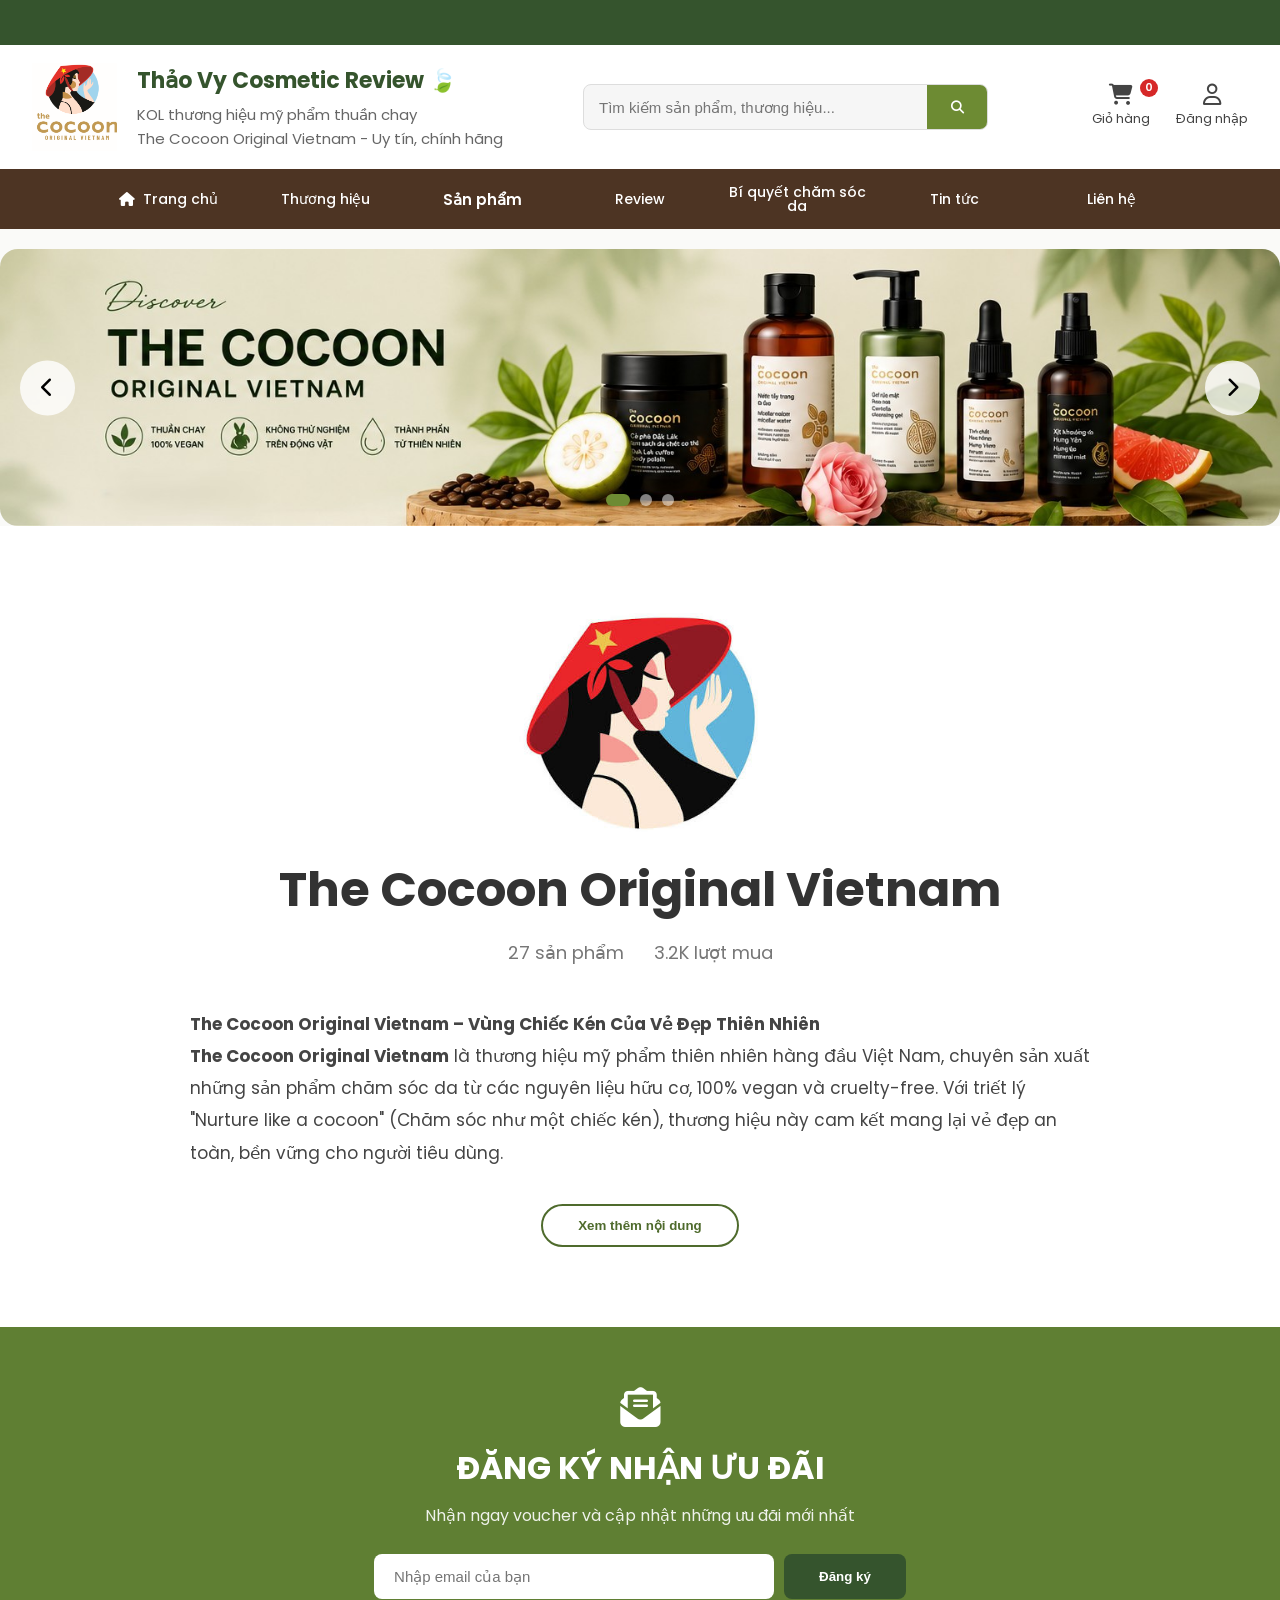
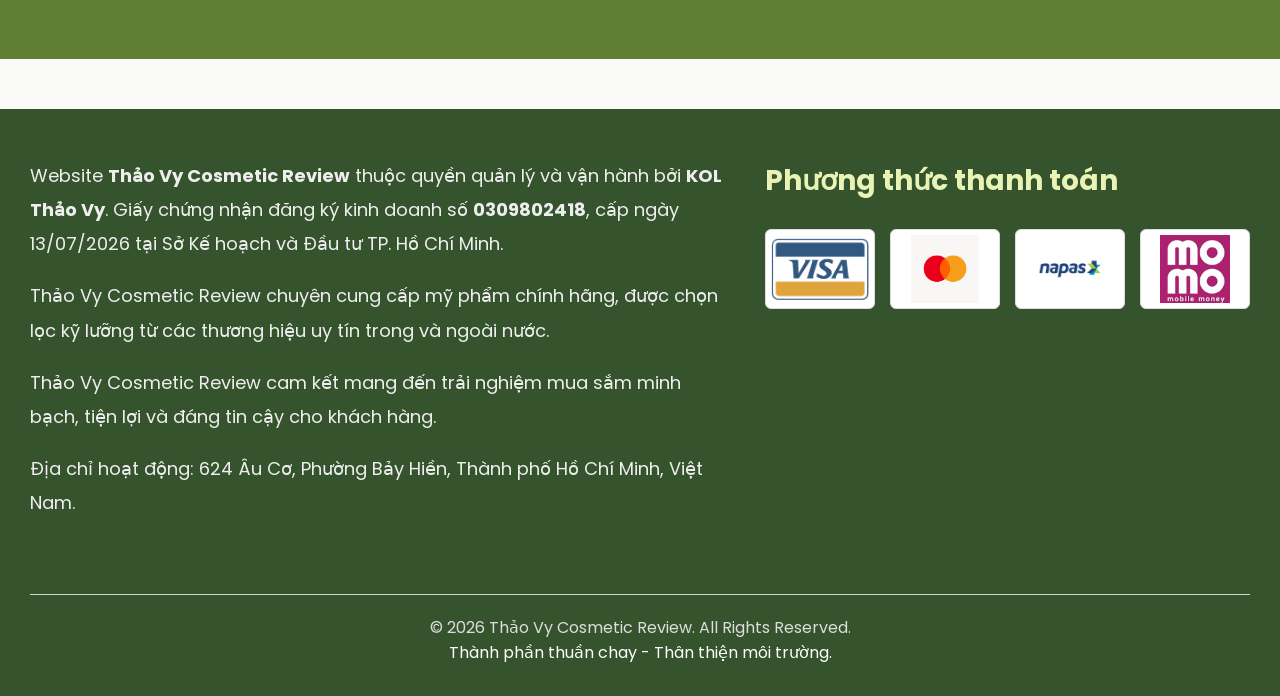
<file: index.html>
<!DOCTYPE html>
<html lang="vi">

<head>
    <meta charset="UTF-8">
    <meta name="viewport" content="width=device-width, initial-scale=1.0">
    <title>The Cocoon Original Vietnam - Mỹ phẩm thuần chay</title>
    <link rel="stylesheet" href="css/style.css">
    <link rel="preconnect" href="https://fonts.googleapis.com">
    <link rel="preconnect" href="https://fonts.gstatic.com" crossorigin>
    <link href="https://fonts.googleapis.com/css2?family=Poppins:wght@300;400;500;600;700&display=swap" rel="stylesheet">
    <link rel="stylesheet" href="https://cdnjs.cloudflare.com/ajax/libs/font-awesome/6.7.2/css/all.min.css">
</head>

<body>

<section class="feature-bar">
    <div class="top-bar">
    <div class="top-track">
      📞 +84 815 983 349 &nbsp;&nbsp;&nbsp;
      📩 maithithaovy632@gmail.com &nbsp;&nbsp;&nbsp;
      🌿 Mỹ phẩm thuần chay Việt Nam &nbsp;&nbsp;&nbsp;
      ✨ Giá tốt nhất thị trường &nbsp;&nbsp;&nbsp;
      🌿 COCOON CHÍNH HÃNG – MỸ PHẨM THIÊN NHIÊN MADE IN VIETNAM
      🍵 THÀNH PHẦN BÍ ĐAO, CAFÉ, HƯƠNG HỒNG – LỰA CHỌN TỰ NHIÊN
      ♻️ THÂN THIỆN VỚI MÔI TRƯỜNG
      🚚 MIỄN PHÍ GIAO HÀNG CHO ĐƠN HÀNG 299K TRỞ LÊN
    </div>
</div>
</section>


<div id="loader">

    <img src="images/logo.png" alt="The Cocoon">

    <h2>THE COCOON</h2>

</div>

<header class="header-new">
    <div class="container">
        <div class="header-wrapper">
            <div class="logo-section">
                <img src="images/logo.png" alt="The Cocoon" class="logo-img">
                <div class="logo-text">
					 <h1><a href="index.html" style="text-decoration:none;color:inherit;">Thảo Vy Cosmetic Review 🍃</a></h1>
						<p>KOL thương hiệu mỹ phẩm thuần chay 
						<br>The Cocoon Original Vietnam - Uy tín, chính hãng</p>
                </div>
            </div>

            <div class="search-box">
				<input type="text" id="globalSearchInput" placeholder="Tìm kiếm sản phẩm, thương hiệu...">
				<button type="button" id="globalSearchBtn"><i class="fa-solid fa-magnifying-glass"></i></button>
			</div>

            <div class="header-actions">
                <a href="cart.html" class="action-btn">
                    <i class="fa-solid fa-cart-shopping"></i>
                    <span>Giỏ hàng</span>
                    <span class="badge">0</span>
                </a>
                <a href="javascript:void(0)" class="action-btn" id="userAccountBtn" onclick="checkLogin()">
					<i class="fa-regular fa-user"></i>
					<span id="userAccountText">Đăng nhập</span>
				</a>
            </div>
        </div>
    </div>
</header>

<nav class="navbar-new">
    <div class="container">
        <ul class="nav-items">
            <li><a href="index.html" class="active"><i class="fa-solid fa-home"></i> Trang chủ</a></li>
            <li><a href="about.html">Thương hiệu</a></li>
            <li><a href="products.html">Sản phẩm</a></li>
            <li><a href="review.html">Review</a></li>
            <li><a href="tips.html">Bí quyết<br> chăm sóc da</a></li>
            <li><a href="news.html">Tin tức</a></li>
            <li><a href="contact.html">Liên hệ</a></li>
        </ul>
    </div>
</nav>


<section class="hero">

    <div class="slider">

        <div class="slide active">
            <img src="images/banner1.jpg" alt="Banner 1">
        </div>

        <div class="slide">
            <img src="images/banner2.jpg" alt="Banner 2">
        </div>

        <div class="slide">
            <img src="images/banner3.jpg" alt="Banner 3">
        </div>

        <button class="prev">
            <i class="fa-solid fa-chevron-left"></i>
        </button>

        <button class="next">
            <i class="fa-solid fa-chevron-right"></i>
        </button>

        <div class="dots">
            <span class="dot active"></span>
            <span class="dot"></span>
            <span class="dot"></span>
        </div>

    </div>

</section>

<section class="about-cocoon">
    <div class="about-container">

        <img src="images/logo-cocoon.png" alt="Logo Cocoon" class="logo-cocoon">

        <h2>The Cocoon Original Vietnam</h2>

        <div class="about-meta">
            <span>27 sản phẩm</span>
            <span>3.2K lượt mua</span>
        </div>

        <div class="about-content">

	
      <p><b>The Cocoon Original Vietnam – Vùng Chiếc Kén Của Vẻ Đẹp Thiên Nhiên</b></p>
      <p>
        <b>The Cocoon Original Vietnam</b> là thương hiệu mỹ phẩm thiên nhiên hàng đầu Việt Nam, 
        chuyên sản xuất những sản phẩm chăm sóc da từ các nguyên liệu hữu cơ, 100% vegan và cruelty-free. 
        Với triết lý "Nurture like a cocoon" (Chăm sóc như một chiếc kén), thương hiệu này cam kết mang 
        lại vẻ đẹp an toàn, bền vững cho người tiêu dùng.
      </p>
		<div class="cocoon-text collapsed" id="cocoonText">
      <h3>Lịch sử phát triển</h3>
      <ul>
		<li><b>2013:</b> Thương hiệu ra đời sáng lập tại Việt Nam.</li>
		<li><b>2014-2016:</b> Phát triển dòng sản phẩm từ nguyên liệu Việt Nam.</li>
        <li><b>2017:</b> Cocoon Original ra mắt lần đầu tiên tại Việt Nam với sứ mệnh tạo ra các sản phẩm mỹ phẩm từ thiên nhiên.</li>
        <li><b>2019:</b> Nhận chứng chỉ The Vegan Society và Leaping Bunny, khẳng định cam kết về vegan và cruelty-free.</li>
        <li><b>2021:</b> Mở rộng dòng sản phẩm với các công thức mới dựa trên phản hồi từ khách hàng Việt Nam.</li>
        <li><b>2023:</b> Giới thiệu chương trình tái chế bao bì (Bottle Exchange Program) để giảm thiểu rác thải nhựa.</li>
        <li><b>2024:</b> Cocoon có mặt tại các chuỗi bán lẻ lớn tại Việt Nam và mở rộng sang các nước Đông Nam Á.</li>
      </ul>

      <h3>Sứ mệnh và Cam kết</h3>
      <p>
        Cocoon mang sứ mệnh nâng cao chất lượng cuộc sống thông qua các sản phẩm chăm sóc da bền vững. 
        Chúng tôi cam kết:
      </p>
      <ul>
        <li>Sử dụng 100% thành phần vegan, không có sản phẩm động vật hay byproducts.</li>
        <li>Không thử nghiệm trên động vật (cruelty-free), được chứng thực bởi Leaping Bunny.</li>
        <li>Giảm tác động môi trường thông qua packaging tái chế và chương trình khuyến khích tái sử dụng.</li>
        <li>Cung cấp sản phẩm chất lượng cao với giá cả hợp lý cho người tiêu dùng Việt Nam.</li>
      </ul>

      <h3>Điểm nổi bật của thương hiệu</h3>
      <p>
        • <b>Nguyên liệu tự nhiên từ Việt Nam:</b> Cocoon ưu tiên sử dụng các nguyên liệu hữu cơ được trồng tại Việt Nam như bí đao Tây Ninh, cà phê Đắk Lắk, hoa hồng Đà Lạt.<br>
        • <b>100% Vegan:</b> Không sử dụng bất kỳ sản phẩm động vật nào, phù hợp với các chế độ ăn uống vegan và vegetarian.<br>
        • <b>Cruelty-Free Certified:</b> Được chứng nhận bởi Leaping Bunny, một trong những tổ chức cruelty-free uy tín nhất thế giới.<br>
        • <b>Thân thiện môi trường:</b> Packaging sử dụng vật liệu tái chế, có chương trình đổi chai cũ để giảm rác thải.<br>
        • <b>An toàn cho da nhạy cảm:</b> Tất cả sản phẩm được kiểm tra an toàn dermatological, phù hợp cho mọi loại da.
      </p>

      <h3>Sản phẩm tiêu biểu</h3>
      <ul>
        <li><b>Winter Melon Micellar Water (Nước tẩy trang Bí Đao):</b> Làm sạch nhẹ nhàng, thích hợp cho da mụn và da nhạy cảm, không làm khô da.</li>
        <li><b>Hydra Gel Cream (Kem dưỡng Hydra):</b> Cấp ẩm sâu với texture gel nhẹ, mặt không bóng dầu, thích hợp cho khí hậu nóng ẩm Việt Nam.</li>
        <li><b>Coffee Exfoliator (Tẩy tế bào chết Café):</b> Loại bỏ tế bào chết một cách tự nhiên với hạt cà phê, làm mịn da, không gây kích ứng.</li>
        <li><b>Rose Toner (Nước hoa hồng):</b> Giàu chất chống oxy hóa, cân bằng độ pH da, chuẩn bị da cho các bước dưỡng tiếp theo.</li>
        <li><b>Turmeric Brightening Mask (Mặt nạ Nghệ làm sáng):</b> Giúp làm sáng da, giảm thâm mụn, có tác dụng chống viêm tự nhiên.</li>
        <li><b>Honey Oat Body Lotion (Sữa dưỡng thể Mật ong & Yến Mạch):</b> Dưỡng ẩm sâu cho toàn thân, không nhờn, hương thơm tự nhiên.</li>
      </ul>

      <h3>Tại sao chọn Cocoon?</h3>
      <p>
        <b>Hiệu quả thực tế:</b> Người dùng báo cáo những cải thiện rõ rệt sau 2-4 tuần sử dụng, 
        đặc biệt là với da mụn và da nhạy cảm.<br><br>
        <b>Giá cả cạnh tranh:</b> So với các thương hiệu vegan ngoại nhập, Cocoon cung cấp chất lượng tương đương 
        nhưng với giá thành phù hợp hơn cho thị trường Việt Nam.<br><br>
        <b>Cam kết bền vững:</b> Mỗi lần mua Cocoon, bạn không chỉ chăm sóc làn da của mình mà còn đóng góp 
        vào bảo vệ môi trường và quyền động vật.<br><br>
        <b>Hỗ trợ khách hàng tuyên bố:</b> Cocoon có đội tư vấn chuyên nghiệp, sẵn sàng hỗ trợ khách hàng 
        chọn sản phẩm phù hợp với loại da của họ.
      </p>

      <h3>Mua Cocoon Original Vietnam chính hãng tại Thảo Vy Cosmetic Review</h3>
      <p>
        <b>Thảo Vy Cosmetic Review</b> là đối tác phân phối chính thức của Cocoon Original Vietnam tại Việt Nam. 
        Chúng tôi cam kết cung cấp toàn bộ sản phẩm Cocoon 100% chính hãng, với giá cạnh tranh nhất trên thị trường. 
        Mỗi đơn hàng đều được kiểm tra kỹ lưỡng trước khi gửi đi, đảm bảo sản phẩm đến tay bạn trong tình trạng tốt nhất.
      </p>
      <ul>
        <li>✅ Sản phẩm chính hãng 100%, không hàng giả hay hàng nhái.</li>
        <li>✅ Giá cạnh tranh nhất, thường xuyên có khuyến mãi và ưu đãi cho khách hàng thân thiết.</li>
        <li>✅ Miễn phí vận chuyển cho đơn hàng 299K trở lên tại TP. Hồ Chí Minh.</li>
        <li>✅ Hỗ trợ tư vấn sản phẩm 24/7 qua Zalo, Messenger, Instagram.</li>
        <li>✅ Chính sách đổi trả linh hoạt, không cần lý do trong vòng 7 ngày.</li>
        <li>✅ Tham gia chương trình "Cocoon Loyal" để tích điểm và nhận quà tặng hấp dẫn.</li>
      </ul>
    </div>

 

   <div class="text-center">
    <button id="toggleBtn" class="btn-readmore">
        Xem thêm nội dung
    </button>
	</div>
	</div>
	</div>
  </section>


<section class="newsletter-section">
    <div class="container">
        <div class="newsletter-box">
            <i class="fa-solid fa-envelope-open-text"></i>
            <h2>ĐĂNG KÝ NHẬN ƯU ĐÃI</h2>
            <p>Nhận ngay voucher và cập nhật những ưu đãi mới nhất</p>

            <form class="newsletter-form">
                <input type="email" placeholder="Nhập email của bạn" required>
                <button type="submit">Đăng ký</button>
            </form>
        </div>
    </div>
</section>


<footer class="footer">

    <div class="footer-top">

        <div class="footer-info">

            <p>
                Website <b>Thảo Vy Cosmetic Review</b> thuộc quyền quản lý và vận hành bởi
                <b>KOL Thảo Vy</b>. Giấy chứng nhận đăng ký kinh doanh số
                <b>0309802418</b>, cấp ngày 13/07/2026 tại Sở Kế hoạch và Đầu tư TP. Hồ Chí Minh.
            </p>

            <p>
                Thảo Vy Cosmetic Review chuyên cung cấp mỹ phẩm chính hãng,
                được chọn lọc kỹ lưỡng từ các thương hiệu uy tín trong và ngoài nước.
            </p>
			
			 <p>
                Thảo Vy Cosmetic Review cam kết mang đến trải nghiệm mua sắm
                minh bạch, tiện lợi và đáng tin cậy cho khách hàng.
            </p>

            <p>
                Địa chỉ hoạt động:
                624 Âu Cơ, Phường Bảy Hiền, Thành phố Hồ Chí Minh, Việt Nam.
            </p>

        </div>

        <div class="footer-payment">

            <h3>Phương thức thanh toán</h3>

            <div class="payment-methods">
				<img src="images/visa.png" alt="Visa">
				<img src="images/mastercard.png" alt="MasterCard">
				<img src="images/napas.png" alt="Napas">
				<img src="images/momo.png" alt="MoMo">
			</div>

        </div>

    </div>

    <hr>

    <p class="copyright">
        © 2026 Thảo Vy Cosmetic Review. All Rights Reserved.
    </p>
	<p>Thành phần thuần chay - Thân thiện môi trường.
	
	</p>
	

</footer>

<a href="#" class="back-top">
    <i class="fa-solid fa-arrow-up"></i>
</a>

<script src="js/script.js"></script>

<div id="toast"></div>


</body>

</html>
</file>
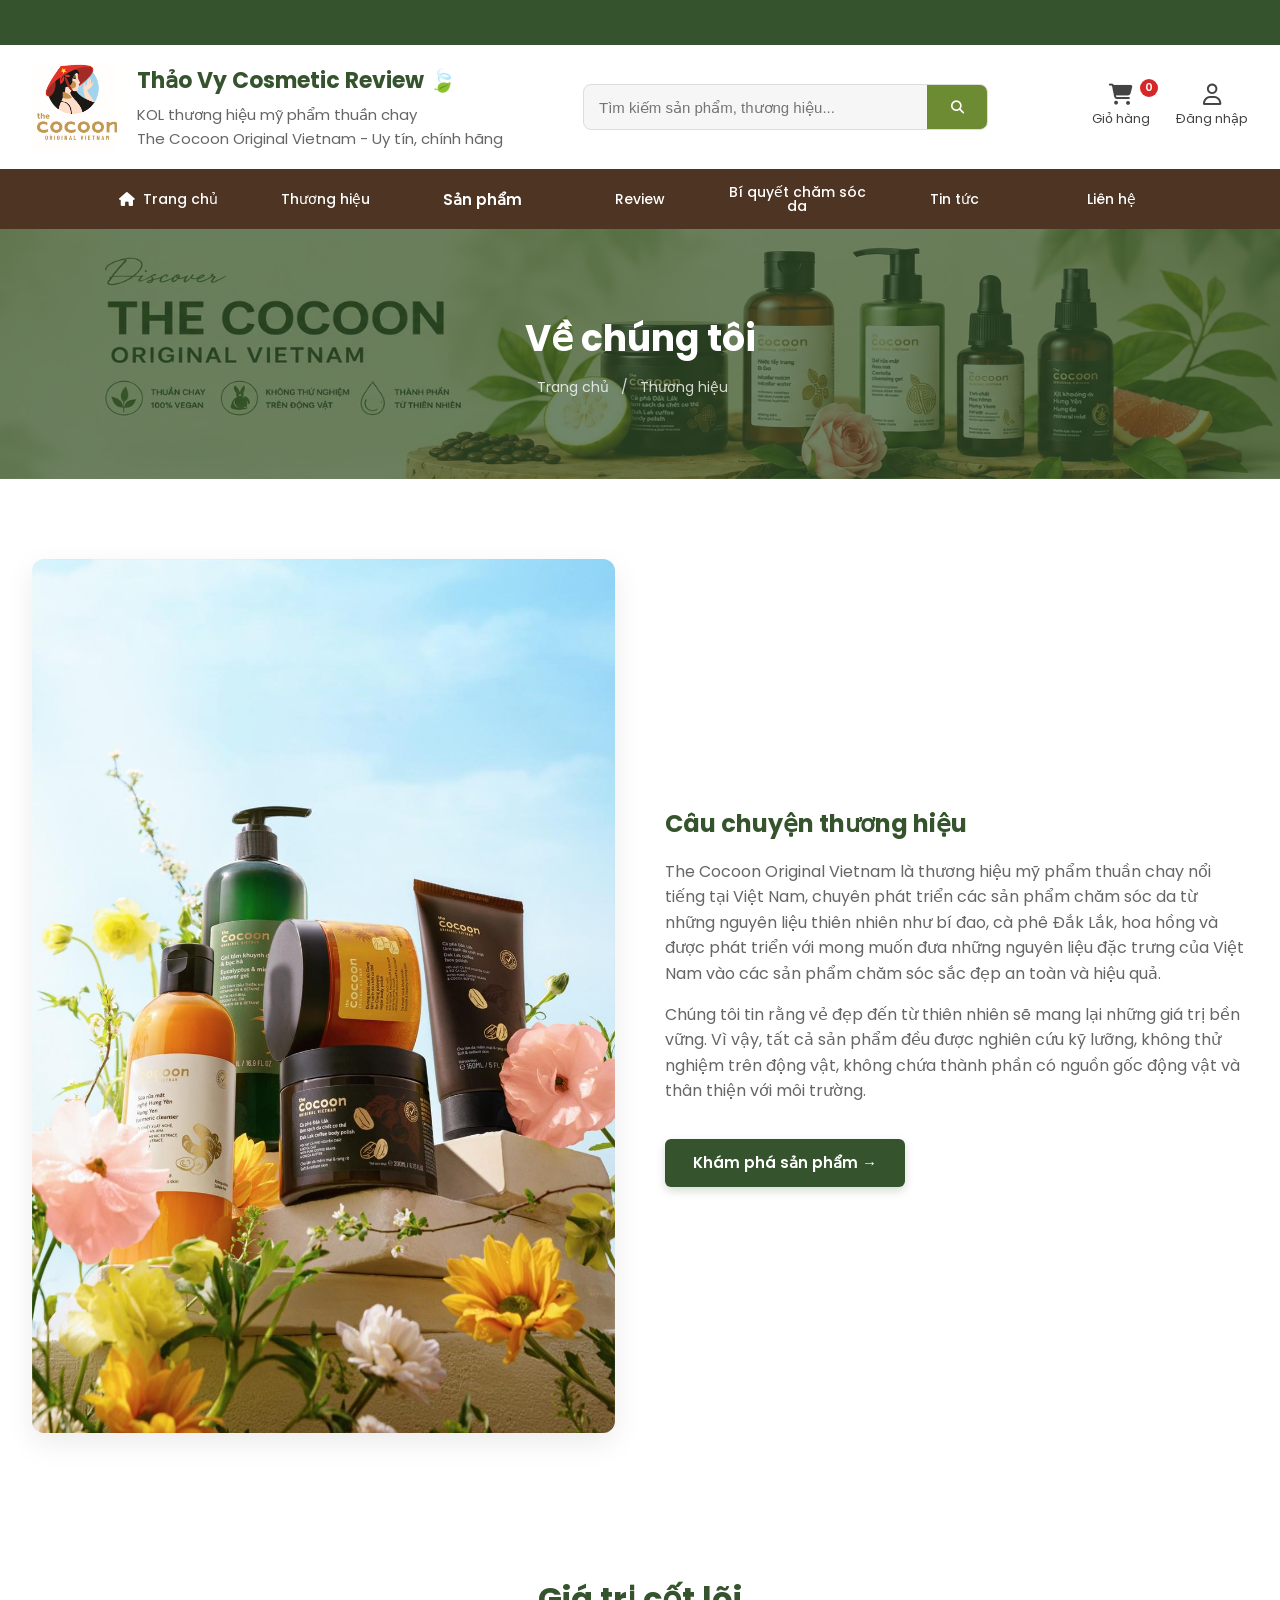
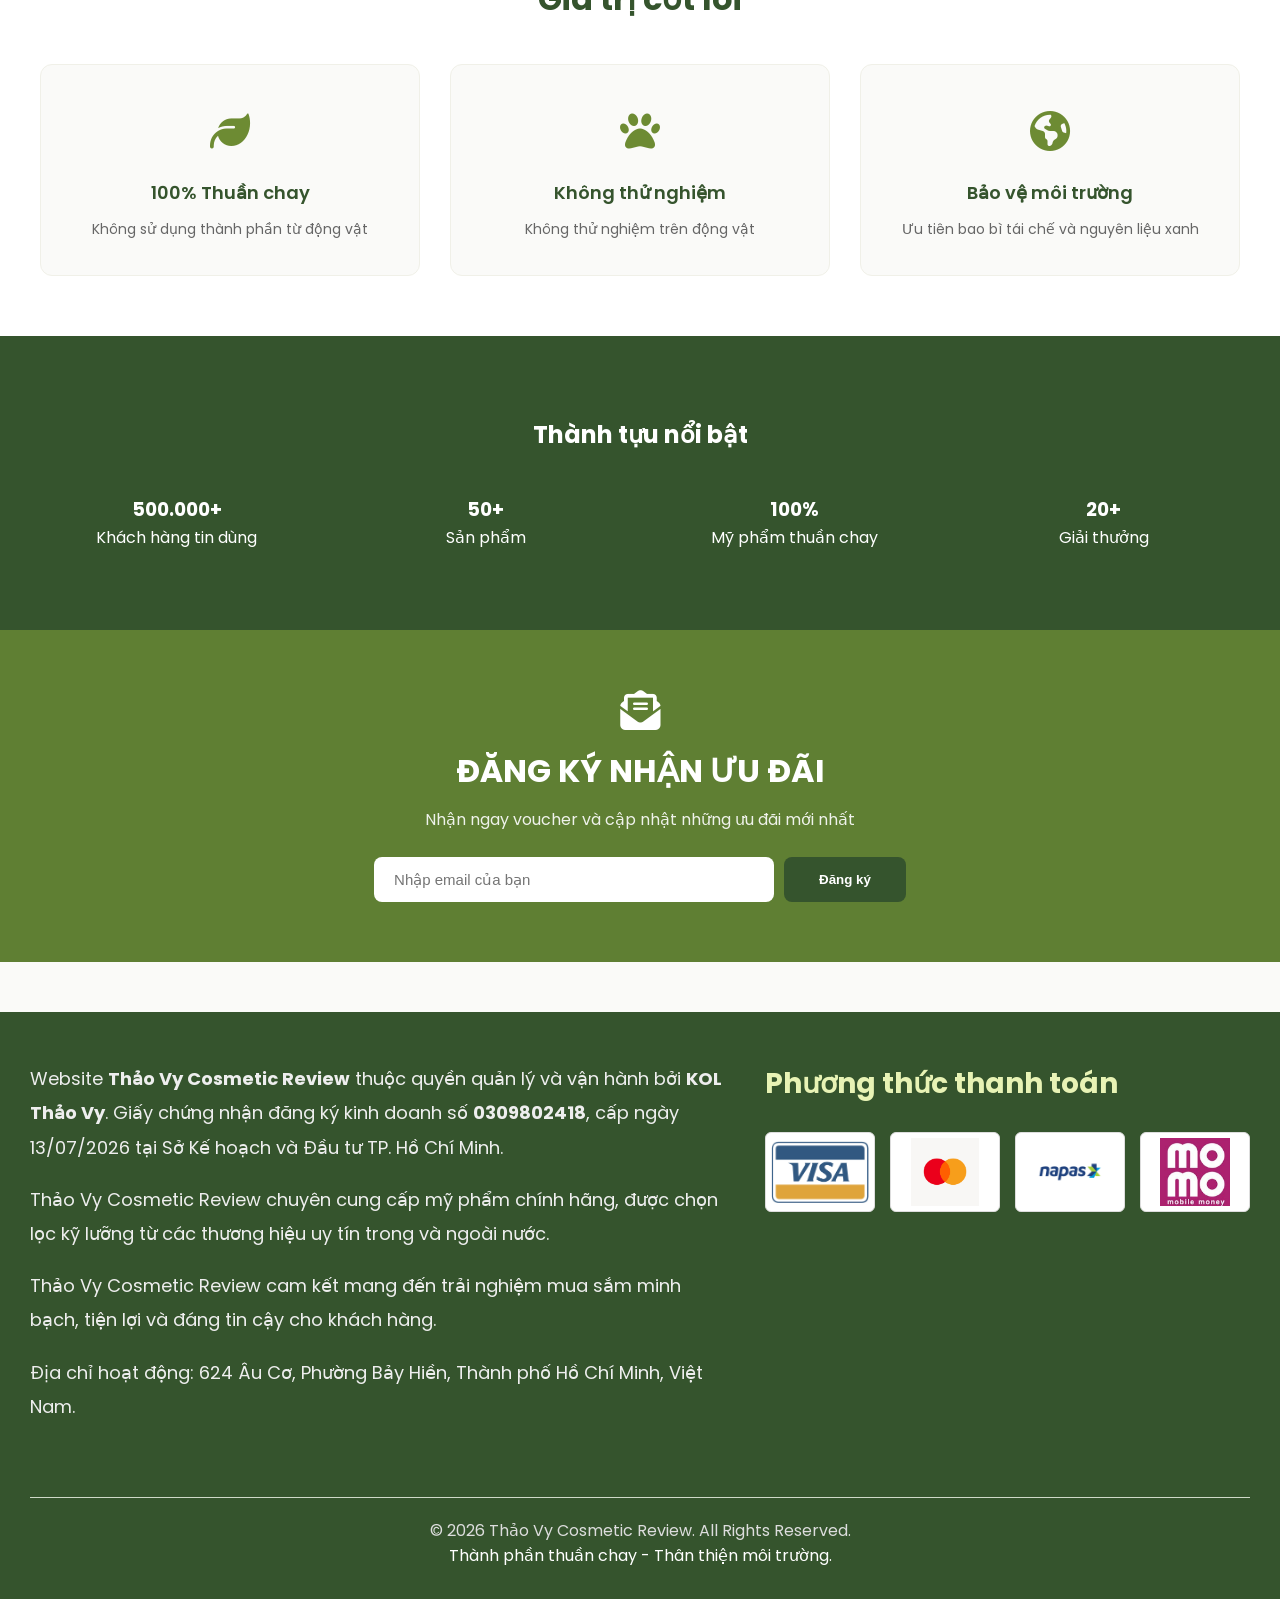
<file: about.html>
<!DOCTYPE html>
<html lang="vi">

<head>
    <meta charset="UTF-8">
    <meta name="viewport" content="width=device-width, initial-scale=1.0">
    <title>Thương hiệu | The Cocoon Original Vietnam</title>
    <link rel="stylesheet" href="css/style.css">
    <link rel="preconnect" href="https://fonts.googleapis.com">
    <link rel="preconnect" href="https://fonts.gstatic.com" crossorigin>
    <link href="https://fonts.googleapis.com/css2?family=Poppins:wght@300;400;500;600;700&display=swap" rel="stylesheet">
    <link rel="stylesheet" href="https://cdnjs.cloudflare.com/ajax/libs/font-awesome/6.7.2/css/all.min.css">
</head>

<body>

<section class="feature-bar">
    <div class="top-bar">
    <div class="top-track">
      📞 +84 815 983 349 &nbsp;&nbsp;&nbsp;
      📩 maithithaovy632@gmail.com &nbsp;&nbsp;&nbsp;
      🌿 Mỹ phẩm thuần chay Việt Nam &nbsp;&nbsp;&nbsp;
      ✨ Giá tốt nhất thị trường &nbsp;&nbsp;&nbsp;
      🌿 COCOON CHÍNH HÃNG – MỸ PHẨM THIÊN NHIÊN MADE IN VIETNAM
      🍵 THÀNH PHẦN BÍ ĐAO, CAFÉ, HƯƠNG HỒNG – LỰA CHỌN TỰ NHIÊN
      ♻️ THÂN THIỆN VỚI MÔI TRƯỜNG
      🚚 MIỄN PHÍ GIAO HÀNG CHO ĐƠN HÀNG 299K TRỞ LÊN
    </div>
</div>
</section>

<header class="header-new">
    <div class="container">
        <div class="header-wrapper">
            <div class="logo-section">
                <img src="images/logo.png" alt="The Cocoon" class="logo-img">
                <div class="logo-text">
					 <h1><a href="index.html" style="text-decoration:none;color:inherit;">Thảo Vy Cosmetic Review 🍃</a></h1>
						<p>KOL thương hiệu mỹ phẩm thuần chay 
						<br>The Cocoon Original Vietnam - Uy tín, chính hãng</p>
                </div>
            </div>

            <div class="search-box">
				<input type="text" id="globalSearchInput" placeholder="Tìm kiếm sản phẩm, thương hiệu...">
				<button type="button" id="globalSearchBtn"><i class="fa-solid fa-magnifying-glass"></i></button>
			</div>

            <div class="header-actions">
                <a href="cart.html" class="action-btn">
                    <i class="fa-solid fa-cart-shopping"></i>
                    <span>Giỏ hàng</span>
                    <span class="badge">0</span>
                </a>
                <a href="javascript:void(0)" class="action-btn" id="userAccountBtn" onclick="checkLogin()">
					<i class="fa-regular fa-user"></i>
					<span id="userAccountText">Đăng nhập</span>
				</a>
            </div>
        </div>
    </div>
</header>

<nav class="navbar-new">
    <div class="container">
        <ul class="nav-items">
            <li><a href="index.html"><i class="fa-solid fa-home"></i> Trang chủ</a></li>
            <li><a href="about.html" class="active">Thương hiệu</a></li>
            <li><a href="products.html">Sản phẩm</a></li>
            <li><a href="review.html">Review</a></li>
            <li><a href="tips.html">Bí quyết<br> chăm sóc da</a></li>
            <li><a href="news.html">Tin tức</a></li>
            <li><a href="contact.html">Liên hệ</a></li>
        </ul>
    </div>
</nav>

<section class="banner-page">
    <img src="images/banner1.jpg" alt="About Banner">
    <div class="banner-overlay">
        <h1>Về chúng tôi</h1>
        
        <p class="breadcrumb">
            <a href="index.html">Trang chủ</a>
            <span>/</span>
			<a href="about.html">Thương hiệu</a>
            <span></span>
        </p>
    </div>
</section>

<section style="background: #ffffff; padding: 80px 0;">
    <div class="container" style="display: flex; align-items: center; gap: 50px; flex-wrap: wrap;">
        <!-- Ảnh giới thiệu -->
        <div style="flex: 1; min-width: 350px;">
            <img src="images/about-home.jpg" alt="The Cocoon" style="width: 100%; border-radius: 12px; box-shadow: 0 10px 30px rgba(0,0,0,0.08);">
        </div>

        <!-- Nội dung -->
        <div style="flex: 1; min-width: 350px;">
            <div class="story-content">
                <h2>Câu chuyện thương hiệu</h2>
                <p>The Cocoon Original Vietnam là thương hiệu mỹ phẩm thuần chay nổi tiếng tại Việt Nam, chuyên phát triển các sản phẩm chăm sóc da từ những nguyên liệu thiên nhiên như bí đao, cà phê Đắk Lắk, hoa hồng và được phát triển với mong muốn đưa những nguyên liệu đặc trưng của Việt Nam vào các sản phẩm chăm sóc sắc đẹp an toàn và hiệu quả.</p>
                <p>Chúng tôi tin rằng vẻ đẹp đến từ thiên nhiên sẽ mang lại những giá trị bền vững. Vì vậy, tất cả sản phẩm đều được nghiên cứu kỹ lưỡng, không thử nghiệm trên động vật, không chứa thành phần có nguồn gốc động vật và thân thiện với môi trường.</p>
                <a href="products.html" style="display:inline-block; margin-top:20px; padding:12px 25px; background:#35542d; color:#fff; border-radius:6px; text-decoration:none; font-weight:600;">Khám phá sản phẩm →</a>
            </div>
        </div>
    </div>
</section>

<section class="commitment-new-section">
    <div class="container">
        <div class="section-title">
            <h2 style="text-align: center; font-size: 32px; margin-bottom: 40px; font-weight: 700; color: #35542d;">Giá trị cốt lõi</h2>
        </div>

        <div class="commitment-new-grid">
            <div class="commitment-new-card">
                <div class="commitment-icon"><i class="fa-solid fa-leaf"></i></div>
                <h3>100% Thuần chay</h3>
                <p>Không sử dụng thành phần từ động vật</p>
            </div>

            <div class="commitment-new-card">
                <div class="commitment-icon"><i class="fa-solid fa-paw"></i></div>
                <h3>Không thử nghiệm</h3>
                <p>Không thử nghiệm trên động vật</p>
            </div>

            <div class="commitment-new-card">
                <div class="commitment-icon"><i class="fa-solid fa-earth-americas"></i></div>
                <h3>Bảo vệ môi trường</h3>
                <p>Ưu tiên bao bì tái chế và nguyên liệu xanh</p>
            </div>
        </div>
    </div>
</section>


<section class="achievements-section">
    <div class="container">
        <h2>Thành tựu nổi bật</h2>

        <div class="achievements-grid">
            <div class="achievement-box">
                <h3>500.000+</h3>
                <p>Khách hàng tin dùng</p>
            </div>

            <div class="achievement-box">
                <h3>50+</h3>
                <p>Sản phẩm</p>
            </div>

            <div class="achievement-box">
                <h3>100%</h3>
                <p>Mỹ phẩm thuần chay</p>
            </div>

            <div class="achievement-box">
                <h3>20+</h3>
                <p>Giải thưởng</p>
            </div>
        </div>
    </div>
</section>

<section class="newsletter-section">
    <div class="container">
        <div class="newsletter-box">
            <i class="fa-solid fa-envelope-open-text"></i>
            <h2>ĐĂNG KÝ NHẬN ƯU ĐÃI</h2>
            <p>Nhận ngay voucher và cập nhật những ưu đãi mới nhất</p>

            <form class="newsletter-form">
                <input type="email" placeholder="Nhập email của bạn" required>
                <button type="submit">Đăng ký</button>
            </form>
        </div>
    </div>
</section>


<footer class="footer">

    <div class="footer-top">

        <div class="footer-info">

            <p>
                Website <b>Thảo Vy Cosmetic Review</b> thuộc quyền quản lý và vận hành bởi
                <b>KOL Thảo Vy</b>. Giấy chứng nhận đăng ký kinh doanh số
                <b>0309802418</b>, cấp ngày 13/07/2026 tại Sở Kế hoạch và Đầu tư TP. Hồ Chí Minh.
            </p>

            <p>
                Thảo Vy Cosmetic Review chuyên cung cấp mỹ phẩm chính hãng,
                được chọn lọc kỹ lưỡng từ các thương hiệu uy tín trong và ngoài nước.
            </p>
			
			 <p>
                Thảo Vy Cosmetic Review cam kết mang đến trải nghiệm mua sắm
                minh bạch, tiện lợi và đáng tin cậy cho khách hàng.
            </p>

            <p>
                Địa chỉ hoạt động:
                624 Âu Cơ, Phường Bảy Hiền, Thành phố Hồ Chí Minh, Việt Nam.
            </p>

        </div>

        <div class="footer-payment">

            <h3>Phương thức thanh toán</h3>

            <div class="payment-methods">
				<img src="images/visa.png" alt="Visa">
				<img src="images/mastercard.png" alt="MasterCard">
				<img src="images/napas.png" alt="Napas">
				<img src="images/momo.png" alt="MoMo">
			</div>

        </div>

    </div>

    <hr>

    <p class="copyright">
        © 2026 Thảo Vy Cosmetic Review. All Rights Reserved.
    </p>
	
	<p>Thành phần thuần chay - Thân thiện môi trường.
	
	</p>

</footer>


<a href="#" class="back-top">
    <i class="fa-solid fa-arrow-up"></i>
</a>

<script src="js/script.js"></script>

<div id="toast"></div>

</body>

</html>
</file>
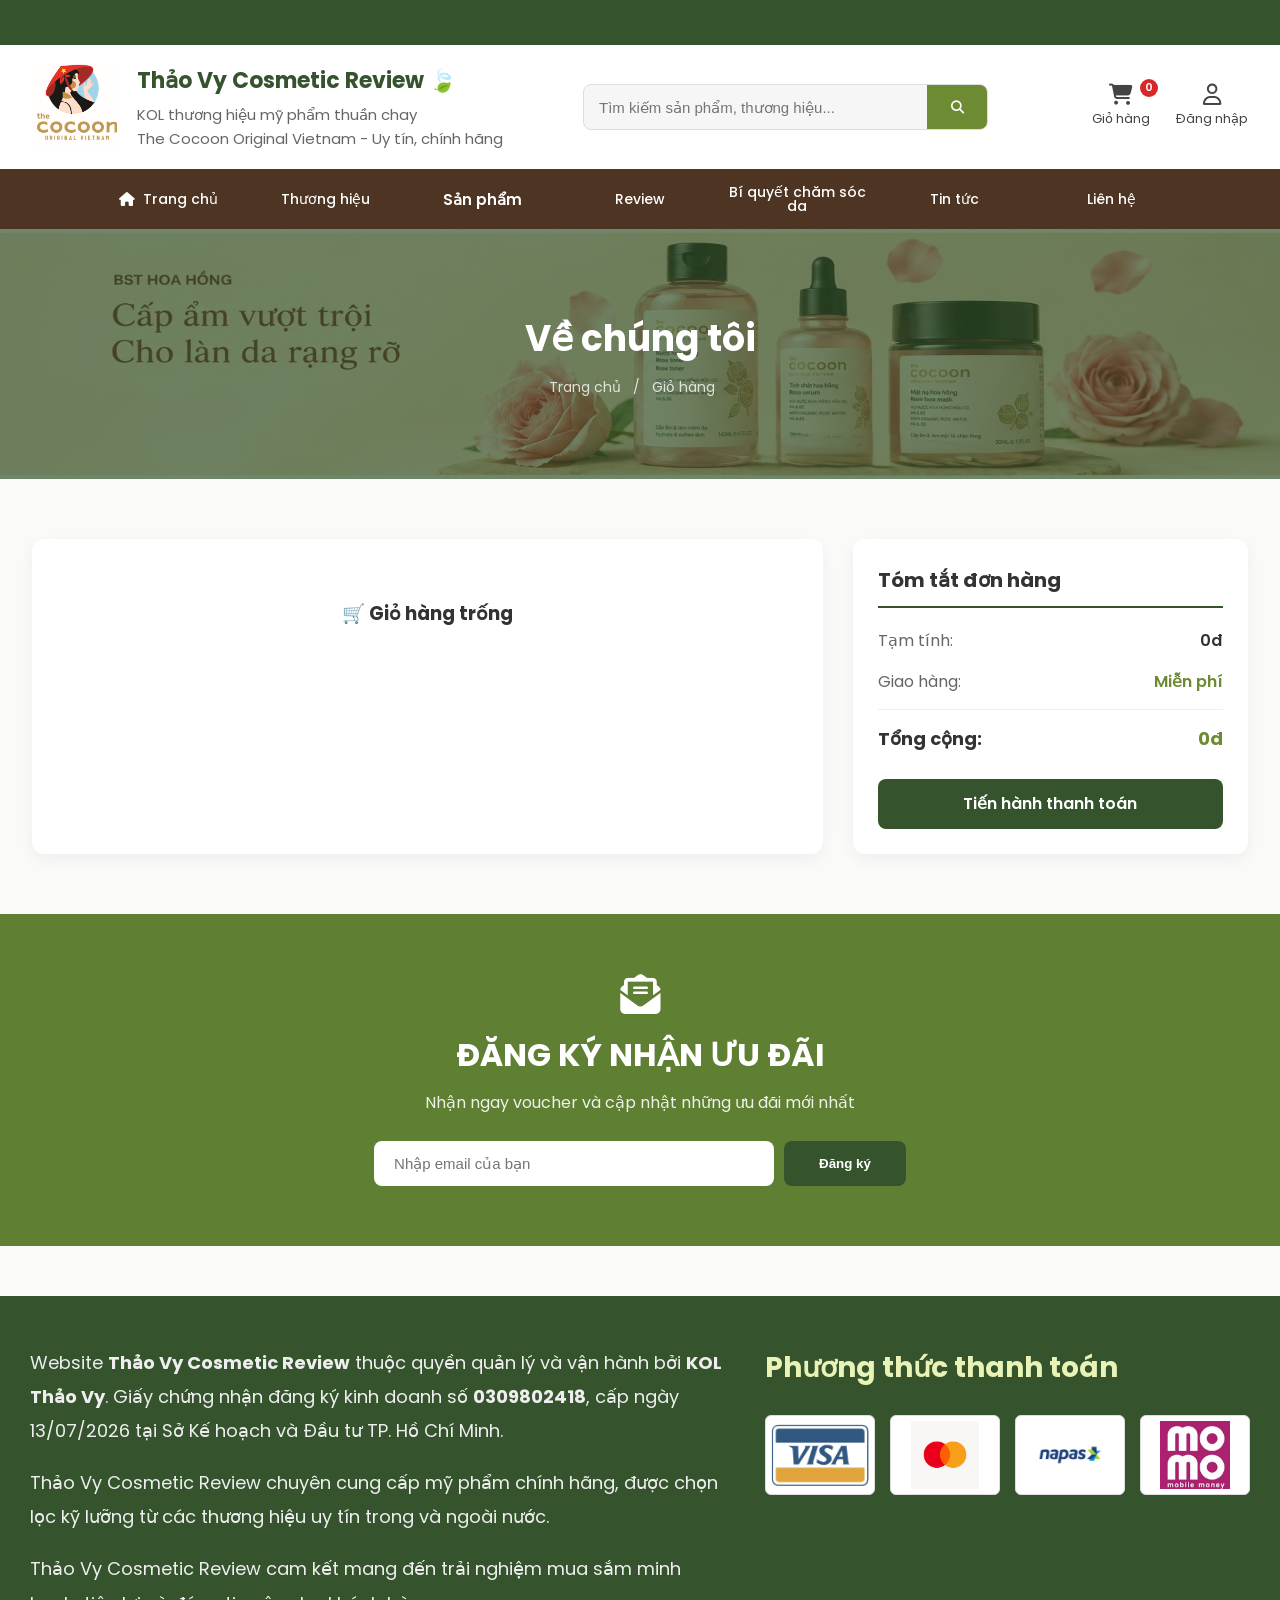
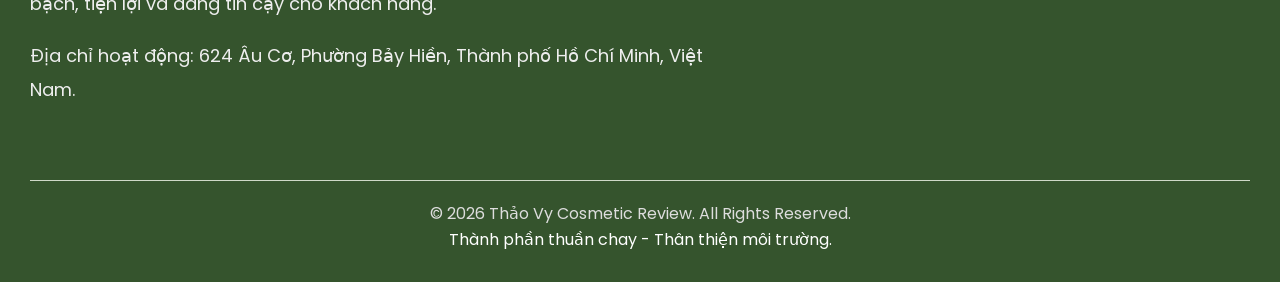
<file: cart.html>
<!DOCTYPE html>
<html lang="vi">

<head>
    <meta charset="UTF-8">
    <meta name="viewport" content="width=device-width, initial-scale=1.0">
    <title>Giỏ hàng | The Cocoon Original Vietnam</title>
    <link rel="stylesheet" href="css/style.css">
    <link rel="preconnect" href="https://fonts.googleapis.com">
    <link rel="preconnect" href="https://fonts.gstatic.com" crossorigin>
    <link href="https://fonts.googleapis.com/css2?family=Poppins:wght@300;400;500;600;700&display=swap" rel="stylesheet">
    <link rel="stylesheet" href="https://cdnjs.cloudflare.com/ajax/libs/font-awesome/6.7.2/css/all.min.css">
</head>

<body>


<section class="feature-bar">
    <div class="top-bar">
    <div class="top-track">
      📞 +84 815 983 349 &nbsp;&nbsp;&nbsp;
      📩 maithithaovy632@gmail.com &nbsp;&nbsp;&nbsp;
      🌿 Mỹ phẩm thuần chay Việt Nam &nbsp;&nbsp;&nbsp;
      ✨ Giá tốt nhất thị trường &nbsp;&nbsp;&nbsp;
      🌿 COCOON CHÍNH HÃNG – MỸ PHẨM THIÊN NHIÊN MADE IN VIETNAM
      🍵 THÀNH PHẦN BÍ ĐAO, CAFÉ, HƯƠNG HỒNG – LỰA CHỌN TỰ NHIÊN
      ♻️ THÂN THIỆN VỚI MÔI TRƯỜNG
      🚚 MIỄN PHÍ GIAO HÀNG CHO ĐƠN HÀNG 299K TRỞ LÊN
    </div>
</div>
</section>

<header class="header-new">
    <div class="container">
        <div class="header-wrapper">
            <div class="logo-section">
                <img src="images/logo.png" alt="The Cocoon" class="logo-img">
                <div class="logo-text">
					 <h1><a href="index.html" style="text-decoration:none;color:inherit;">Thảo Vy Cosmetic Review 🍃</a></h1>
						<p>KOL thương hiệu mỹ phẩm thuần chay 
						<br>The Cocoon Original Vietnam - Uy tín, chính hãng</p>
                </div>
            </div>

            <div class="search-box">
				<input type="text" id="globalSearchInput" placeholder="Tìm kiếm sản phẩm, thương hiệu...">
				<button type="button" id="globalSearchBtn"><i class="fa-solid fa-magnifying-glass"></i></button>
			</div>

            <div class="header-actions">
                <a href="cart.html" class="action-btn">
                    <i class="fa-solid fa-cart-shopping"></i>
                    <span>Giỏ hàng</span>
                    <span class="badge">0</span>
                </a>
                <a href="javascript:void(0)" class="action-btn" id="userAccountBtn" onclick="checkLogin()">
					<i class="fa-regular fa-user"></i>
					<span id="userAccountText">Đăng nhập</span>
				</a>
            </div>
        </div>
    </div>
</header>

<nav class="navbar-new">
    <div class="container">
        <ul class="nav-items">
            <li><a href="index.html"><i class="fa-solid fa-home"></i> Trang chủ</a></li>
            <li><a href="about.html">Thương hiệu</a></li>
            <li><a href="products.html">Sản phẩm</a></li>
            <li><a href="review.html">Review</a></li>
            <li><a href="tips.html">Bí quyết<br> chăm sóc da</a></li>
            <li><a href="news.html">Tin tức</a></li>
            <li><a href="contact.html">Liên hệ</a></li>
        </ul>
    </div>
</nav>


<section class="banner-page">
    <img src="images/banner2.jpg" alt="Cart Banner">
        <div class="banner-overlay">
        <h1>Về chúng tôi</h1>

        <p class="breadcrumb">
            <a href="index.html">Trang chủ</a>
            <span>/</span>
			<a href="cart.html">Giỏ hàng</a>
            <span></span>
        </p>
    </div>
</section>


<section class="cart-section" style="padding: 60px 0;">
    <div class="container">
        <div class="cart-grid" style="display: grid; grid-template-columns: 2fr 1fr; gap: 30px;">
            
            <div class="cart-table-wrapper" style="background: #fff; padding: 20px; border-radius: 12px; box-shadow: 0 5px 15px rgba(0,0,0,0.05);">
                <div id="cart-container">
                   
                    <div class="cart-item" id="sample-cart-item" style="display: flex; align-items: center; justify-content: space-between; padding: 15px 0; border-bottom: 1px solid #eee;">
                        <div style="display: flex; align-items: center; gap: 15px;">
                         
                            <img src="https://image.cocoonvietnam.com/uploads/ca-phe-dak-lak-lam-sach-da-chet-mat-150ml-front-1_1715421060938.png" alt="Sản phẩm" style="width: 80px; height: 80px; object-fit: contain; border-radius: 8px; background-color: #fafaf8;">
                            <div>
                                <h3 style="font-size: 16px; font-weight: 600; margin-bottom: 5px;">Cà phê Đắk Lắk làm sạch da chết mặt 150ml</h3>
                                <p style="color: #5f7f33; font-weight: 600;">152.000đ</p>
                            </div>
                        </div>
                        <div style="display: flex; align-items: center; gap: 20px;">
                           
                            <div style="display: flex; align-items: center; border: 1px solid #ddd; border-radius: 5px; overflow: hidden;">
                                <button type="button" class="btn-minus" style="padding: 5px 10px; background: #eee; border: none; cursor: pointer; font-weight: bold;">-</button>
                               
                                <span class="qty-val" id="sample-qty" style="width: 35px; text-align: center; font-weight: 600; display: inline-block;">1</span>
                                <button type="button" class="btn-plus-qty" style="padding: 5px 10px; background: #eee; border: none; cursor: pointer; font-weight: bold;">+</button>
                            </div>
                          
                            <button type="button" class="btn-delete-item" id="delete-sample-btn" style="background: none; border: none; color: #ff4d4d; cursor: pointer; font-size: 18px;">
                                <i class="fa-solid fa-trash-can"></i>
                            </button>
                        </div>
                    </div>
                </div>
            </div>

            <div class="cart-summary" style="background: #fff; padding: 25px; border-radius: 12px; box-shadow: 0 5px 15px rgba(0,0,0,0.05); height: fit-content;">
                <h2 style="font-size: 20px; font-weight: 700; margin-bottom: 20px; padding-bottom: 10px; border-bottom: 2px solid #35542d; color: #333;">Tóm tắt đơn hàng</h2>
                <div style="display: flex; justify-content: space-between; margin-bottom: 15px; color: #666;">
                    <span>Tạm tính:</span>
                    <span id="cart-subtotal" style="font-weight: 600; color: #333;">152.000đ</span>
                </div>
                <div style="display: flex; justify-content: space-between; margin-bottom: 15px; color: #666;">
                    <span>Giao hàng:</span>
                    <span style="color: #6d8b33; font-weight: 600;">Miễn phí</span>
                </div>
                <hr style="border: none; border-top: 1px solid #eee; margin: 15px 0;">
                <div style="display: flex; justify-content: space-between; margin-bottom: 25px; font-size: 18px; font-weight: 700; color: #333;">
                    <span>Tổng cộng:</span>
                    <span id="cart-total" style="color: #6d8b33;">152.000đ</span>
                </div>
                <a href="checkout.html" class="checkout-btn" style="display: block; text-align: center; background: #35542d; color: #fff; padding: 12px; border-radius: 8px; text-decoration: none; font-weight: 600; transition: 0.3s;">Tiến hành thanh toán</a>
            </div>

        </div>
    </div>
</section>

<section class="newsletter-section">
    <div class="container">
        <div class="newsletter-box">
            <i class="fa-solid fa-envelope-open-text"></i>
            <h2>ĐĂNG KÝ NHẬN ƯU ĐÃI</h2>
            <p>Nhận ngay voucher và cập nhật những ưu đãi mới nhất</p>

            <form class="newsletter-form">
                <input type="email" placeholder="Nhập email của bạn" required>
                <button type="submit">Đăng ký</button>
            </form>
        </div>
    </div>
</section>


<footer class="footer">

    <div class="footer-top">

        <div class="footer-info">

            <p>
                Website <b>Thảo Vy Cosmetic Review</b> thuộc quyền quản lý và vận hành bởi
                <b>KOL Thảo Vy</b>. Giấy chứng nhận đăng ký kinh doanh số
                <b>0309802418</b>, cấp ngày 13/07/2026 tại Sở Kế hoạch và Đầu tư TP. Hồ Chí Minh.
            </p>

            <p>
                Thảo Vy Cosmetic Review chuyên cung cấp mỹ phẩm chính hãng,
                được chọn lọc kỹ lưỡng từ các thương hiệu uy tín trong và ngoài nước.
            </p>
			
			 <p>
                Thảo Vy Cosmetic Review cam kết mang đến trải nghiệm mua sắm
                minh bạch, tiện lợi và đáng tin cậy cho khách hàng.
            </p>

            <p>
                Địa chỉ hoạt động:
                624 Âu Cơ, Phường Bảy Hiền, Thành phố Hồ Chí Minh, Việt Nam.
            </p>

        </div>

        <div class="footer-payment">

            <h3>Phương thức thanh toán</h3>

            <div class="payment-methods">
				<img src="images/visa.png" alt="Visa">
				<img src="images/mastercard.png" alt="MasterCard">
				<img src="images/napas.png" alt="Napas">
				<img src="images/momo.png" alt="MoMo">
			</div>

        </div>

    </div>

    <hr>

    <p class="copyright">
        © 2026 Thảo Vy Cosmetic Review. All Rights Reserved.
    </p>
	
	<p>Thành phần thuần chay - Thân thiện môi trường.
	
	</p>

</footer>

<a href="#" class="back-top">
    <i class="fa-solid fa-arrow-up"></i>
</a>

<script src="js/script.js"></script>
<div id="toast"></div>


</body>
</html>
</file>
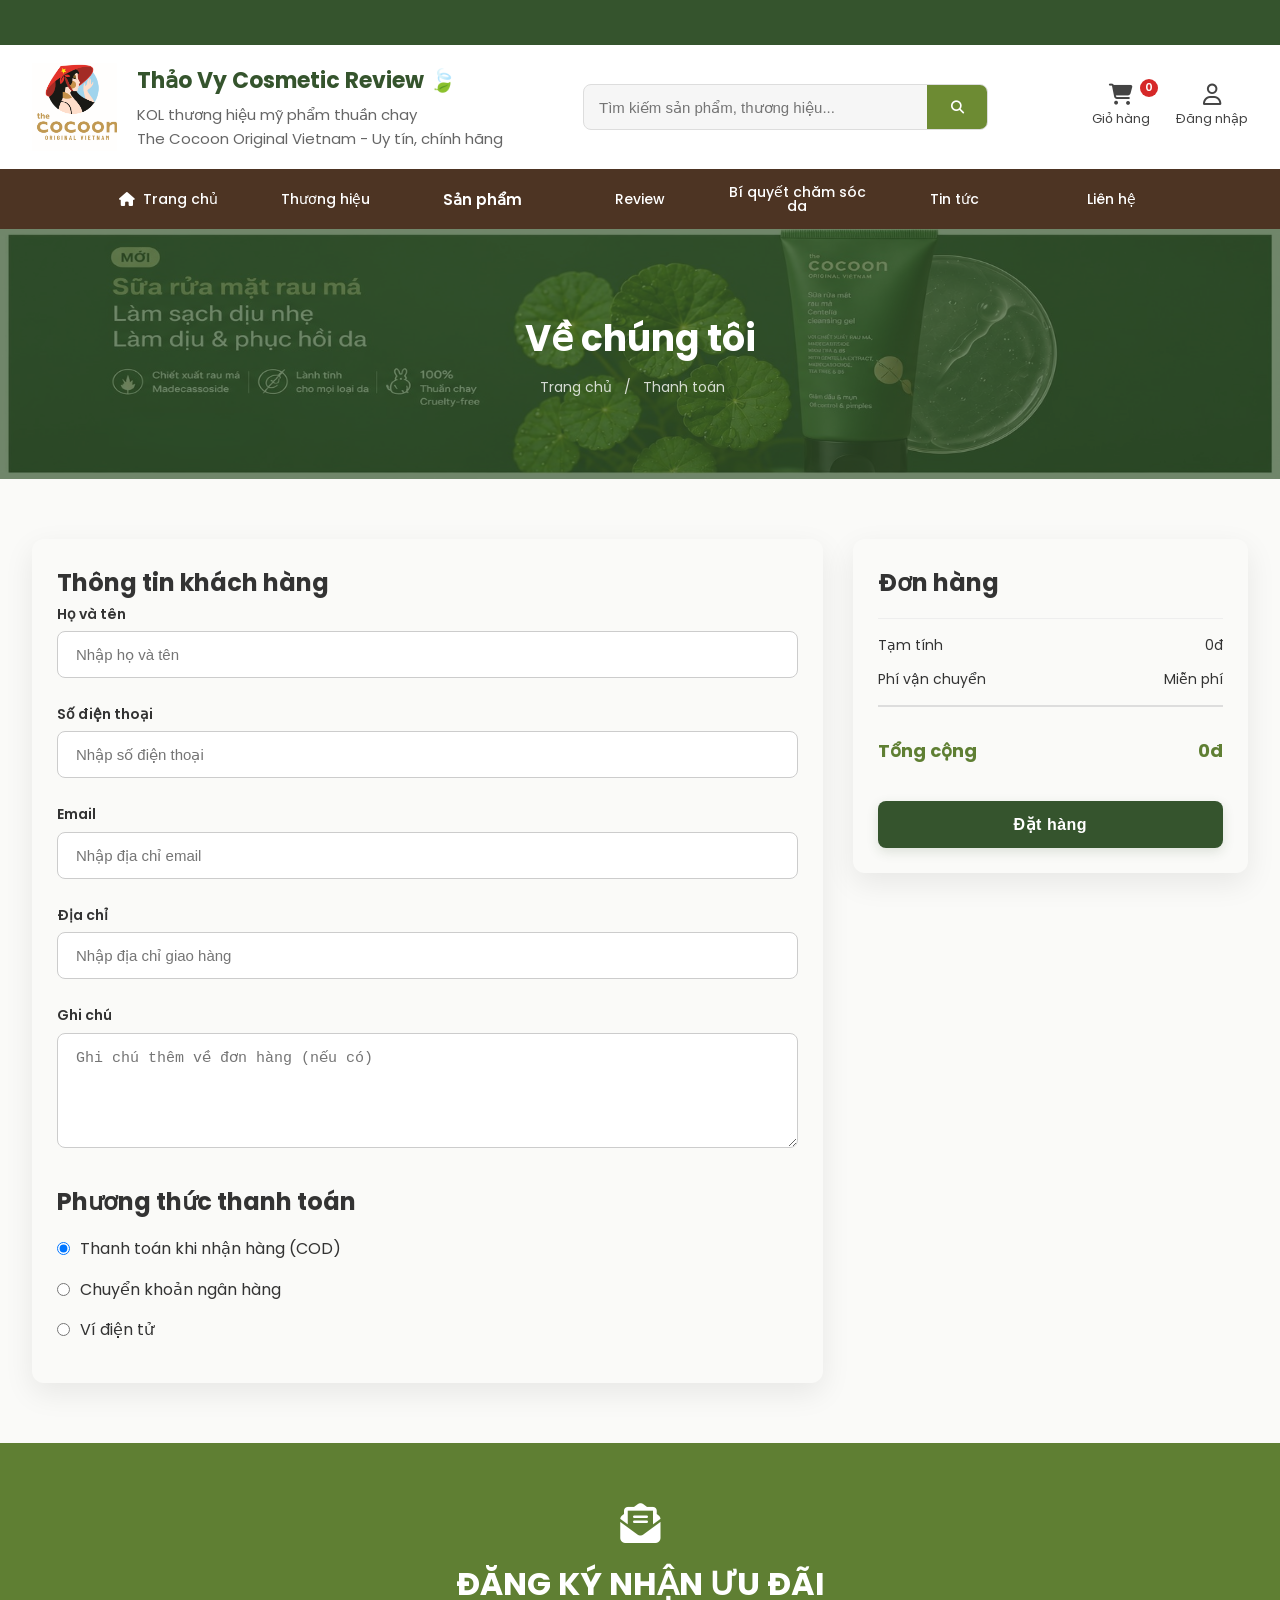
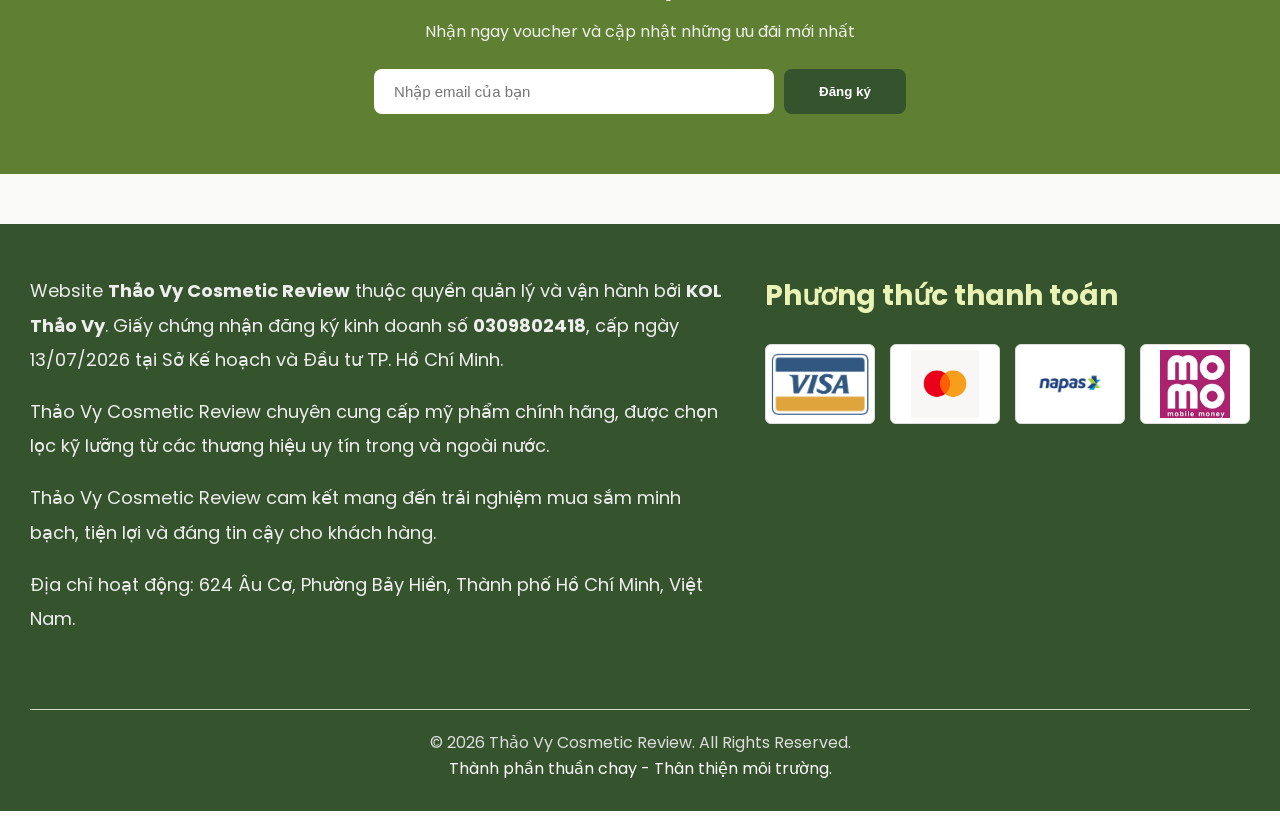
<file: checkout.html>
<!DOCTYPE html>
<html lang="vi">

<head>
    <meta charset="UTF-8">
    <meta name="viewport" content="width=device-width, initial-scale=1.0">
    <title>Thanh toán | The Cocoon Original Vietnam</title>
    <link rel="stylesheet" href="css/style.css">
    <link rel="preconnect" href="https://fonts.googleapis.com">
    <link rel="preconnect" href="https://fonts.gstatic.com" crossorigin>
    <link href="https://fonts.googleapis.com/css2?family=Poppins:wght@300;400;500;600;700&display=swap" rel="stylesheet">
    <link rel="stylesheet" href="https://cdnjs.cloudflare.com/ajax/libs/font-awesome/6.7.2/css/all.min.css">
</head>

<body>


<section class="feature-bar">
    <div class="top-bar">
    <div class="top-track">
      📞 +84 815 983 349 &nbsp;&nbsp;&nbsp;
      📩 maithithaovy632@gmail.com &nbsp;&nbsp;&nbsp;    
      🌿 Mỹ phẩm thuần chay Việt Nam &nbsp;&nbsp;&nbsp;
      ✨ Giá tốt nhất thị trường &nbsp;&nbsp;&nbsp;
      🌿 COCOON CHÍNH HÃNG – MỸ PHẨM THIÊN NHIÊN MADE IN VIETNAM
      🍵 THÀNH PHẦN BÍ ĐAO, CAFÉ, HƯƠNG HỒNG – LỰA CHỌN TỰ NHIÊN
      ♻️ THÂN THIỆN VỚI MÔI TRƯỜNG
      🚚 MIỄN PHÍ GIAO HÀNG CHO ĐƠN HÀNG 299K TRỞ LÊN
    </div>
</div>
</section>

<header class="header-new">
    <div class="container">
        <div class="header-wrapper">
            <div class="logo-section">
                <img src="images/logo.png" alt="The Cocoon" class="logo-img">
                <div class="logo-text">
					 <h1><a href="index.html" style="text-decoration:none;color:inherit;">Thảo Vy Cosmetic Review 🍃</a></h1>
						<p>KOL thương hiệu mỹ phẩm thuần chay 
						<br>The Cocoon Original Vietnam - Uy tín, chính hãng</p>
                </div>
            </div>

            <div class="search-box">
				<input type="text" id="globalSearchInput" placeholder="Tìm kiếm sản phẩm, thương hiệu...">
				<button type="button" id="globalSearchBtn"><i class="fa-solid fa-magnifying-glass"></i></button>
			</div>

            <div class="header-actions">
    
                <a href="cart.html" class="action-btn">
                    <i class="fa-solid fa-cart-shopping"></i>
                    <span>Giỏ hàng</span>
                    <span class="badge">0</span>
                </a>
                <a href="javascript:void(0)" class="action-btn" id="userAccountBtn" onclick="checkLogin()">
					<i class="fa-regular fa-user"></i>
					<span id="userAccountText">Đăng nhập</span>
				</a>
            </div>
        </div>
    </div>
</header>

<nav class="navbar-new">
    <div class="container">
        <ul class="nav-items">
            <li><a href="index.html"><i class="fa-solid fa-home"></i> Trang chủ</a></li>
            <li><a href="about.html">Thương hiệu</a></li>
            <li><a href="products.html">Sản phẩm</a></li>
            <li><a href="review.html">Review</a></li>
            <li><a href="tips.html">Bí quyết<br> chăm sóc da</a></li>
            <li><a href="news.html">Tin tức</a></li>
            <li><a href="contact.html">Liên hệ</a></li>
        </ul>
    </div>
</nav>


<section class="banner-page">
    <img src="images/banner3.jpg" alt="Checkout Banner">
    <div class="banner-overlay">
        <h1>Về chúng tôi</h1>
        <p class="breadcrumb">
            <a href="index.html">Trang chủ</a>
            <span>/</span>
			<a href="checkout.html">Thanh toán</a>
            <span></span>
        </p>
    </div>
</section>


<section class="checkout-section">
    <div class="container">
        <div class="checkout-grid">
        
<div class="checkout-form">
    <h2>Thông tin khách hàng</h2>

    <form id="orderForm" action="success.html">
        
     
        <div class="form-group">
            <label for="fullname">Họ và tên</label>
            <input type="text" id="fullname" placeholder="Nhập họ và tên" required>
        </div>

        <div class="form-group">
            <label for="phone">Số điện thoại</label>
            <input type="tel" id="phone" placeholder="Nhập số điện thoại" required>
        </div>

        <div class="form-group">
            <label for="email">Email</label>
            <input type="email" id="email" placeholder="Nhập địa chỉ email">
        </div>

       
        <div class="form-group">
            <label for="address">Địa chỉ</label>
            <input type="text" id="address" placeholder="Nhập địa chỉ giao hàng" required>
        </div>

        <div class="form-group">
            <label for="note">Ghi chú</label>
            <textarea id="note" rows="5" placeholder="Ghi chú thêm về đơn hàng (nếu có)"></textarea>
        </div>

        <h2 style="margin-top: 30px;">Phương thức thanh toán</h2>

        <label style="display: flex; align-items: center; gap: 10px; margin: 15px 0; cursor: pointer;">
            <input type="radio" name="payment" checked>
            Thanh toán khi nhận hàng (COD)
        </label>

        <label style="display: flex; align-items: center; gap: 10px; margin: 15px 0; cursor: pointer;">
            <input type="radio" name="payment">
            Chuyển khoản ngân hàng
        </label>

        <label style="display: flex; align-items: center; gap: 10px; margin: 15px 0; cursor: pointer;">
            <input type="radio" name="payment">
            Ví điện tử
        </label>
    </form>
</div>

          
            <div class="order-summary">

			<h2>Đơn hàng</h2>

			<div id="checkout-items"></div>

			<hr style="margin:15px 0;border:none;border-top:1px solid #eee;">

			<div class="order-item">
				<span>Tạm tính</span>
				<span id="checkout-subtotal">0đ</span>
			</div>

			<div class="order-item">
				<span>Phí vận chuyển</span>
				<span>Miễn phí</span>
			</div>

			<hr style="margin:15px 0;border:none;border-top:2px solid #ddd;">

			<div class="order-item"
				style="font-size:18px;font-weight:700;color:#5f7f33;padding:15px 0;">

				<span>Tổng cộng</span>

				<span id="checkout-total">0đ</span>

			</div>

			<button
				type="submit"
				form="orderForm"
				class="checkout-btn"
				style="width:100%;border:none;cursor:pointer;">

				Đặt hàng

			</button>

		</div>
        </div>
    </div>
</section>

<section class="newsletter-section">
    <div class="container">
        <div class="newsletter-box">
            <i class="fa-solid fa-envelope-open-text"></i>
            <h2>ĐĂNG KÝ NHẬN ƯU ĐÃI</h2>
            <p>Nhận ngay voucher và cập nhật những ưu đãi mới nhất</p>

            <form class="newsletter-form">
                <input type="email" placeholder="Nhập email của bạn" required>
                <button type="submit">Đăng ký</button>
            </form>
        </div>
    </div>
</section>


<footer class="footer">

    <div class="footer-top">

        <div class="footer-info">

            <p>
                Website <b>Thảo Vy Cosmetic Review</b> thuộc quyền quản lý và vận hành bởi
                <b>KOL Thảo Vy</b>. Giấy chứng nhận đăng ký kinh doanh số
                <b>0309802418</b>, cấp ngày 13/07/2026 tại Sở Kế hoạch và Đầu tư TP. Hồ Chí Minh.
            </p>

            <p>
                Thảo Vy Cosmetic Review chuyên cung cấp mỹ phẩm chính hãng,
                được chọn lọc kỹ lưỡng từ các thương hiệu uy tín trong và ngoài nước.
            </p>
			
			 <p>
                Thảo Vy Cosmetic Review cam kết mang đến trải nghiệm mua sắm
                minh bạch, tiện lợi và đáng tin cậy cho khách hàng.
            </p>

            <p>
                Địa chỉ hoạt động:
                624 Âu Cơ, Phường Bảy Hiền, Thành phố Hồ Chí Minh, Việt Nam.
            </p>

        </div>

        <div class="footer-payment">

            <h3>Phương thức thanh toán</h3>

            <div class="payment-methods">
				<img src="images/visa.png" alt="Visa">
				<img src="images/mastercard.png" alt="MasterCard">
				<img src="images/napas.png" alt="Napas">
				<img src="images/momo.png" alt="MoMo">
			</div>

        </div>

    </div>

    <hr>

    <p class="copyright">
        © 2026 Thảo Vy Cosmetic Review. All Rights Reserved.
    </p>
	
	<p>Thành phần thuần chay - Thân thiện môi trường.
	
	</p>

</footer>

<a href="#" class="back-top">
    <i class="fa-solid fa-arrow-up"></i>
</a>

<script src="js/script.js"></script>

<div id="toast"></div>

</body>

</html>
</file>
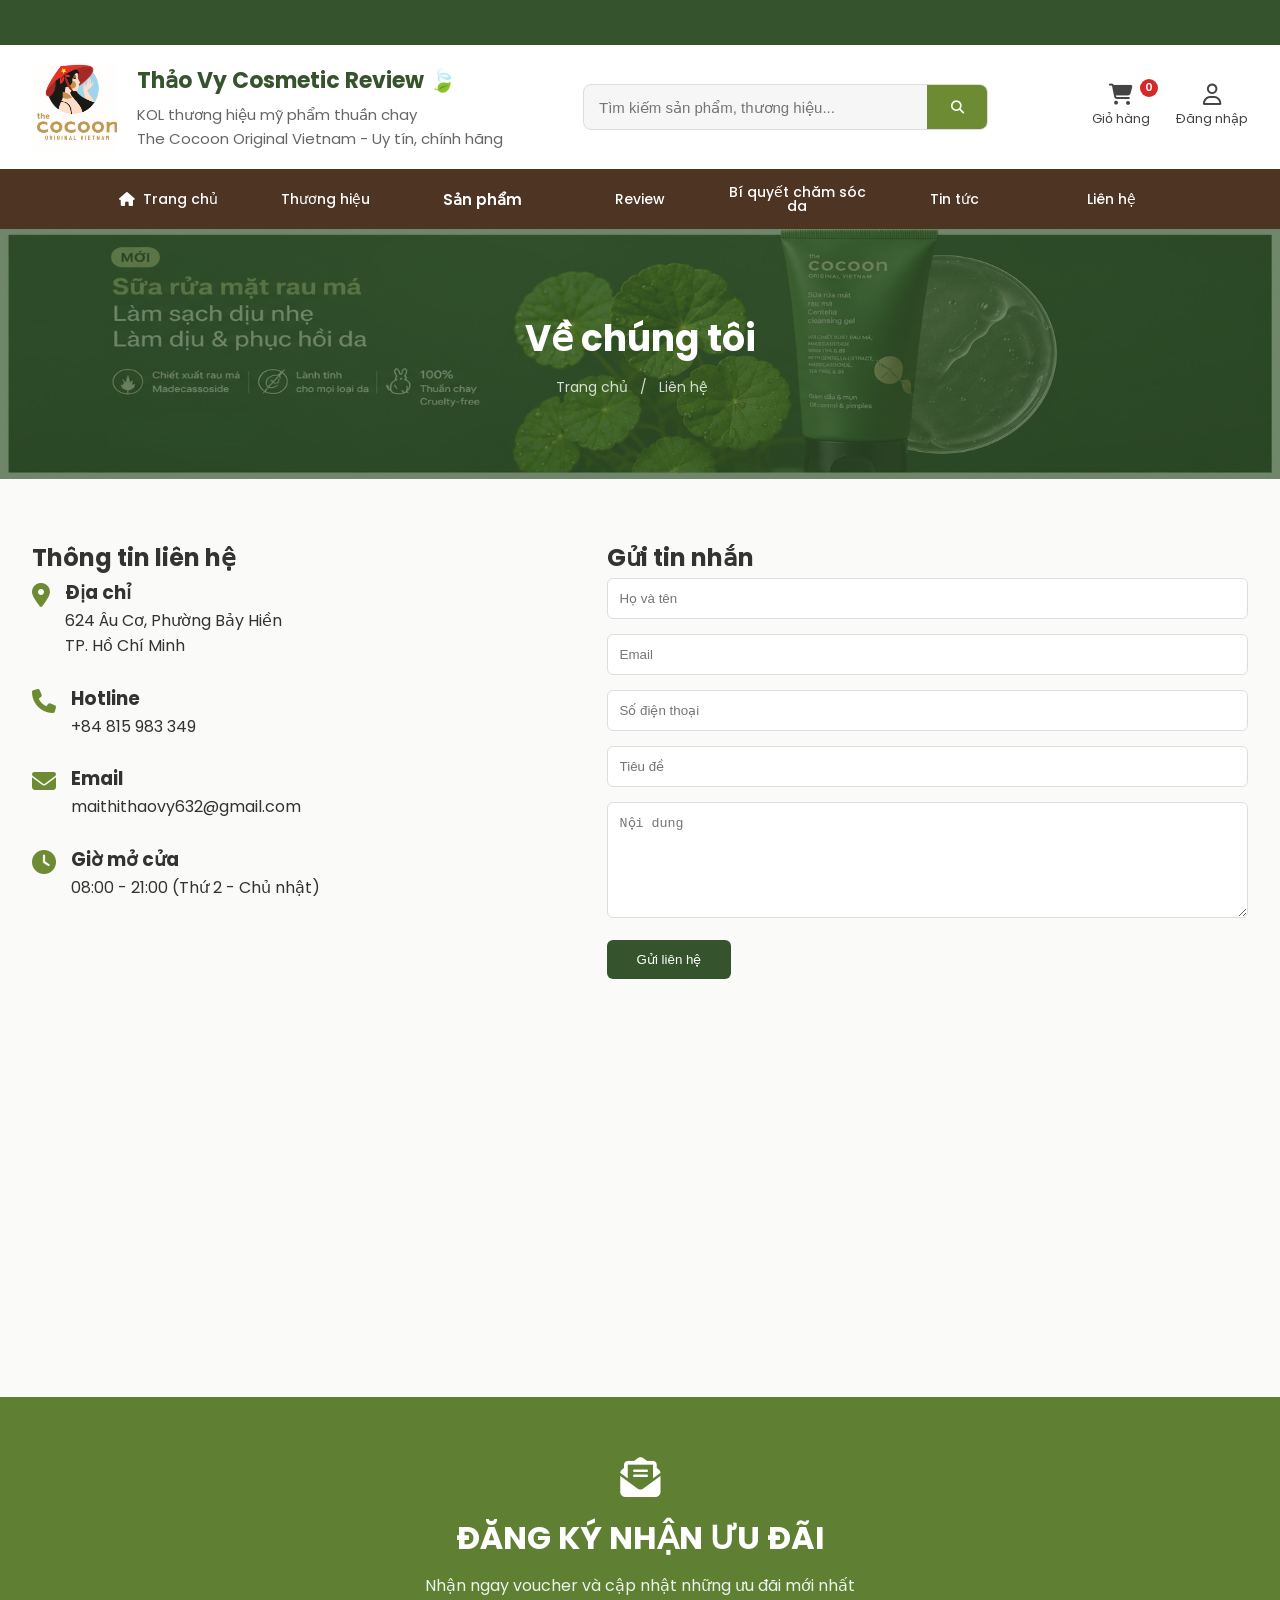
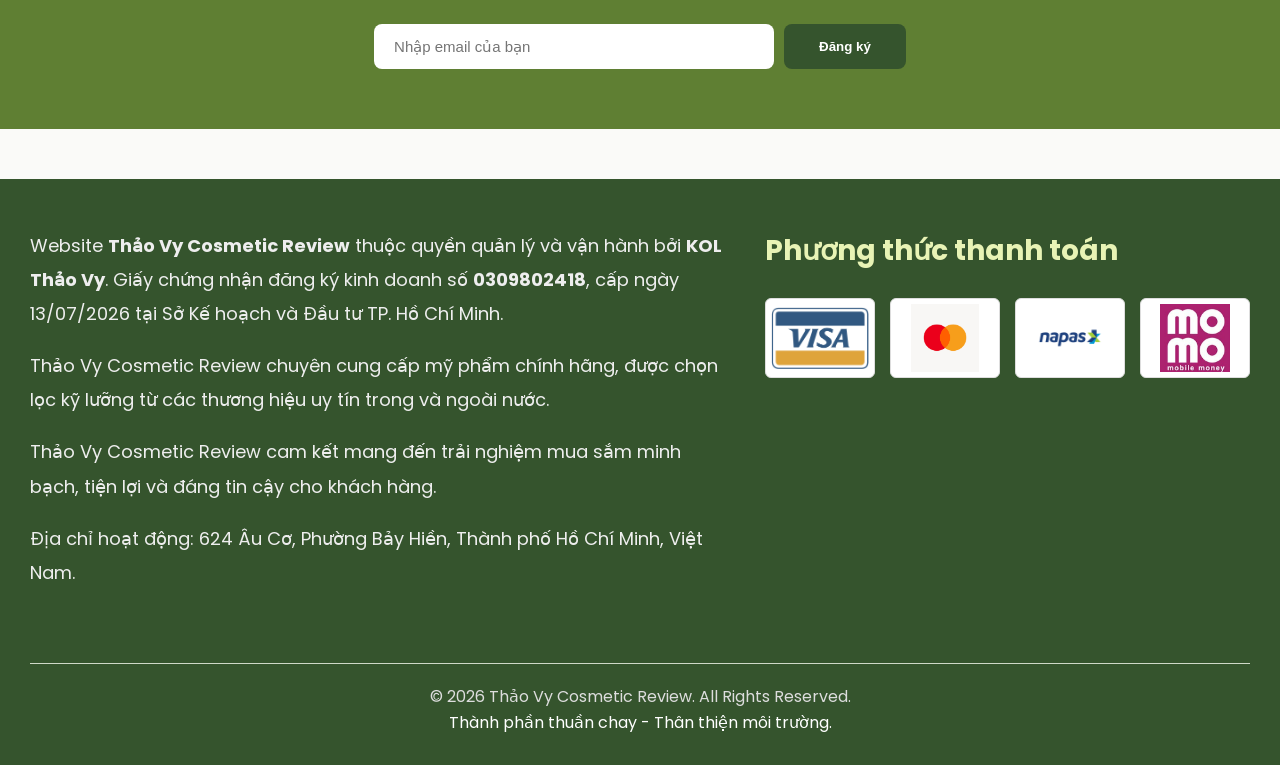
<file: contact.html>
<!DOCTYPE html>
<html lang="vi">

<head>
    <meta charset="UTF-8">
    <meta name="viewport" content="width=device-width, initial-scale=1.0">
    <title>Liên hệ | The Cocoon Original Vietnam</title>
    <link rel="stylesheet" href="css/style.css">
    <link rel="preconnect" href="https://fonts.googleapis.com">
    <link rel="preconnect" href="https://fonts.gstatic.com" crossorigin>
    <link href="https://fonts.googleapis.com/css2?family=Poppins:wght@300;400;500;600;700&display=swap" rel="stylesheet">
    <link rel="stylesheet" href="https://cdnjs.cloudflare.com/ajax/libs/font-awesome/6.7.2/css/all.min.css">
</head>

<body>

<section class="feature-bar">
    <div class="top-bar">
    <div class="top-track">
      📞 +84 815 983 349 &nbsp;&nbsp;&nbsp;
      📩 maithithaovy632@gmail.com &nbsp;&nbsp;&nbsp;
      🌿 Mỹ phẩm thuần chay Việt Nam &nbsp;&nbsp;&nbsp;
      ✨ Giá tốt nhất thị trường &nbsp;&nbsp;&nbsp;
      🌿 COCOON CHÍNH HÃNG – MỸ PHẨM THIÊN NHIÊN MADE IN VIETNAM
      🍵 THÀNH PHẦN BÍ ĐAO, CAFÉ, HƯƠNG HỒNG – LỰA CHỌN TỰ NHIÊN
      ♻️ THÂN THIỆN VỚI MÔI TRƯỜNG
      🚚 MIỄN PHÍ GIAO HÀNG CHO ĐƠN HÀNG 299K TRỞ LÊN
    </div>
</div>
</section>

<header class="header-new">
    <div class="container">
        <div class="header-wrapper">
            <div class="logo-section">
                <img src="images/logo.png" alt="The Cocoon" class="logo-img">
                <div class="logo-text">
					 <h1><a href="index.html" style="text-decoration:none;color:inherit;">Thảo Vy Cosmetic Review 🍃</a></h1>
						<p>KOL thương hiệu mỹ phẩm thuần chay 
						<br>The Cocoon Original Vietnam - Uy tín, chính hãng</p>
                </div>
            </div>

            <div class="search-box">
				<input type="text" id="globalSearchInput" placeholder="Tìm kiếm sản phẩm, thương hiệu...">
				<button type="button" id="globalSearchBtn"><i class="fa-solid fa-magnifying-glass"></i></button>
			</div>

            <div class="header-actions">
                <a href="cart.html" class="action-btn">
                    <i class="fa-solid fa-cart-shopping"></i>
                    <span>Giỏ hàng</span>
                    <span class="badge">0</span>
                </a>
                <a href="javascript:void(0)" class="action-btn" id="userAccountBtn" onclick="checkLogin()">
					<i class="fa-regular fa-user"></i>
					<span id="userAccountText">Đăng nhập</span>
				</a>
            </div>
        </div>
    </div>
</header>

<nav class="navbar-new">
    <div class="container">
        <ul class="nav-items">
            <li><a href="index.html"><i class="fa-solid fa-home"></i> Trang chủ</a></li>
            <li><a href="about.html">Thương hiệu</a></li>
            <li><a href="products.html">Sản phẩm</a></li>
            <li><a href="review.html">Review</a></li>
			<li><a href="tips.html">Bí quyết<br> chăm sóc da</a></li>
            <li><a href="news.html">Tin tức</a></li>
            <li><a href="contact.html">Liên hệ</a></li>
        </ul>
    </div>
</nav>

<section class="banner-page">
    <img src="images/banner3.jpg" alt="Contact Banner">
     <div class="banner-overlay">
        <h1>Về chúng tôi</h1>
        <p class="breadcrumb">
            <a href="index.html">Trang chủ</a>
            <span>/</span>
			<a href="contact.html">Liên hệ</a>
            <span></span>
        </p>
    </div>
</section>

<section class="contact-section">
    <div class="container">
        <div class="contact-grid">
            <div class="contact-info">
                <h2>Thông tin liên hệ</h2>

                <div class="info-box">
                    <i class="fa-solid fa-location-dot"></i>
                    <div>
                        <h3>Địa chỉ</h3>
                        <p>624 Âu Cơ, Phường Bảy Hiền<br>TP. Hồ Chí Minh</p>
                    </div>
                </div>

                <div class="info-box">
                    <i class="fa-solid fa-phone"></i>
                    <div>
                        <h3>Hotline</h3>
                        <p>+84 815 983 349</p>
                    </div>
                </div>

                <div class="info-box">
                    <i class="fa-solid fa-envelope"></i>
                    <div>
                        <h3>Email</h3>
                        <p>maithithaovy632@gmail.com</p>
                    </div>
                </div>

                <div class="info-box">
                    <i class="fa-solid fa-clock"></i>
                    <div>
                        <h3>Giờ mở cửa</h3>
                        <p>08:00 - 21:00 (Thứ 2 - Chủ nhật)</p>
                    </div>
                </div>
            </div>

            <div class="contact-form">
                <h2>Gửi tin nhắn</h2>

                <form id="contactForm">
					<input type="text" id="contactName" placeholder="Họ và tên" required>
					<input type="email" id="contactEmail" placeholder="Email" required>
					<input type="tel" id="contactPhone" placeholder="Số điện thoại">
					<input type="text" id="contactSubject" placeholder="Tiêu đề">
					<textarea rows="6" id="contactMessage" placeholder="Nội dung" required></textarea>
					<button type="submit">Gửi liên hệ</button>
				</form>
            </div>
        </div>
    </div>
</section>

<section class="map-section">
    <div class="container">
        <iframe src="https://www.google.com/maps/embed?pb=!1m18!1m12!1m3!1d3919.2234567890!2d106.74649!3d10.80154!2m3!1f0!2f0!3f0!3m2!1i1024!2i768!4f13.1!3m3!1m2!1s0x31752db23f21e9d7%3A0x1234567890!2s624%20Au%20Co!5e0!3m2!1svi!2s" allowfullscreen="" loading="lazy" referrerpolicy="no-referrer-when-downgrade"></iframe>
    </div>
</section>


<section class="newsletter-section">
    <div class="container">
        <div class="newsletter-box">
            <i class="fa-solid fa-envelope-open-text"></i>
            <h2>ĐĂNG KÝ NHẬN ƯU ĐÃI</h2>
            <p>Nhận ngay voucher và cập nhật những ưu đãi mới nhất</p>

            <form class="newsletter-form">
                <input type="email" placeholder="Nhập email của bạn" required>
                <button type="submit">Đăng ký</button>
            </form>
        </div>
    </div>
</section>

<footer class="footer">

    <div class="footer-top">

        <div class="footer-info">

            <p>
                Website <b>Thảo Vy Cosmetic Review</b> thuộc quyền quản lý và vận hành bởi
                <b>KOL Thảo Vy</b>. Giấy chứng nhận đăng ký kinh doanh số
                <b>0309802418</b>, cấp ngày 13/07/2026 tại Sở Kế hoạch và Đầu tư TP. Hồ Chí Minh.
            </p>

            <p>
                Thảo Vy Cosmetic Review chuyên cung cấp mỹ phẩm chính hãng,
                được chọn lọc kỹ lưỡng từ các thương hiệu uy tín trong và ngoài nước.
            </p>
			
			 <p>
                Thảo Vy Cosmetic Review cam kết mang đến trải nghiệm mua sắm
                minh bạch, tiện lợi và đáng tin cậy cho khách hàng.
            </p>

            <p>
                Địa chỉ hoạt động:
                624 Âu Cơ, Phường Bảy Hiền, Thành phố Hồ Chí Minh, Việt Nam.
            </p>

        </div>

        <div class="footer-payment">

            <h3>Phương thức thanh toán</h3>

            <div class="payment-methods">
				<img src="images/visa.png" alt="Visa">
				<img src="images/mastercard.png" alt="MasterCard">
				<img src="images/napas.png" alt="Napas">
				<img src="images/momo.png" alt="MoMo">
			</div>

        </div>

    </div>

    <hr>

    <p class="copyright">
        © 2026 Thảo Vy Cosmetic Review. All Rights Reserved.
    </p>
	
	<p>Thành phần thuần chay - Thân thiện môi trường.
	
	</p>

</footer>

<a href="#" class="back-top">
    <i class="fa-solid fa-arrow-up"></i>
</a>

<script src="js/script.js"></script>

<div id="toast"></div>

</body>

</html>
</file>
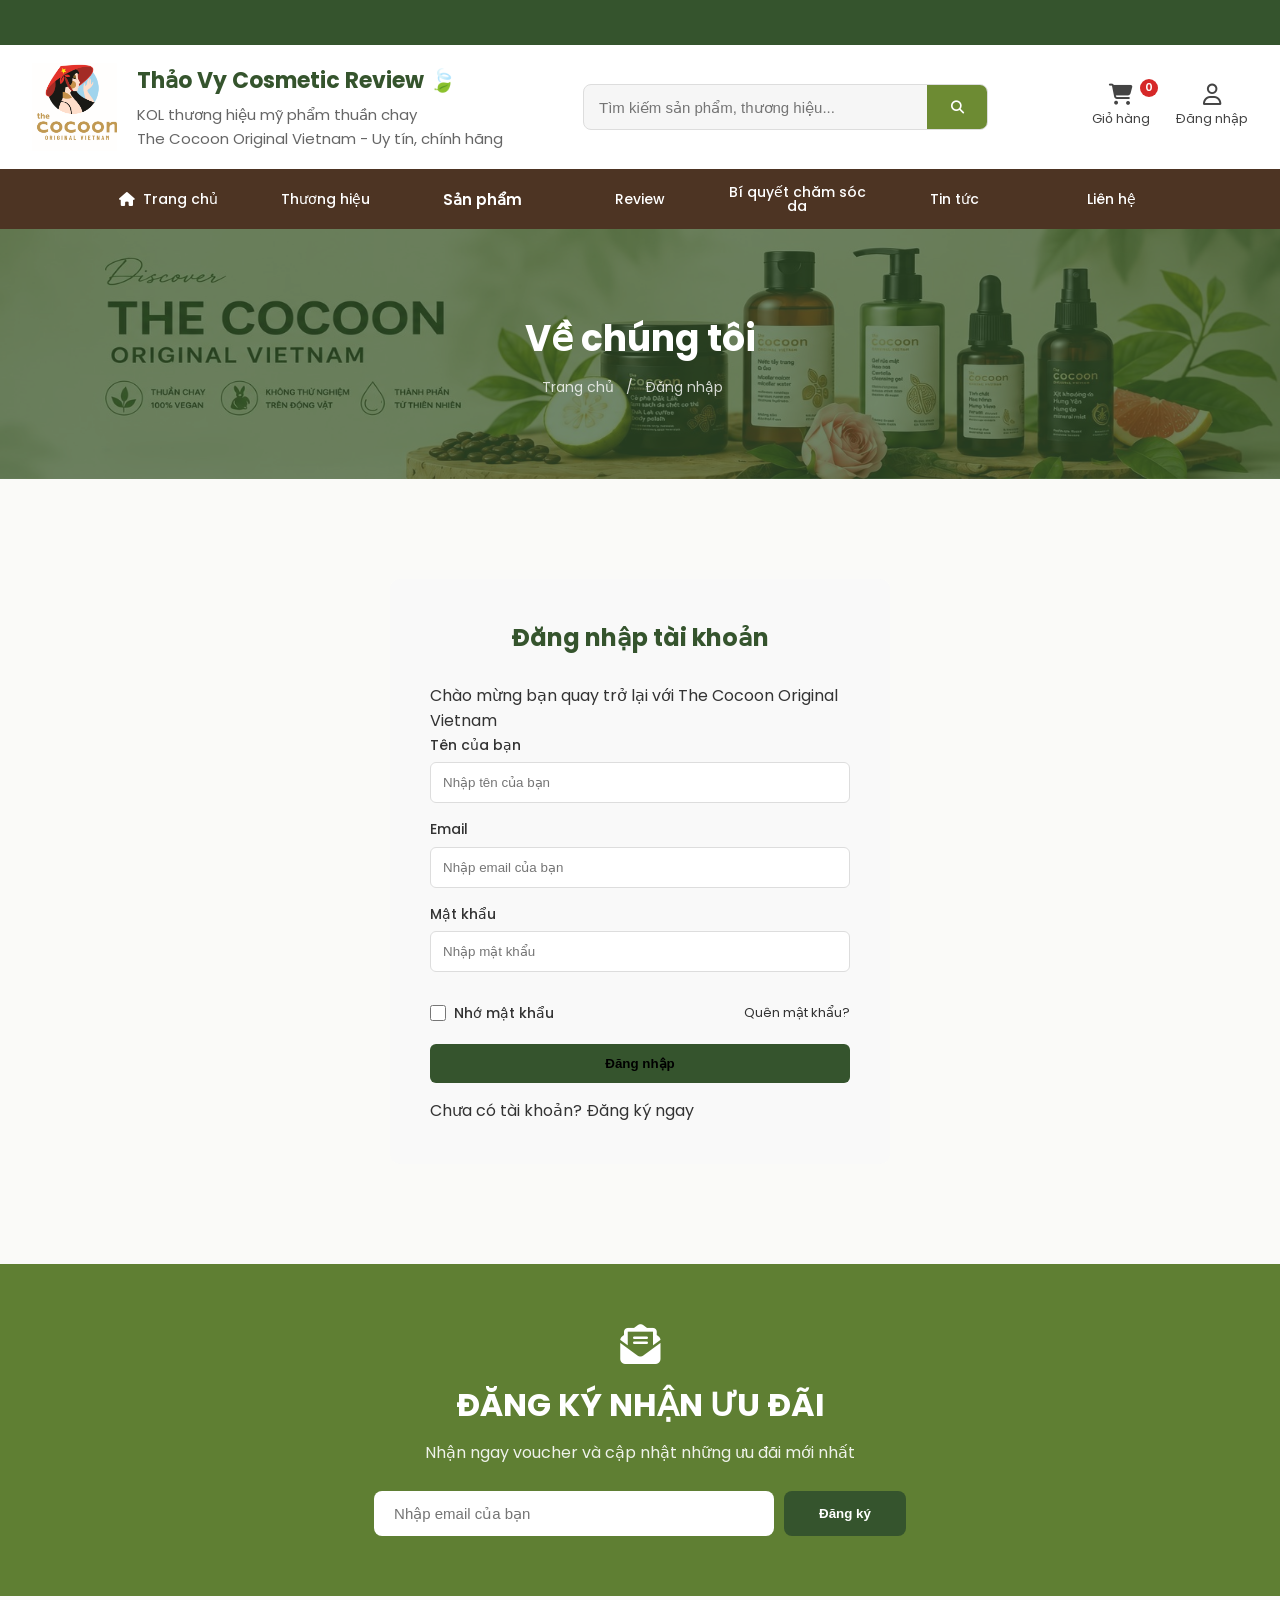
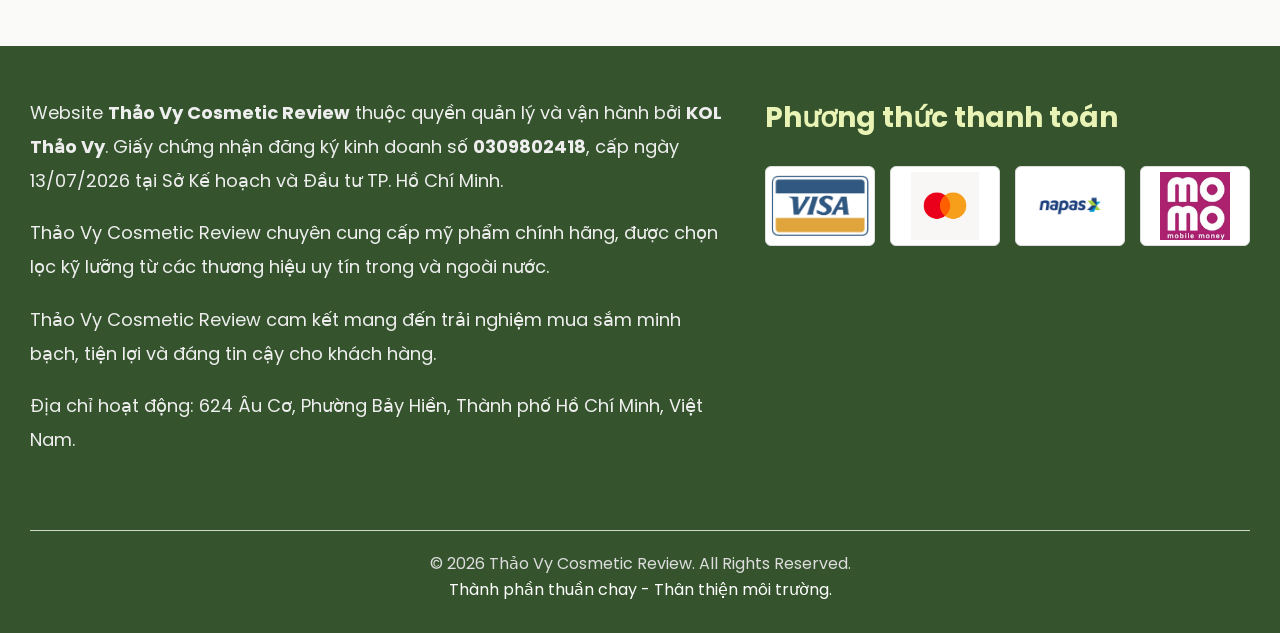
<file: login.html>
<!DOCTYPE html>
<html lang="vi">

<head>
    <meta charset="UTF-8">
    <meta name="viewport" content="width=device-width, initial-scale=1.0">
    <title>Đăng nhập | The Cocoon Original Vietnam</title>
    <link rel="stylesheet" href="css/style.css">
    <link rel="preconnect" href="https://fonts.googleapis.com">
    <link rel="preconnect" href="https://fonts.gstatic.com" crossorigin>
    <link href="https://fonts.googleapis.com/css2?family=Poppins:wght@300;400;500;600;700&display=swap" rel="stylesheet">
    <link rel="stylesheet" href="https://cdnjs.cloudflare.com/ajax/libs/font-awesome/6.7.2/css/all.min.css">
</head>

<body>

<section class="feature-bar">
    <div class="top-bar">
    <div class="top-track">
      📞 +84 815 983 349 &nbsp;&nbsp;&nbsp;
      📩 maithithaovy632@gmail.com &nbsp;&nbsp;&nbsp;
      🌿 Mỹ phẩm thuần chay Việt Nam &nbsp;&nbsp;&nbsp;
      ✨ Giá tốt nhất thị trường &nbsp;&nbsp;&nbsp;
      🌿 COCOON CHÍNH HÃNG – MỸ PHẨM THIÊN NHIÊN MADE IN VIETNAM
      🍵 THÀNH PHẦN BÍ ĐAO, CAFÉ, HƯƠNG HỒNG – LỰA CHỌN TỰ NHIÊN
      ♻️ THÂN THIỆN VỚI MÔI TRƯỜNG
      🚚 MIỄN PHÍ GIAO HÀNG CHO ĐƠN HÀNG 299K TRỞ LÊN
    </div>
</div>
</section>
<header class="header-new">
    <div class="container">
        <div class="header-wrapper">
            <div class="logo-section">
                <img src="images/logo.png" alt="The Cocoon" class="logo-img">
                <div class="logo-text">
					 <h1><a href="index.html" style="text-decoration:none;color:inherit;">Thảo Vy Cosmetic Review 🍃</a></h1>
						<p>KOL thương hiệu mỹ phẩm thuần chay 
						<br>The Cocoon Original Vietnam - Uy tín, chính hãng</p>
                </div>
            </div>

            <div class="search-box">
				<input type="text" id="globalSearchInput" placeholder="Tìm kiếm sản phẩm, thương hiệu...">
				<button type="button" id="globalSearchBtn"><i class="fa-solid fa-magnifying-glass"></i></button>
			</div>

            <div class="header-actions">
                <a href="cart.html" class="action-btn">
                    <i class="fa-solid fa-cart-shopping"></i>
                    <span>Giỏ hàng</span>
                    <span class="badge">0</span>
                </a>
                <a href="javascript:void(0)" class="action-btn" id="userAccountBtn" onclick="checkLogin()">
					<i class="fa-regular fa-user"></i>
					<span id="userAccountText">Đăng nhập</span>
				</a>
            </div>
        </div>
    </div>
</header>

<nav class="navbar-new">
    <div class="container">
        <ul class="nav-items">
            <li><a href="index.html"><i class="fa-solid fa-home"></i> Trang chủ</a></li>
            <li><a href="about.html">Thương hiệu</a></li>
            <li><a href="products.html">Sản phẩm</a></li>
            <li><a href="review.html">Review</a></li>
            <li><a href="tips.html">Bí quyết<br> chăm sóc da</a></li>
            <li><a href="news.html">Tin tức</a></li>
            <li><a href="contact.html">Liên hệ</a></li>
        </ul>
    </div>
</nav>

<section class="banner-page">
    <img src="images/banner1.jpg" alt="Login Banner">
     <div class="banner-overlay">
        <h1>Về chúng tôi</h1>

        <p class="breadcrumb">
            <a href="index.html">Trang chủ</a>
            <span>/</span>
			<a href="login.html">Đăng nhập</a>
            <span></span>
        </p>
    </div>
</section>

<section class="auth-section">
    <div class="container">
        <div class="auth-box">
            <h2>Đăng nhập tài khoản</h2>
            <p>Chào mừng bạn quay trở lại với The Cocoon Original Vietnam</p>

           <form class="auth-form" id="loginForm">
			<label>Tên của bạn</label> <!-- Thêm trường Tên -->
			<input type="text" id="nameInput" placeholder="Nhập tên của bạn" required>

			<label>Email</label>
			<input type="email" id="emailInput" placeholder="Nhập email của bạn" required>

			<label>Mật khẩu</label>
			<input type="password" id="passwordInput" placeholder="Nhập mật khẩu" required>

			<div class="remember-forgot">
				<label><input type="checkbox"> Nhớ mật khẩu</label>
				<a href="#">Quên mật khẩu?</a>
			</div>

			<button type="submit" class="auth-btn">Đăng nhập</button>
		</form>
            <div id="loginMessage" style="margin-top: 15px; text-align: center; font-weight: 500;"></div>

            <div class="auth-footer">
                <p>Chưa có tài khoản? <a href="register.html">Đăng ký ngay</a></p>
            </div>

        </div>
    </div>
</section>


<section class="newsletter-section">
    <div class="container">
        <div class="newsletter-box">
            <i class="fa-solid fa-envelope-open-text"></i>
            <h2>ĐĂNG KÝ NHẬN ƯU ĐÃI</h2>
            <p>Nhận ngay voucher và cập nhật những ưu đãi mới nhất</p>

            <form class="newsletter-form">
                <input type="email" placeholder="Nhập email của bạn" required>
                <button type="submit">Đăng ký</button>
            </form>
        </div>
    </div>
</section>

<footer class="footer">

    <div class="footer-top">

        <div class="footer-info">

            <p>
                Website <b>Thảo Vy Cosmetic Review</b> thuộc quyền quản lý và vận hành bởi
                <b>KOL Thảo Vy</b>. Giấy chứng nhận đăng ký kinh doanh số
                <b>0309802418</b>, cấp ngày 13/07/2026 tại Sở Kế hoạch và Đầu tư TP. Hồ Chí Minh.
            </p>

            <p>
                Thảo Vy Cosmetic Review chuyên cung cấp mỹ phẩm chính hãng,
                được chọn lọc kỹ lưỡng từ các thương hiệu uy tín trong và ngoài nước.
            </p>
			
			 <p>
                Thảo Vy Cosmetic Review cam kết mang đến trải nghiệm mua sắm
                minh bạch, tiện lợi và đáng tin cậy cho khách hàng.
            </p>

            <p>
                Địa chỉ hoạt động:
                624 Âu Cơ, Phường Bảy Hiền, Thành phố Hồ Chí Minh, Việt Nam.
            </p>

        </div>

        <div class="footer-payment">

            <h3>Phương thức thanh toán</h3>

            <div class="payment-methods">
				<img src="images/visa.png" alt="Visa">
				<img src="images/mastercard.png" alt="MasterCard">
				<img src="images/napas.png" alt="Napas">
				<img src="images/momo.png" alt="MoMo">
			</div>

        </div>

    </div>

    <hr>

    <p class="copyright">
        © 2026 Thảo Vy Cosmetic Review. All Rights Reserved.
    </p>
	
	<p>Thành phần thuần chay - Thân thiện môi trường.
	
	</p>

</footer>


<a href="#" class="back-top">
    <i class="fa-solid fa-arrow-up"></i>
</a>

<script src="js/script.js"></script>

<div id="toast"></div>

</body>

</html>
</file>
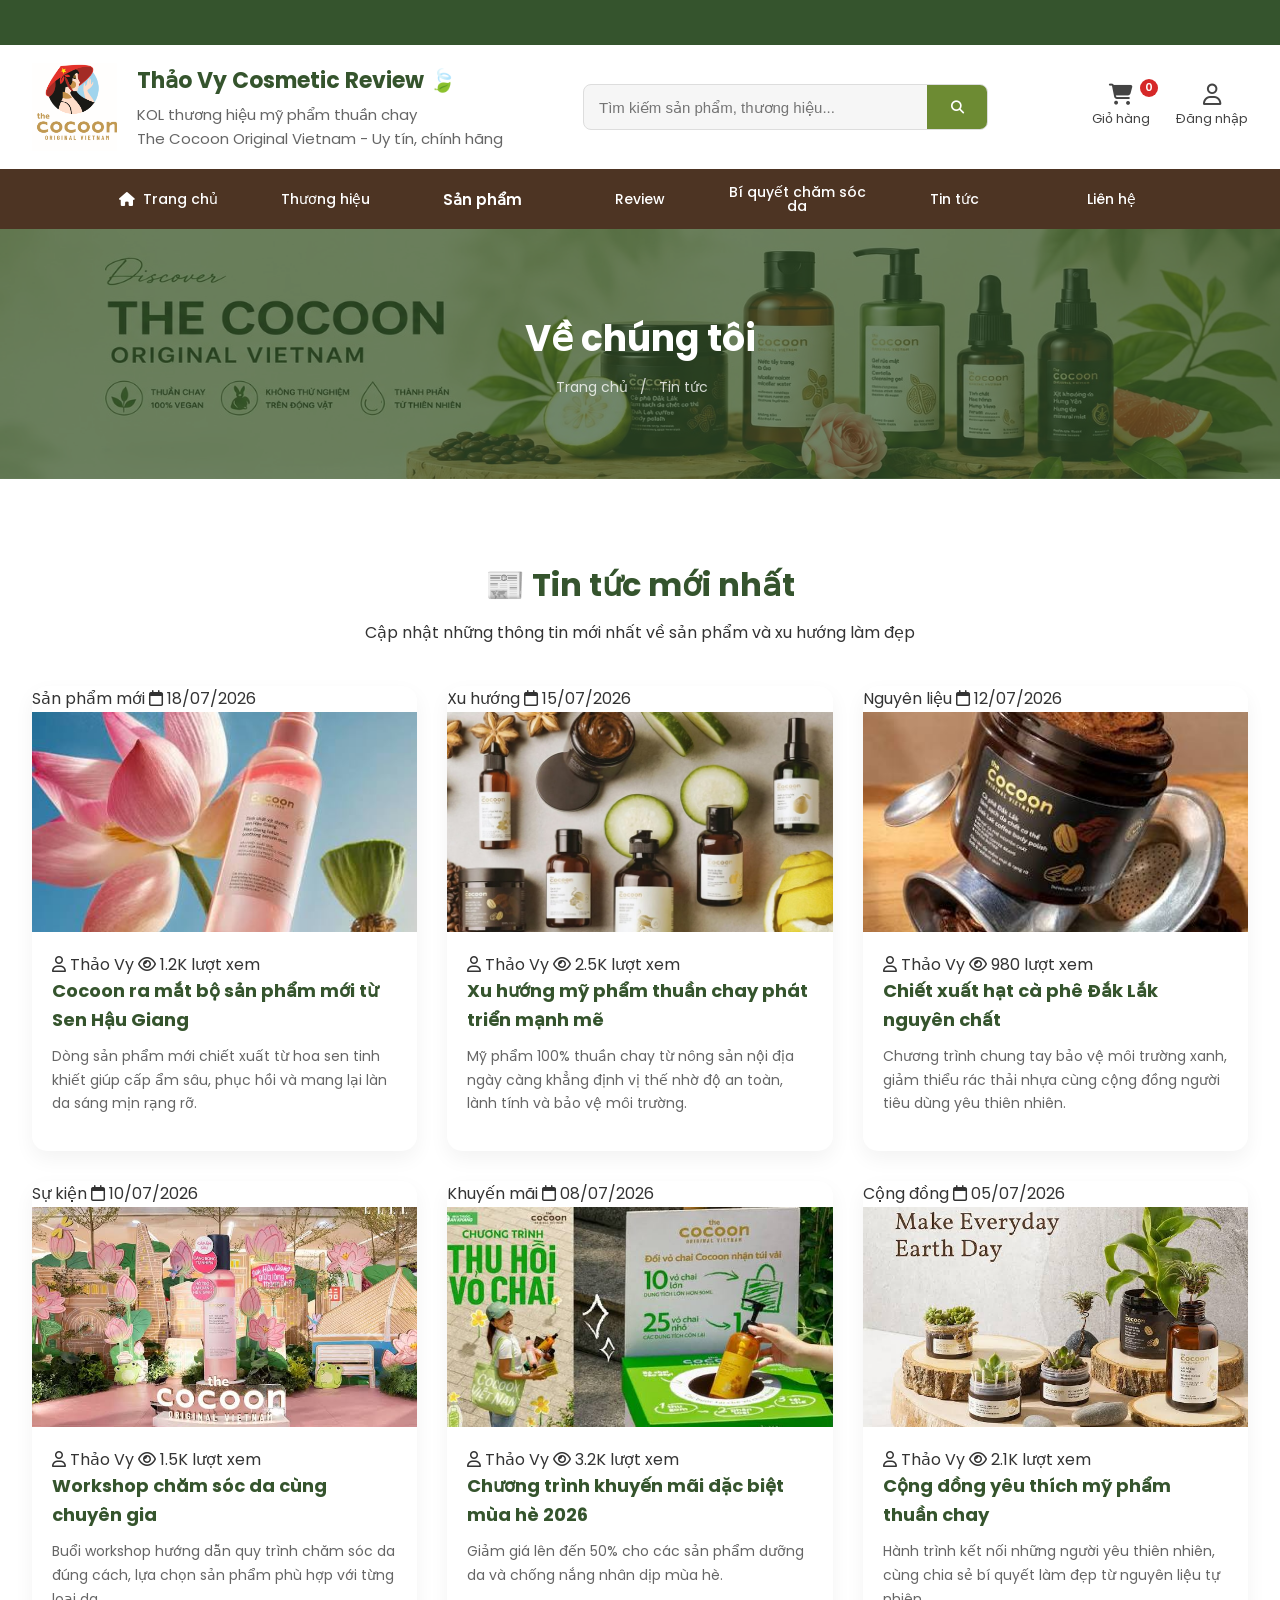
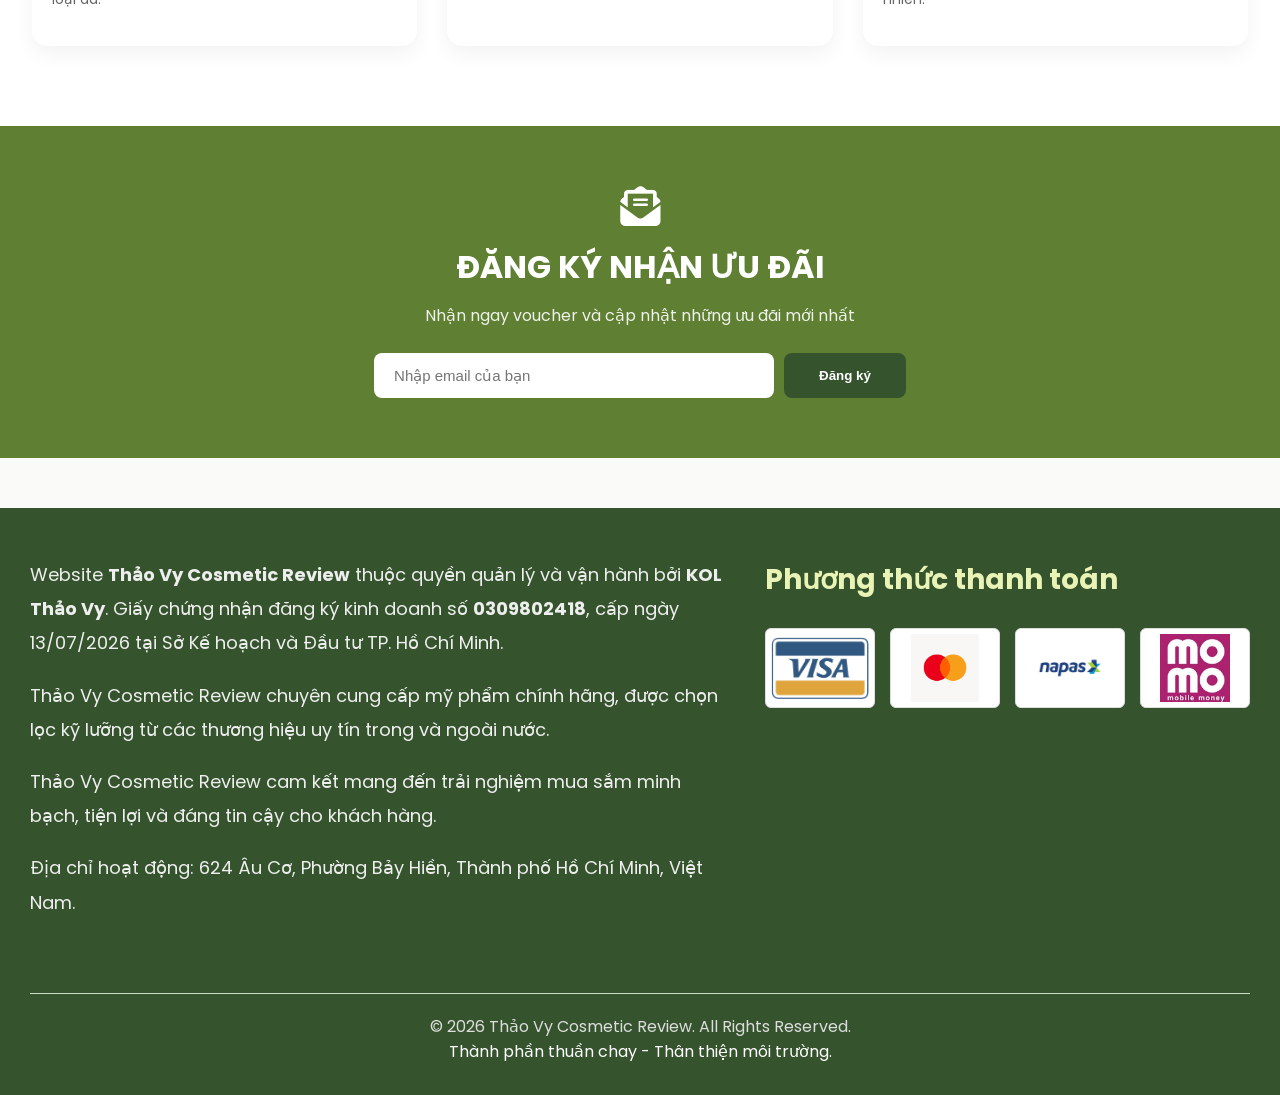
<file: news.html>
<!DOCTYPE html>
<html lang="vi">
<head>
    <meta charset="UTF-8">
    <meta name="viewport" content="width=device-width, initial-scale=1.0">
    <title>Tin tức | The Cocoon Original Vietnam</title>
    <link rel="stylesheet" href="css/style.css">
    <link rel="preconnect" href="https://fonts.googleapis.com">
    <link rel="preconnect" href="https://fonts.gstatic.com" crossorigin>
    <link href="https://fonts.googleapis.com/css2?family=Poppins:wght@300;400;500;600;700&display=swap" rel="stylesheet">
    <link rel="stylesheet" href="https://cdnjs.cloudflare.com/ajax/libs/font-awesome/6.7.2/css/all.min.css">
</head>
<body>

<section class="feature-bar">
    <div class="top-bar">
    <div class="top-track">
      📞 +84 815 983 349 &nbsp;&nbsp;&nbsp;
      📩 maithithaovy632@gmail.com &nbsp;&nbsp;&nbsp;
      🌿 Mỹ phẩm thuần chay Việt Nam &nbsp;&nbsp;&nbsp;
      ✨ Giá tốt nhất thị trường &nbsp;&nbsp;&nbsp;
      🌿 COCOON CHÍNH HÃNG – MỸ PHẨM THIÊN NHIÊN MADE IN VIETNAM
      🍵 THÀNH PHẦN BÍ ĐAO, CAFÉ, HƯƠNG HỒNG – LỰA CHỌN TỰ NHIÊN
      ♻️ THÂN THIỆN VỚI MÔI TRƯỜNG
      🚚 MIỄN PHÍ GIAO HÀNG CHO ĐƠN HÀNG 299K TRỞ LÊN
    </div>
</div>
</section>

<header class="header-new">
    <div class="container">
        <div class="header-wrapper">
            <div class="logo-section">
                <img src="images/logo.png" alt="The Cocoon" class="logo-img">
                <div class="logo-text">
					 <h1><a href="index.html" style="text-decoration:none;color:inherit;">Thảo Vy Cosmetic Review 🍃</a></h1>
						<p>KOL thương hiệu mỹ phẩm thuần chay 
						<br>The Cocoon Original Vietnam - Uy tín, chính hãng</p>
                </div>
            </div>

            <div class="search-box">
				<input type="text" id="globalSearchInput" placeholder="Tìm kiếm sản phẩm, thương hiệu...">
				<button type="button" id="globalSearchBtn"><i class="fa-solid fa-magnifying-glass"></i></button>
			</div>

            <div class="header-actions">
                <a href="cart.html" class="action-btn">
                    <i class="fa-solid fa-cart-shopping"></i>
                    <span>Giỏ hàng</span>
                    <span class="badge">0</span>
                </a>
                <a href="javascript:void(0)" class="action-btn" id="userAccountBtn" onclick="checkLogin()">
					<i class="fa-regular fa-user"></i>
					<span id="userAccountText">Đăng nhập</span>
				</a>
            </div>
        </div>
    </div>
</header>

<nav class="navbar-new">
    <div class="container">
        <ul class="nav-items">
            <li><a href="index.html"><i class="fa-solid fa-home"></i> Trang chủ</a></li>
            <li><a href="about.html">Thương hiệu</a></li>
            <li><a href="products.html">Sản phẩm</a></li>
            <li><a href="review.html">Review</a></li>
            <li><a href="tips.html">Bí quyết<br> chăm sóc da</a></li>
            <li><a href="news.html">Tin tức</a></li>
            <li><a href="contact.html">Liên hệ</a></li>
        </ul>
    </div>
</nav>

<section class="banner-page">
    <img src="images/banner1.jpg" alt="News Banner">
     <div class="banner-overlay">
        <h1>Về chúng tôi</h1>

        <p class="breadcrumb">
            <a href="index.html">Trang chủ</a>
            <span>/</span>
			<a href="news.html">Tin tức</a>
            <span></span>
        </p>
    </div>
</section>

<section class="news-section">
    <div class="container">
        <div class="section-title">
            <h2>📰 Tin tức mới nhất</h2>
            <p>Cập nhật những thông tin mới nhất về sản phẩm và xu hướng làm đẹp</p>
        </div>
        
        <div class="news-grid">
       
            <div class="news-card">
                <div class="news-img-box">
                    <span class="tag">Sản phẩm mới</span>
                    <span class="date-badge"><i class="fa-regular fa-calendar"></i> 18/07/2026</span>
                    <img src="images/new1.jpg" alt="Cocoon ra mắt bộ sản phẩm mới">
                </div>
                <div class="news-content">
                    <div class="meta">
                        <span><i class="fa-regular fa-user"></i> Thảo Vy</span>
                        <span><i class="fa-regular fa-eye"></i> 1.2K lượt xem</span>
                    </div>
                    <h3>Cocoon ra mắt bộ sản phẩm mới từ Sen Hậu Giang</h3>
                    <p>Dòng sản phẩm mới chiết xuất từ hoa sen tinh khiết giúp cấp ẩm sâu, phục hồi và mang lại làn da sáng mịn rạng rỡ.</p>
                </div>
            </div>

            <div class="news-card">
                <div class="news-img-box">
                    <span class="tag">Xu hướng</span>
                    <span class="date-badge"><i class="fa-regular fa-calendar"></i> 15/07/2026</span>
                    <img src="images/new2.jpg" alt="Xu hướng mỹ phẩm thuần chay">
                </div>
                <div class="news-content">
                    <div class="meta">
                        <span><i class="fa-regular fa-user"></i> Thảo Vy</span>
                        <span><i class="fa-regular fa-eye"></i> 2.5K lượt xem</span>
                    </div>
                    <h3>Xu hướng mỹ phẩm thuần chay phát triển mạnh mẽ</h3>
                    <p>Mỹ phẩm 100% thuần chay từ nông sản nội địa ngày càng khẳng định vị thế nhờ độ an toàn, lành tính và bảo vệ môi trường.</p>
                </div>
            </div>

            <div class="news-card">
                <div class="news-img-box">
                    <span class="tag">Nguyên liệu</span>
                    <span class="date-badge"><i class="fa-regular fa-calendar"></i> 12/07/2026</span>
                    <img src="images/new3.jpg" alt="Chiết xuất hạt cà phê Đắk Lắk">
                </div>
                <div class="news-content">
                    <div class="meta">
                        <span><i class="fa-regular fa-user"></i> Thảo Vy</span>
                        <span><i class="fa-regular fa-eye"></i> 980 lượt xem</span>
                    </div>
                    <h3>Chiết xuất hạt cà phê Đắk Lắk nguyên chất</h3>
                    <p>Chương trình chung tay bảo vệ môi trường xanh, giảm thiểu rác thải nhựa cùng cộng đồng người tiêu dùng yêu thiên nhiên.</p>
                </div>
            </div>

            <div class="news-card">
                <div class="news-img-box">
                    <span class="tag">Sự kiện</span>
                    <span class="date-badge"><i class="fa-regular fa-calendar"></i> 10/07/2026</span>
                    <img src="images/new4.jpg" alt="Workshop chăm sóc da">
                </div>
                <div class="news-content">
                    <div class="meta">
                        <span><i class="fa-regular fa-user"></i> Thảo Vy</span>
                        <span><i class="fa-regular fa-eye"></i> 1.5K lượt xem</span>
                    </div>
                    <h3>Workshop chăm sóc da cùng chuyên gia</h3>
                    <p>Buổi workshop hướng dẫn quy trình chăm sóc da đúng cách, lựa chọn sản phẩm phù hợp với từng loại da.</p>
                </div>
            </div>

            <div class="news-card">
                <div class="news-img-box">
                    <span class="tag">Khuyến mãi</span>
                    <span class="date-badge"><i class="fa-regular fa-calendar"></i> 08/07/2026</span>
                    <img src="images/new5.jpg" alt="Chương trình khuyến mãi">
                </div>
                <div class="news-content">
                    <div class="meta">
                        <span><i class="fa-regular fa-user"></i> Thảo Vy</span>
                        <span><i class="fa-regular fa-eye"></i> 3.2K lượt xem</span>
                    </div>
                    <h3>Chương trình khuyến mãi đặc biệt mùa hè 2026</h3>
                    <p>Giảm giá lên đến 50% cho các sản phẩm dưỡng da và chống nắng nhân dịp mùa hè.</p>
                </div>
            </div>

            <div class="news-card">
                <div class="news-img-box">
                    <span class="tag">Cộng đồng</span>
                    <span class="date-badge"><i class="fa-regular fa-calendar"></i> 05/07/2026</span>
                    <img src="images/new6.jpg" alt="Cộng đồng yêu thích mỹ phẩm thuần chay">
                </div>
                <div class="news-content">
                    <div class="meta">
                        <span><i class="fa-regular fa-user"></i> Thảo Vy</span>
                        <span><i class="fa-regular fa-eye"></i> 2.1K lượt xem</span>
                    </div>
                    <h3>Cộng đồng yêu thích mỹ phẩm thuần chay</h3>
                    <p>Hành trình kết nối những người yêu thiên nhiên, cùng chia sẻ bí quyết làm đẹp từ nguyên liệu tự nhiên.</p>
                </div>
            </div>
        </div>
    </div>
</section>


<section class="newsletter-section">
    <div class="container">
        <div class="newsletter-box">
            <i class="fa-solid fa-envelope-open-text"></i>
            <h2>ĐĂNG KÝ NHẬN ƯU ĐÃI</h2>
            <p>Nhận ngay voucher và cập nhật những ưu đãi mới nhất</p>

            <form class="newsletter-form">
                <input type="email" placeholder="Nhập email của bạn" required>
                <button type="submit">Đăng ký</button>
            </form>
        </div>
    </div>
</section>


<footer class="footer">

    <div class="footer-top">

        <div class="footer-info">

            <p>
                Website <b>Thảo Vy Cosmetic Review</b> thuộc quyền quản lý và vận hành bởi
                <b>KOL Thảo Vy</b>. Giấy chứng nhận đăng ký kinh doanh số
                <b>0309802418</b>, cấp ngày 13/07/2026 tại Sở Kế hoạch và Đầu tư TP. Hồ Chí Minh.
            </p>

            <p>
                Thảo Vy Cosmetic Review chuyên cung cấp mỹ phẩm chính hãng,
                được chọn lọc kỹ lưỡng từ các thương hiệu uy tín trong và ngoài nước.
            </p>
			
			 <p>
                Thảo Vy Cosmetic Review cam kết mang đến trải nghiệm mua sắm
                minh bạch, tiện lợi và đáng tin cậy cho khách hàng.
            </p>

            <p>
                Địa chỉ hoạt động:
                624 Âu Cơ, Phường Bảy Hiền, Thành phố Hồ Chí Minh, Việt Nam.
            </p>

        </div>

        <div class="footer-payment">

            <h3>Phương thức thanh toán</h3>

            <div class="payment-methods">
				<img src="images/visa.png" alt="Visa">
				<img src="images/mastercard.png" alt="MasterCard">
				<img src="images/napas.png" alt="Napas">
				<img src="images/momo.png" alt="MoMo">
			</div>

        </div>

    </div>

    <hr>

    <p class="copyright">
        © 2026 Thảo Vy Cosmetic Review. All Rights Reserved.
    </p>
	
	<p>Thành phần thuần chay - Thân thiện môi trường.
	
	</p>

</footer>

<a href="#" class="back-top">
    <i class="fa-solid fa-arrow-up"></i>
</a>

<script src="js/script.js"></script>

<div id="toast"></div>

</body>

</html>
</file>
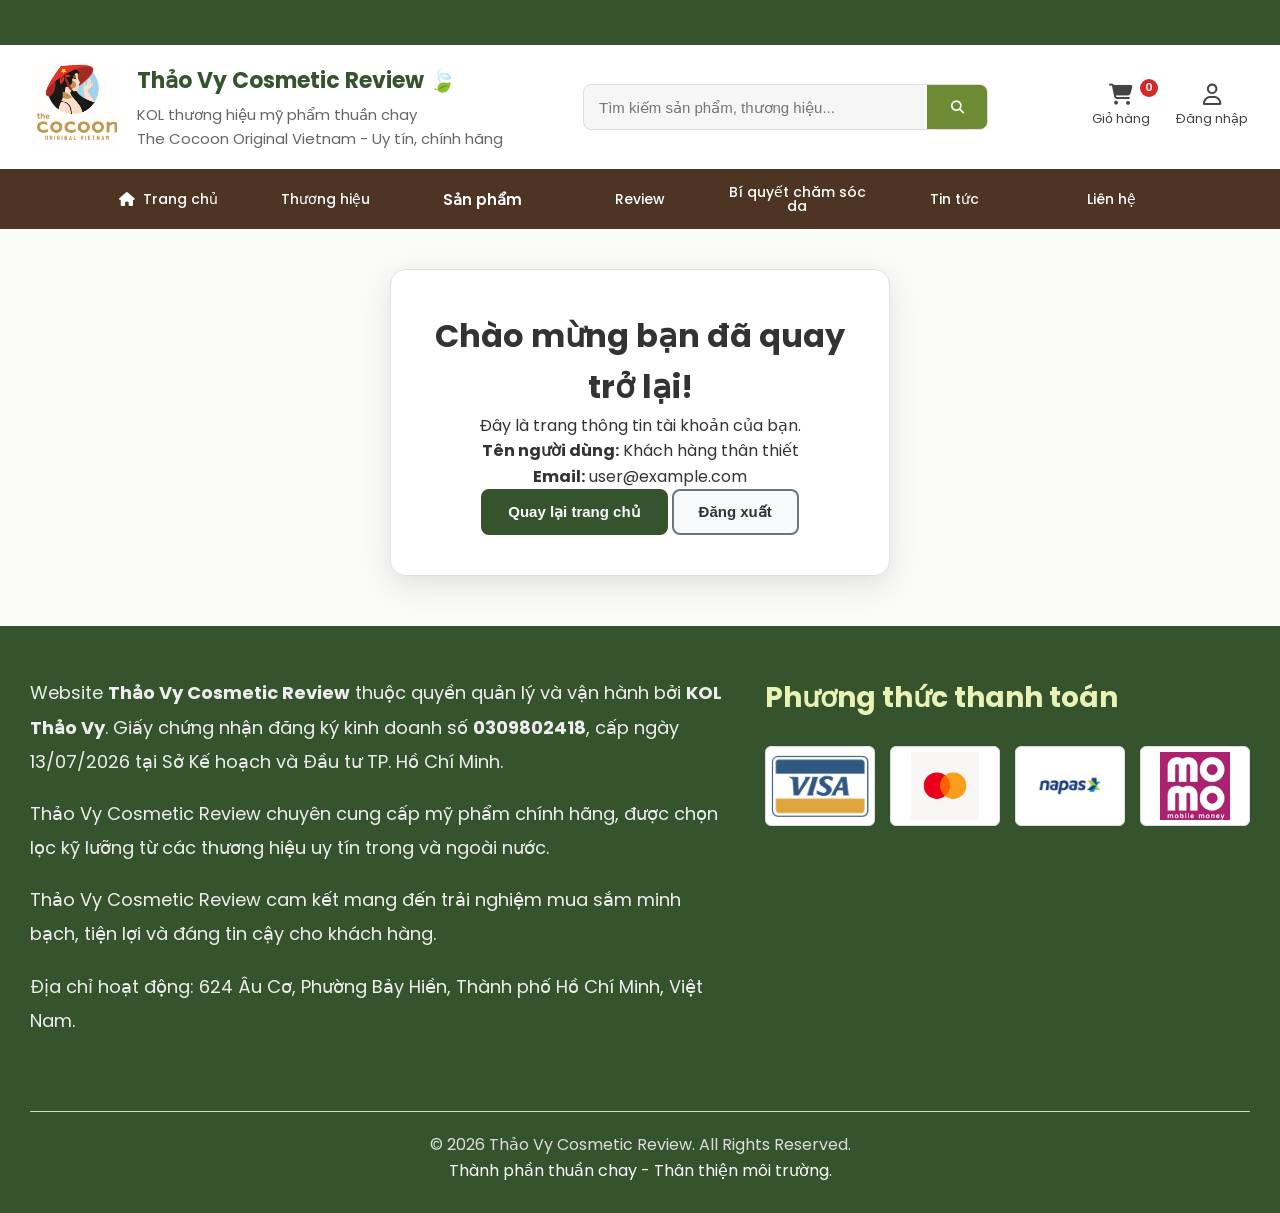
<file: profile.html>
<!DOCTYPE html>
<html lang="vi">

<head>
    <meta charset="UTF-8">
    <meta name="viewport" content="width=device-width, initial-scale=1.0">
    <title>The Cocoon Original Vietnam - Mỹ phẩm thuần chay</title>
    <link rel="stylesheet" href="css/style.css">
    <link rel="preconnect" href="https://fonts.googleapis.com">
    <link rel="preconnect" href="https://fonts.gstatic.com" crossorigin>
    <link href="https://fonts.googleapis.com/css2?family=Poppins:wght@300;400;500;600;700&display=swap" rel="stylesheet">
    <link rel="stylesheet" href="https://cdnjs.cloudflare.com/ajax/libs/font-awesome/6.7.2/css/all.min.css">
</head>

<body>

<section class="feature-bar">
    <div class="top-bar">
    <div class="top-track">
      📞 +84 815 983 349 &nbsp;&nbsp;&nbsp;
      📩 maithithaovy632@gmail.com &nbsp;&nbsp;&nbsp;
      🌿 Mỹ phẩm thuần chay Việt Nam &nbsp;&nbsp;&nbsp;
      ✨ Giá tốt nhất thị trường &nbsp;&nbsp;&nbsp;
      🌿 COCOON CHÍNH HÃNG – MỸ PHẨM THIÊN NHIÊN MADE IN VIETNAM
      🍵 THÀNH PHẦN BÍ ĐAO, CAFÉ, HƯƠNG HỒNG – LỰA CHỌN TỰ NHIÊN
      ♻️ THÂN THIỆN VỚI MÔI TRƯỜNG
      🚚 MIỄN PHÍ GIAO HÀNG CHO ĐƠN HÀNG 299K TRỞ LÊN
    </div>
</div>
</section>


<div id="loader">

    <img src="images/logo.png" alt="The Cocoon">

    <h2>THE COCOON</h2>

</div>

<header class="header-new">
    <div class="container">
        <div class="header-wrapper">
            <div class="logo-section">
                <img src="images/logo.png" alt="The Cocoon" class="logo-img">
                <div class="logo-text">
					 <h1><a href="index.html" style="text-decoration:none;color:inherit;">Thảo Vy Cosmetic Review 🍃</a></h1>
						<p>KOL thương hiệu mỹ phẩm thuần chay 
						<br>The Cocoon Original Vietnam - Uy tín, chính hãng</p>
                </div>
            </div>

            <div class="search-box">
				<input type="text" id="globalSearchInput" placeholder="Tìm kiếm sản phẩm, thương hiệu...">
				<button type="button" id="globalSearchBtn"><i class="fa-solid fa-magnifying-glass"></i></button>
			</div>

            <div class="header-actions">
                <a href="cart.html" class="action-btn">
                    <i class="fa-solid fa-cart-shopping"></i>
                    <span>Giỏ hàng</span>
                    <span class="badge">0</span>
                </a>
                <a href="javascript:void(0)" class="action-btn" id="userAccountBtn" onclick="checkLogin()">
					<i class="fa-regular fa-user"></i>
					<span id="userAccountText">Đăng nhập</span>
				</a>
            </div>
        </div>
    </div>
</header>

<nav class="navbar-new">
    <div class="container">
        <ul class="nav-items">
            <li><a href="index.html" class="active"><i class="fa-solid fa-home"></i> Trang chủ</a></li>
            <li><a href="about.html">Thương hiệu</a></li>
            <li><a href="products.html">Sản phẩm</a></li>
            <li><a href="review.html">Review</a></li>
            <li><a href="tips.html">Bí quyết<br> chăm sóc da</a></li>
            <li><a href="news.html">Tin tức</a></li>
            <li><a href="contact.html">Liên hệ</a></li>
        </ul>
    </div>
</nav>


<main>
    <div class="profile-card">
        <h1>Chào mừng bạn đã quay trở lại!</h1>
        <p>Đây là trang thông tin tài khoản của bạn.</p>
        
        <div class="user-info">
            <p><strong>Tên người dùng:</strong> <span id="userName"></span></p>
            <p><strong>Email:</strong> <span id="userEmail"></span></p>
        </div>

        <div class="btn-group">
    <!-- Nút Quay lại dùng class chính -->
    <button onclick="window.location.href='index.html'" class="btn-action">
        Quay lại trang chủ
    </button>
    
    <!-- Nút Đăng xuất dùng class chính + class bổ sung -->
    <button onclick="logout()" class="btn-action btn-logout">
        Đăng xuất
    </button>
</div>
    </div>
</main>

<footer class="footer">

    <div class="footer-top">

        <div class="footer-info">

            <p>
                Website <b>Thảo Vy Cosmetic Review</b> thuộc quyền quản lý và vận hành bởi
                <b>KOL Thảo Vy</b>. Giấy chứng nhận đăng ký kinh doanh số
                <b>0309802418</b>, cấp ngày 13/07/2026 tại Sở Kế hoạch và Đầu tư TP. Hồ Chí Minh.
            </p>

            <p>
                Thảo Vy Cosmetic Review chuyên cung cấp mỹ phẩm chính hãng,
                được chọn lọc kỹ lưỡng từ các thương hiệu uy tín trong và ngoài nước.
            </p>
			
			 <p>
                Thảo Vy Cosmetic Review cam kết mang đến trải nghiệm mua sắm
                minh bạch, tiện lợi và đáng tin cậy cho khách hàng.
            </p>

            <p>
                Địa chỉ hoạt động:
                624 Âu Cơ, Phường Bảy Hiền, Thành phố Hồ Chí Minh, Việt Nam.
            </p>

        </div>

        <div class="footer-payment">

            <h3>Phương thức thanh toán</h3>

            <div class="payment-methods">
				<img src="images/visa.png" alt="Visa">
				<img src="images/mastercard.png" alt="MasterCard">
				<img src="images/napas.png" alt="Napas">
				<img src="images/momo.png" alt="MoMo">
			</div>

        </div>

    </div>

    <hr>

    <p class="copyright">
        © 2026 Thảo Vy Cosmetic Review. All Rights Reserved.
    </p>
	<p>Thành phần thuần chay - Thân thiện môi trường.
	
	</p>
	

</footer>

<a href="#" class="back-top">
    <i class="fa-solid fa-arrow-up"></i>
</a>

<script src="js/script.js"></script>

<div id="toast"></div>


</body>

</html>
</file>
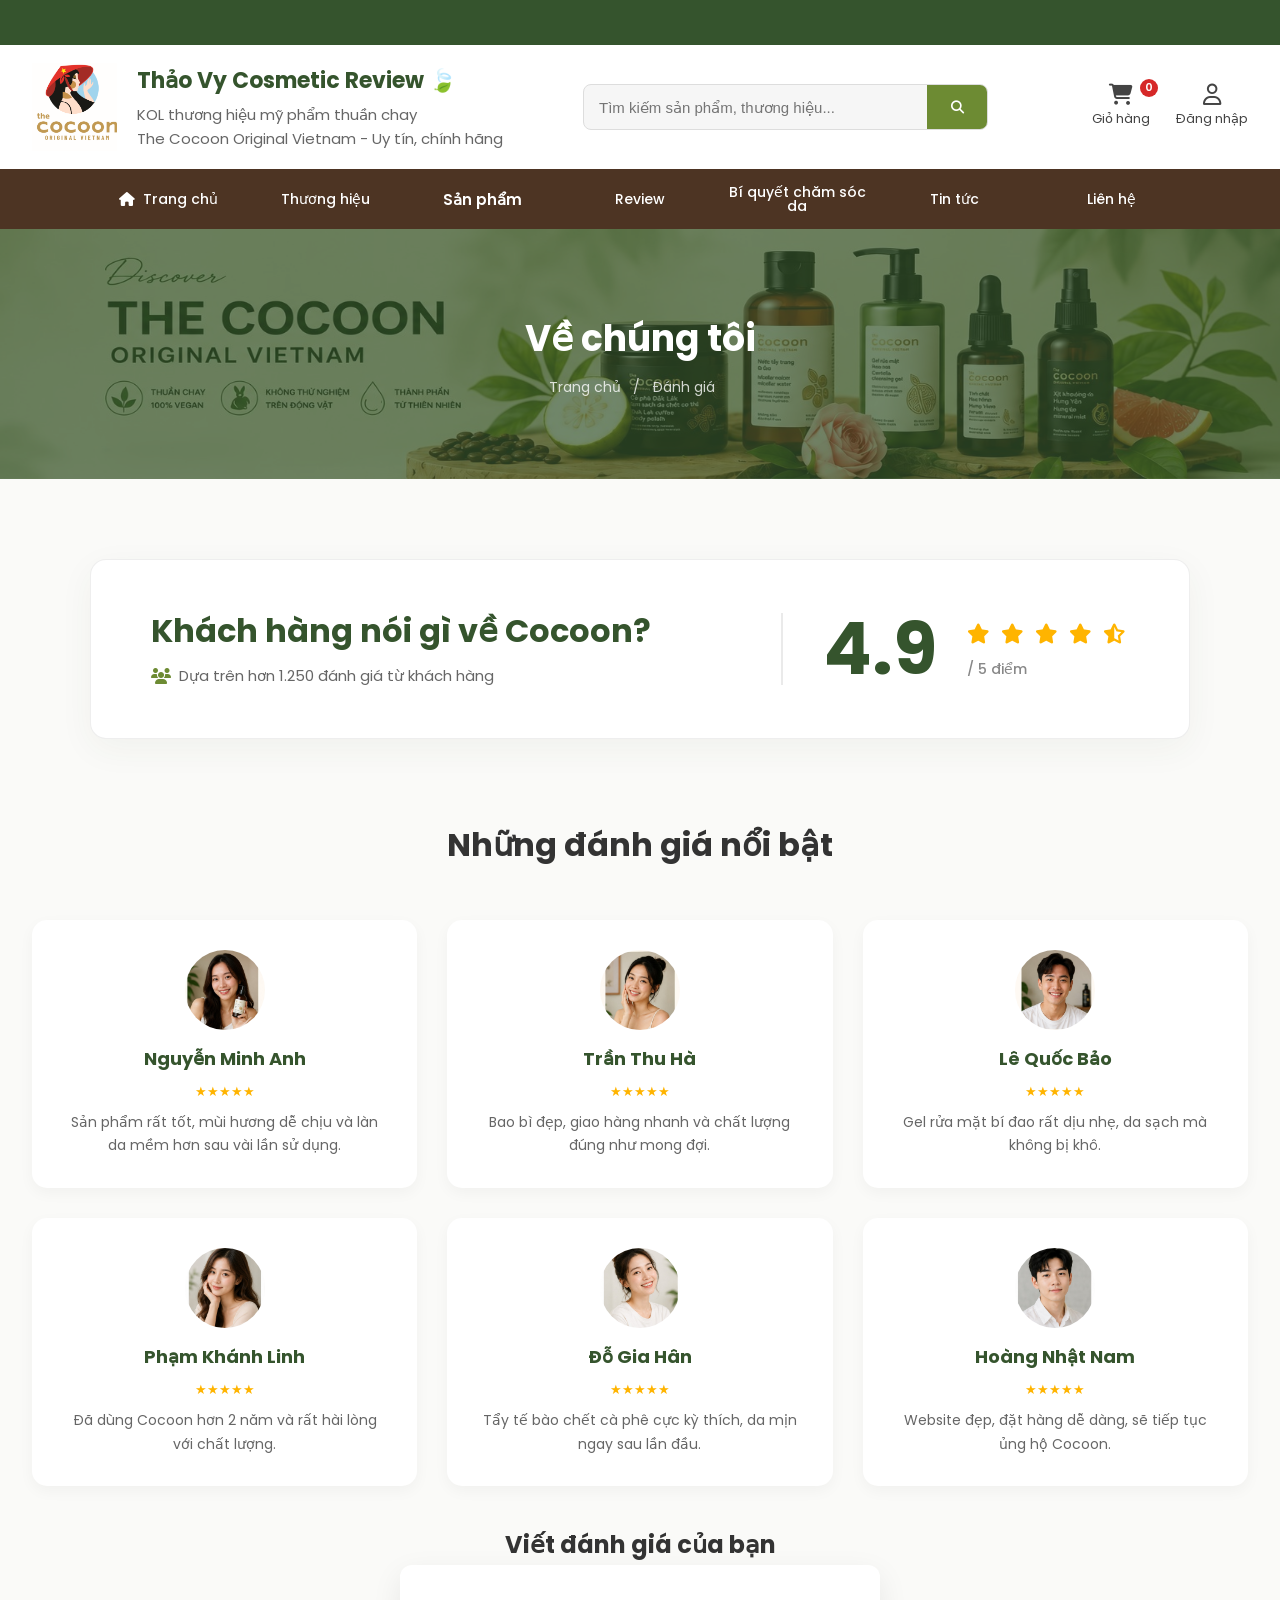
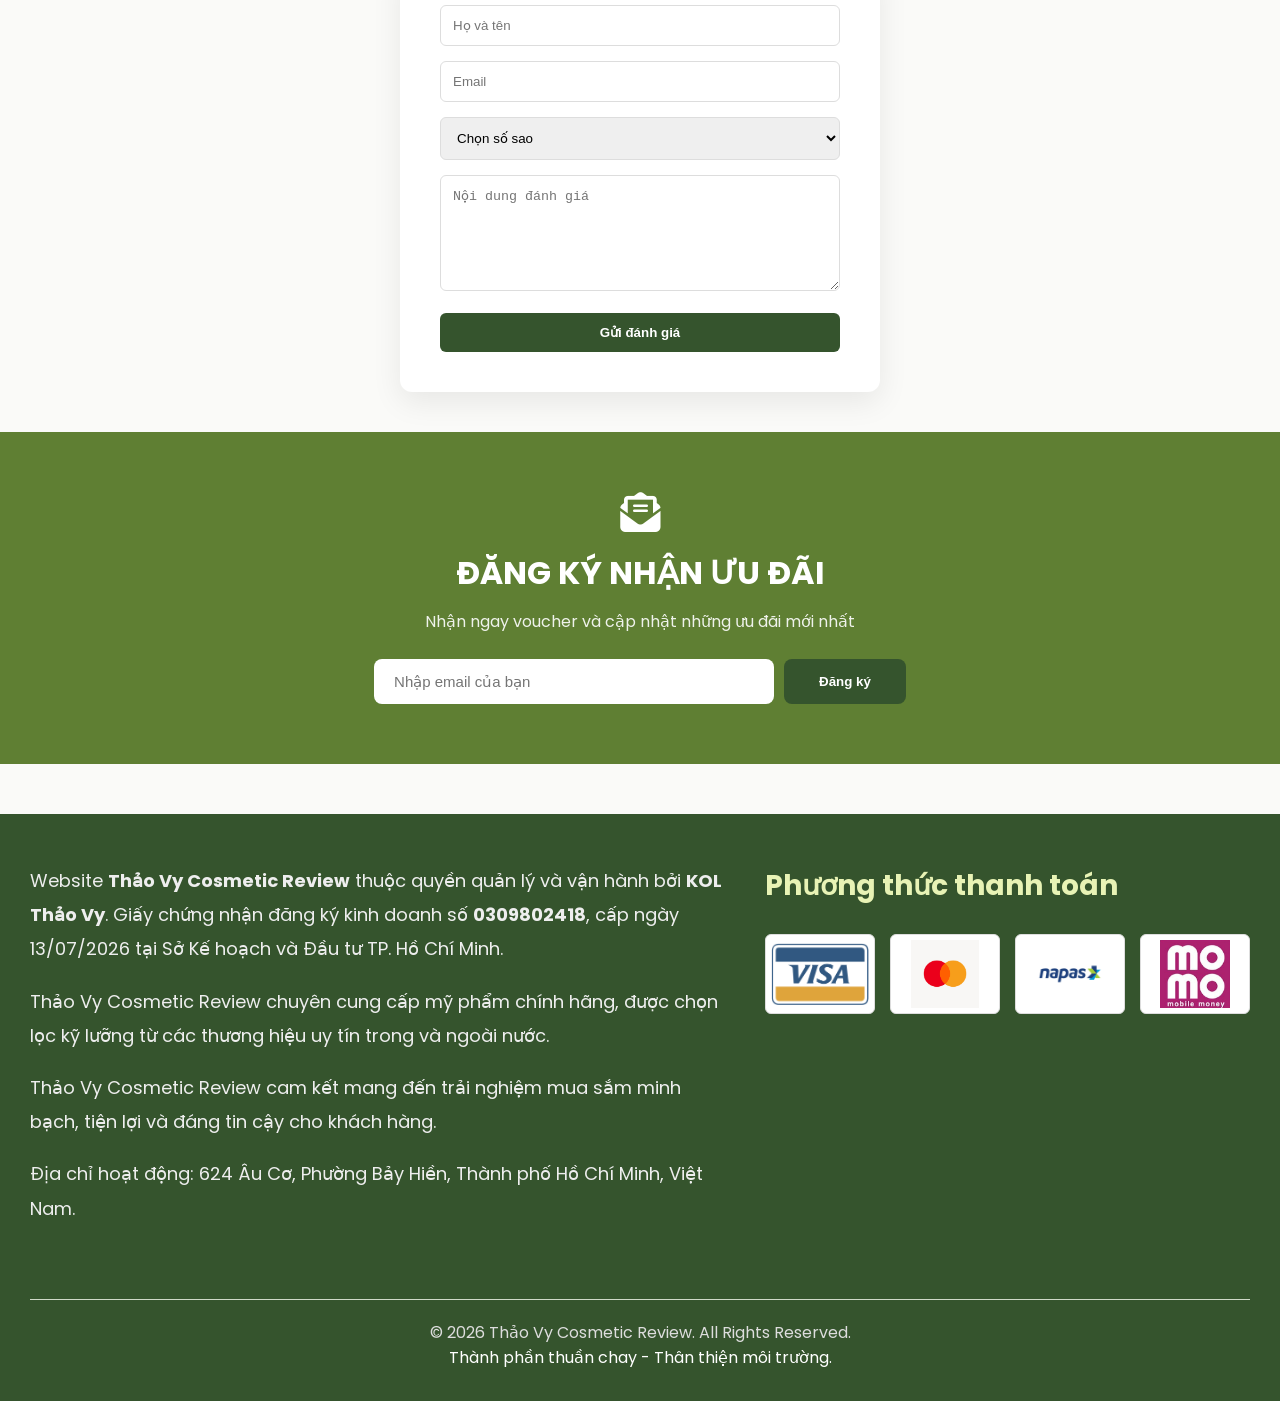
<file: review.html>
<!DOCTYPE html>
<html lang="vi">

<head>
    <meta charset="UTF-8">
    <meta name="viewport" content="width=device-width, initial-scale=1.0">
    <title>Đánh giá | The Cocoon Original Vietnam</title>
    <link rel="stylesheet" href="css/style.css">
    <link rel="preconnect" href="https://fonts.googleapis.com">
    <link rel="preconnect" href="https://fonts.gstatic.com" crossorigin>
    <link href="https://fonts.googleapis.com/css2?family=Poppins:wght@300;400;500;600;700&display=swap" rel="stylesheet">
    <link rel="stylesheet" href="https://cdnjs.cloudflare.com/ajax/libs/font-awesome/6.7.2/css/all.min.css">
</head>

<body>

<section class="feature-bar">
    <div class="top-bar">
    <div class="top-track">
      📞 +84 815 983 349 &nbsp;&nbsp;&nbsp;
      📩 maithithaovy632@gmail.com &nbsp;&nbsp;&nbsp;
      🌿 Mỹ phẩm thuần chay Việt Nam &nbsp;&nbsp;&nbsp;
      ✨ Giá tốt nhất thị trường &nbsp;&nbsp;&nbsp;
      🌿 COCOON CHÍNH HÃNG – MỸ PHẨM THIÊN NHIÊN MADE IN VIETNAM
      🍵 THÀNH PHẦN BÍ ĐAO, CAFÉ, HƯƠNG HỒNG – LỰA CHỌN TỰ NHIÊN
      ♻️ THÂN THIỆN VỚI MÔI TRƯỜNG
      🚚 MIỄN PHÍ GIAO HÀNG CHO ĐƠN HÀNG 299K TRỞ LÊN
    </div>
</div>
</section>

<header class="header-new">
    <div class="container">
        <div class="header-wrapper">
            <div class="logo-section">
                <img src="images/logo.png" alt="The Cocoon" class="logo-img">
                <div class="logo-text">
					 <h1><a href="index.html" style="text-decoration:none;color:inherit;">Thảo Vy Cosmetic Review 🍃</a></h1>
						<p>KOL thương hiệu mỹ phẩm thuần chay 
						<br>The Cocoon Original Vietnam - Uy tín, chính hãng</p>
                </div>
            </div>

            <div class="search-box">
				<input type="text" id="globalSearchInput" placeholder="Tìm kiếm sản phẩm, thương hiệu...">
				<button type="button" id="globalSearchBtn"><i class="fa-solid fa-magnifying-glass"></i></button>
			</div>

            <div class="header-actions">
                <a href="cart.html" class="action-btn">
                    <i class="fa-solid fa-cart-shopping"></i>
                    <span>Giỏ hàng</span>
                    <span class="badge">0</span>
                </a>
                <a href="javascript:void(0)" class="action-btn" id="userAccountBtn" onclick="checkLogin()">
					<i class="fa-regular fa-user"></i>
					<span id="userAccountText">Đăng nhập</span>
				</a>
            </div>
        </div>
    </div>
</header>

<nav class="navbar-new">
    <div class="container">
        <ul class="nav-items">
            <li><a href="index.html"><i class="fa-solid fa-home"></i> Trang chủ</a></li>
            <li><a href="about.html">Thương hiệu</a></li>
            <li><a href="products.html">Sản phẩm</a></li>
            <li><a href="review.html">Review</a></li>
            <li><a href="tips.html">Bí quyết<br> chăm sóc da</a></li>
			<li><a href="news.html">Tin tức</a></li>
            <li><a href="contact.html">Liên hệ</a></li>
        </ul>
    </div>
</nav>

<section class="banner-page">
    <img src="images/banner1.jpg" alt="Review Banner">
    <div class="banner-overlay">
        <h1>Về chúng tôi</h1>

        <p class="breadcrumb">
            <a href="index.html">Trang chủ</a>
            <span>/</span>
			<a href="review.html">Đánh giá</a>
            <span></span>
        </p>
    </div>
</section>

<section class="review-score-section">
    <div class="container">
        
        <div class="score-card-box">
            <div class="score-left">
                <h2>Khách hàng nói gì về Cocoon?</h2>
                <p><i class="fa-solid fa-users"></i> Dựa trên hơn 1.250 đánh giá từ khách hàng</p>
            </div>
            
            <div class="score-right">
                <div class="score-big-number">4.9</div>
                <div class="score-stars-wrapper">
                    <div class="star-display">
                        <i class="fa-solid fa-star"></i>
                        <i class="fa-solid fa-star"></i>
                        <i class="fa-solid fa-star"></i>
                        <i class="fa-solid fa-star"></i>
                        <i class="fa-solid fa-star-half-stroke"></i>
                    </div>
                    <span>/ 5 điểm</span>
                </div>
            </div>
        </div>

    </div>
</section>

<section class="reviews-list">
    <div class="container">
        <h2 style="text-align: center; font-size: 32px; margin-bottom: 50px; font-weight: 700;">Những đánh giá nổi bật</h2>

        <div class="review-grid">
            <div class="review-item">
                <img src="images/avatar1.jpg" alt="Review">
                <h3>Nguyễn Minh Anh</h3>
                <div class="star-rating">★★★★★</div>
                <p>Sản phẩm rất tốt, mùi hương dễ chịu và làn da mềm hơn sau vài lần sử dụng.</p>
            </div>

            <div class="review-item">
                <img src="images/avatar2.jpg" alt="Review">
                <h3>Trần Thu Hà</h3>
                <div class="star-rating">★★★★★</div>
                <p>Bao bì đẹp, giao hàng nhanh và chất lượng đúng như mong đợi.</p>
            </div>

            <div class="review-item">
                <img src="images/avatar3.jpg" alt="Review">
                <h3>Lê Quốc Bảo</h3>
                <div class="star-rating">★★★★★</div>
                <p>Gel rửa mặt bí đao rất dịu nhẹ, da sạch mà không bị khô.</p>
            </div>

            <div class="review-item">
                <img src="images/avatar4.jpg" alt="Review">
                <h3>Phạm Khánh Linh</h3>
                <div class="star-rating">★★★★★</div>
                <p>Đã dùng Cocoon hơn 2 năm và rất hài lòng với chất lượng.</p>
            </div>

            <div class="review-item">
                <img src="images/avatar5.jpg" alt="Review">
                <h3>Đỗ Gia Hân</h3>
                <div class="star-rating">★★★★★</div>
                <p>Tẩy tế bào chết cà phê cực kỳ thích, da mịn ngay sau lần đầu.</p>
            </div>

            <div class="review-item">
                <img src="images/avatar6.jpg" alt="Review">
                <h3>Hoàng Nhật Nam</h3>
                <div class="star-rating">★★★★★</div>
                <p>Website đẹp, đặt hàng dễ dàng, sẽ tiếp tục ủng hộ Cocoon.</p>
            </div>
        </div>
    </div>
</section>

<section class="write-review-section">
    <div class="container">
        <h2>Viết đánh giá của bạn</h2>

        <div class="review-form">
            <form id="commentForm">
                <input type="text" id="reviewName" placeholder="Họ và tên" required>
                <input type="email" placeholder="Email" required>
                <select required>
                    <option value="">Chọn số sao</option>
                    <option value="5">★★★★★ (5 sao)</option>
                    <option value="4">★★★★☆ (4 sao)</option>
                    <option value="3">★★★☆☆ (3 sao)</option>
                    <option value="2">★★☆☆☆ (2 sao)</option>
                    <option value="1">★☆☆☆☆ (1 sao)</option>
                </select>
                <textarea rows="6" placeholder="Nội dung đánh giá" required></textarea>
                <button type="submit">Gửi đánh giá</button>
            </form>
        </div>
    </div>
</section>



<section class="newsletter-section">
    <div class="container">
        <div class="newsletter-box">
            <i class="fa-solid fa-envelope-open-text"></i>
            <h2>ĐĂNG KÝ NHẬN ƯU ĐÃI</h2>
            <p>Nhận ngay voucher và cập nhật những ưu đãi mới nhất</p>

            <form class="newsletter-form">
                <input type="email" placeholder="Nhập email của bạn" required>
                <button type="submit">Đăng ký</button>
            </form>
        </div>
    </div>
</section>


<footer class="footer">

    <div class="footer-top">

        <div class="footer-info">

            <p>
                Website <b>Thảo Vy Cosmetic Review</b> thuộc quyền quản lý và vận hành bởi
                <b>KOL Thảo Vy</b>. Giấy chứng nhận đăng ký kinh doanh số
                <b>0309802418</b>, cấp ngày 13/07/2026 tại Sở Kế hoạch và Đầu tư TP. Hồ Chí Minh.
            </p>

            <p>
                Thảo Vy Cosmetic Review chuyên cung cấp mỹ phẩm chính hãng,
                được chọn lọc kỹ lưỡng từ các thương hiệu uy tín trong và ngoài nước.
            </p>
			
			 <p>
                Thảo Vy Cosmetic Review cam kết mang đến trải nghiệm mua sắm
                minh bạch, tiện lợi và đáng tin cậy cho khách hàng.
            </p>

            <p>
                Địa chỉ hoạt động:
                624 Âu Cơ, Phường Bảy Hiền, Thành phố Hồ Chí Minh, Việt Nam.
            </p>

        </div>

        <div class="footer-payment">

            <h3>Phương thức thanh toán</h3>

            <div class="payment-methods">
				<img src="images/visa.png" alt="Visa">
				<img src="images/mastercard.png" alt="MasterCard">
				<img src="images/napas.png" alt="Napas">
				<img src="images/momo.png" alt="MoMo">
			</div>

        </div>

    </div>

    <hr>

    <p class="copyright">
        © 2026 Thảo Vy Cosmetic Review. All Rights Reserved.
    </p>
	
	<p>Thành phần thuần chay - Thân thiện môi trường.
	
	</p>

</footer>


<a href="#" class="back-top">
    <i class="fa-solid fa-arrow-up"></i>
</a>

<script src="js/script.js"></script>


<div id="toast"></div>

</body>

</html>
</file>
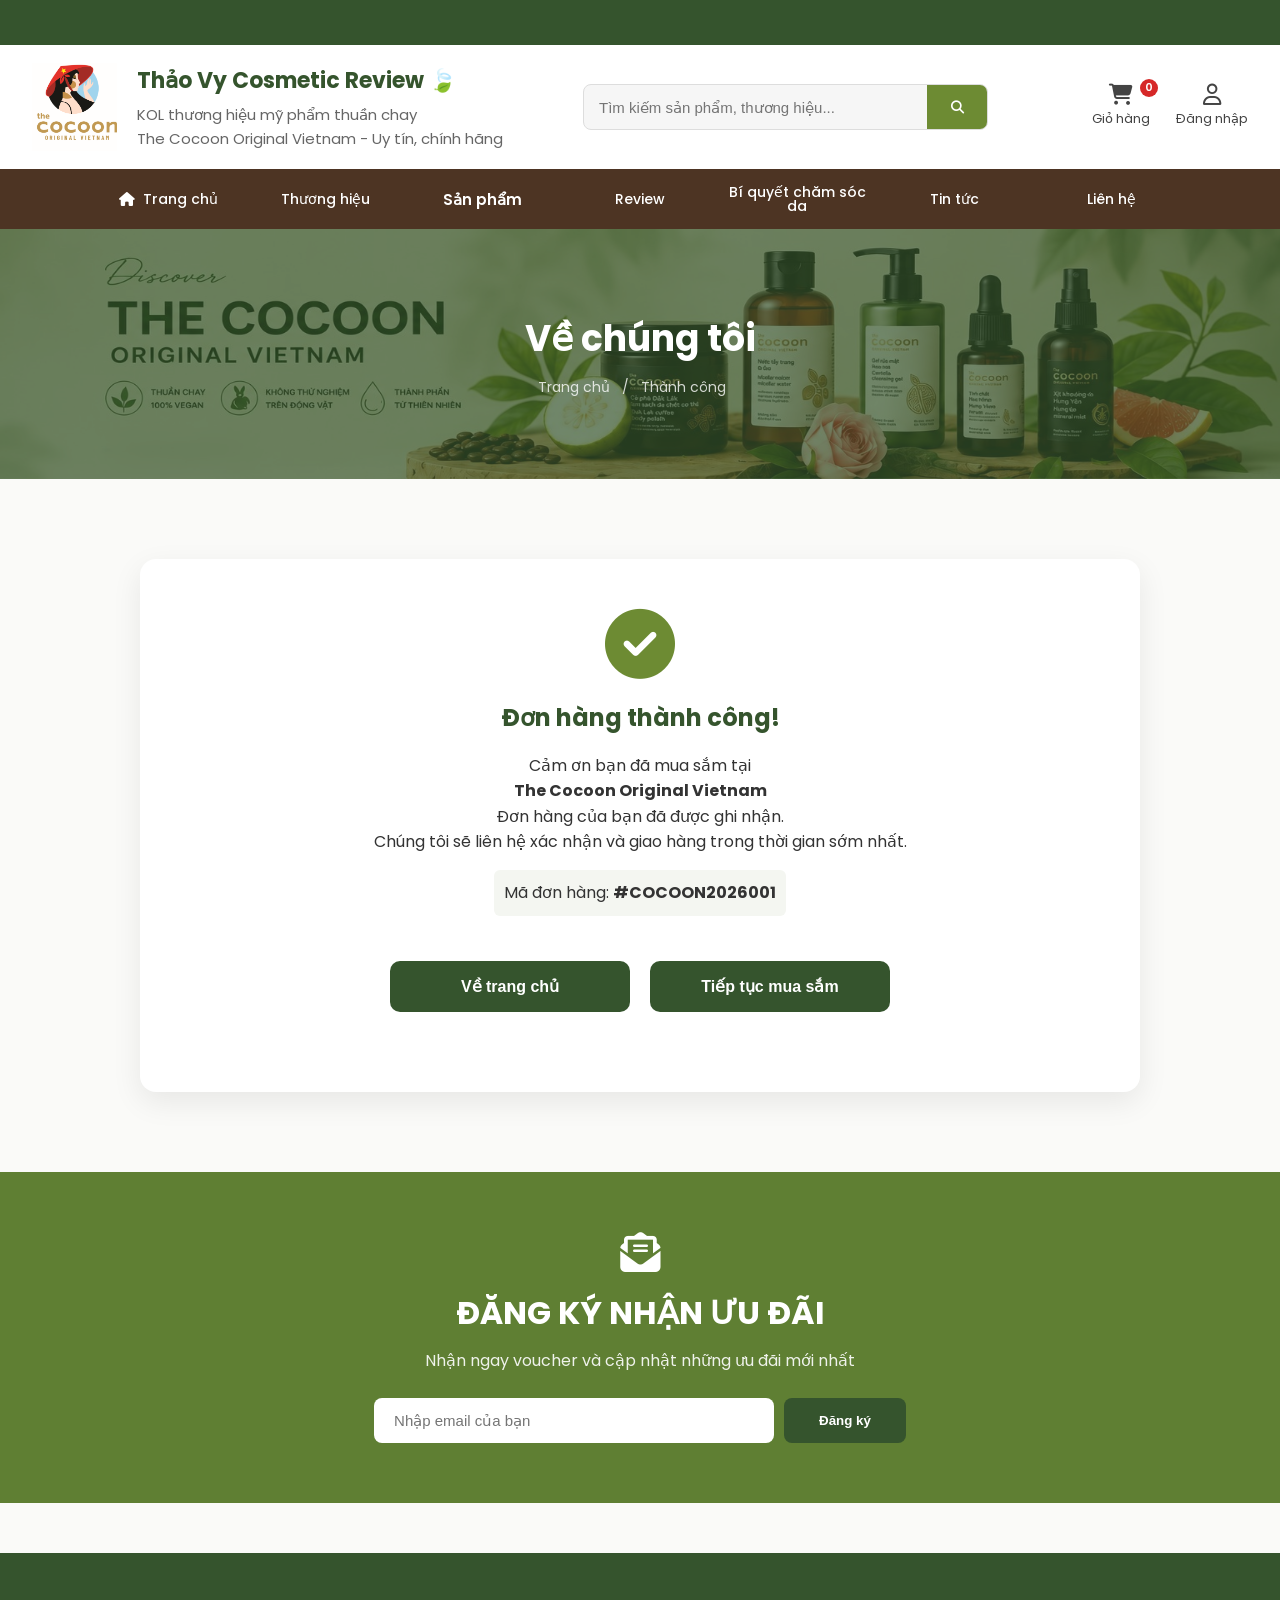
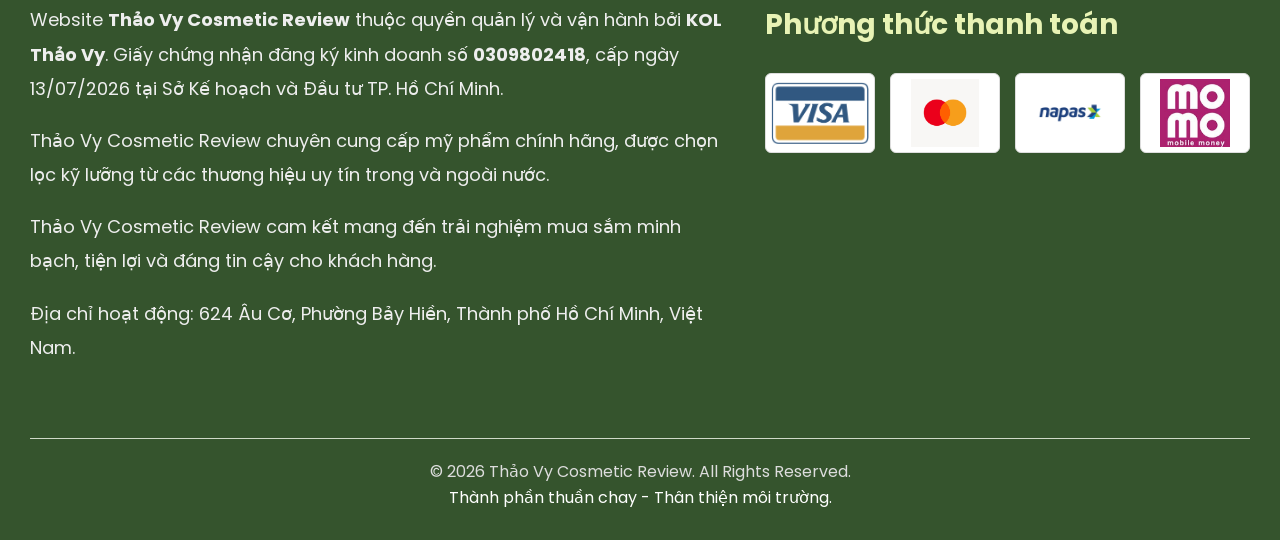
<file: success.html>
<!DOCTYPE html>
<html lang="vi">

<head>
    <meta charset="UTF-8">
    <meta name="viewport" content="width=device-width, initial-scale=1.0">
    <title>Đơn hàng thành công | The Cocoon Original Vietnam</title>
    <link rel="stylesheet" href="css/style.css">
    <link rel="preconnect" href="https://fonts.googleapis.com">
    <link rel="preconnect" href="https://fonts.gstatic.com" crossorigin>
    <link href="https://fonts.googleapis.com/css2?family=Poppins:wght@300;400;500;600;700&display=swap" rel="stylesheet">
    <link rel="stylesheet" href="https://cdnjs.cloudflare.com/ajax/libs/font-awesome/6.7.2/css/all.min.css">
</head>

<body>

<section class="feature-bar">
    <div class="top-bar">
    <div class="top-track">
      📞 +84 815 983 349 &nbsp;&nbsp;&nbsp;
      📩 maithithaovy632@gmail.com &nbsp;&nbsp;&nbsp;
      🌿 Mỹ phẩm thuần chay Việt Nam &nbsp;&nbsp;&nbsp;
      ✨ Giá tốt nhất thị trường &nbsp;&nbsp;&nbsp;
      🌿 COCOON CHÍNH HÃNG – MỸ PHẨM THIÊN NHIÊN MADE IN VIETNAM
      🍵 THÀNH PHẦN BÍ ĐAO, CAFÉ, HƯƠNG HỒNG – LỰA CHỌN TỰ NHIÊN
      ♻️ THÂN THIỆN VỚI MÔI TRƯỜNG
      🚚 MIỄN PHÍ GIAO HÀNG CHO ĐƠN HÀNG 299K TRỞ LÊN
</div>
</section>

<header class="header-new">
    <div class="container">
        <div class="header-wrapper">
            <div class="logo-section">
                <img src="images/logo.png" alt="The Cocoon" class="logo-img">
                <div class="logo-text">
					 <h1><a href="index.html" style="text-decoration:none;color:inherit;">Thảo Vy Cosmetic Review 🍃</a></h1>
						<p>KOL thương hiệu mỹ phẩm thuần chay 
						<br>The Cocoon Original Vietnam - Uy tín, chính hãng</p>
                </div>
            </div>

            <div class="search-box">
				<input type="text" id="globalSearchInput" placeholder="Tìm kiếm sản phẩm, thương hiệu...">
				<button type="button" id="globalSearchBtn"><i class="fa-solid fa-magnifying-glass"></i></button>
			</div>

            <div class="header-actions">
                <a href="cart.html" class="action-btn">
                    <i class="fa-solid fa-cart-shopping"></i>
                    <span>Giỏ hàng</span>
                    <span class="badge">0</span>
                </a>
                <a href="javascript:void(0)" class="action-btn" id="userAccountBtn" onclick="checkLogin()">
					<i class="fa-regular fa-user"></i>
					<span id="userAccountText">Đăng nhập</span>
				</a>
            </div>
        </div>
    </div>
</header>

<nav class="navbar-new">
    <div class="container">
        <ul class="nav-items">
            <li><a href="index.html"><i class="fa-solid fa-home"></i> Trang chủ</a></li>
            <li><a href="about.html">Thương hiệu</a></li>
            <li><a href="products.html">Sản phẩm</a></li>
            <li><a href="review.html">Review</a></li>
            <li><a href="tips.html">Bí quyết<br> chăm sóc da</a></li>
            <li><a href="news.html">Tin tức</a></li>
            <li><a href="contact.html">Liên hệ</a></li>
        </ul>
    </div>
</nav>


<section class="banner-page">
    <img src="images/banner1.jpg" alt="Success Banner">
     <div class="banner-overlay">
        <h1>Về chúng tôi</h1>

        <p class="breadcrumb">
            <a href="index.html">Trang chủ</a>
            <span>/</span>
			<a href="success.html">Thành công</a>
            <span></span>
        </p>
    </div>
</section>

<section class="success-section">
    <div class="container">
        <div class="success-box">
            <i class="fa-solid fa-circle-check"></i>

            <h2>Đơn hàng thành công!</h2>

            <p>
                Cảm ơn bạn đã mua sắm tại<br>
                <strong>The Cocoon Original Vietnam</strong>
            </p>

            <p>Đơn hàng của bạn đã được ghi nhận.</p>
            <p>Chúng tôi sẽ liên hệ xác nhận và giao hàng trong thời gian sớm nhất.</p>

            <div class="order-code">
                Mã đơn hàng: <strong>#COCOON2026001</strong>
            </div>

          <div class="button-wrapper">
            <button onclick="location.href='index.html'" class="success-btn btn-home">
                Về trang chủ
            </button>
            <button onclick="location.href='products.html'" class="success-btn btn-shop">
                Tiếp tục mua sắm
            </button>
        </div>
        </div>
    </div>
</section>

<section class="newsletter-section">
    <div class="container">
        <div class="newsletter-box">
            <i class="fa-solid fa-envelope-open-text"></i>
            <h2>ĐĂNG KÝ NHẬN ƯU ĐÃI</h2>
            <p>Nhận ngay voucher và cập nhật những ưu đãi mới nhất</p>

            <form class="newsletter-form">
                <input type="email" placeholder="Nhập email của bạn" required>
                <button type="submit">Đăng ký</button>
            </form>
        </div>
    </div>
</section>


<footer class="footer">

    <div class="footer-top">

        <div class="footer-info">

            <p>
                Website <b>Thảo Vy Cosmetic Review</b> thuộc quyền quản lý và vận hành bởi
                <b>KOL Thảo Vy</b>. Giấy chứng nhận đăng ký kinh doanh số
                <b>0309802418</b>, cấp ngày 13/07/2026 tại Sở Kế hoạch và Đầu tư TP. Hồ Chí Minh.
            </p>

            <p>
                Thảo Vy Cosmetic Review chuyên cung cấp mỹ phẩm chính hãng,
                được chọn lọc kỹ lưỡng từ các thương hiệu uy tín trong và ngoài nước.
            </p>
			
			 <p>
                Thảo Vy Cosmetic Review cam kết mang đến trải nghiệm mua sắm
                minh bạch, tiện lợi và đáng tin cậy cho khách hàng.
            </p>

            <p>
                Địa chỉ hoạt động:
                624 Âu Cơ, Phường Bảy Hiền, Thành phố Hồ Chí Minh, Việt Nam.
            </p>

        </div>

        <div class="footer-payment">

            <h3>Phương thức thanh toán</h3>

            <div class="payment-methods">
				<img src="images/visa.png" alt="Visa">
				<img src="images/mastercard.png" alt="MasterCard">
				<img src="images/napas.png" alt="Napas">
				<img src="images/momo.png" alt="MoMo">
			</div>

        </div>

    </div>

    <hr>

    <p class="copyright">
        © 2026 Thảo Vy Cosmetic Review. All Rights Reserved.
    </p>
	
	<p>Thành phần thuần chay - Thân thiện môi trường.
	
	</p>

</footer>

<a href="#" class="back-top">
    <i class="fa-solid fa-arrow-up"></i>
</a>

<script src="js/script.js"></script>

<div id="toast"></div>

</body>

</html>
</file>
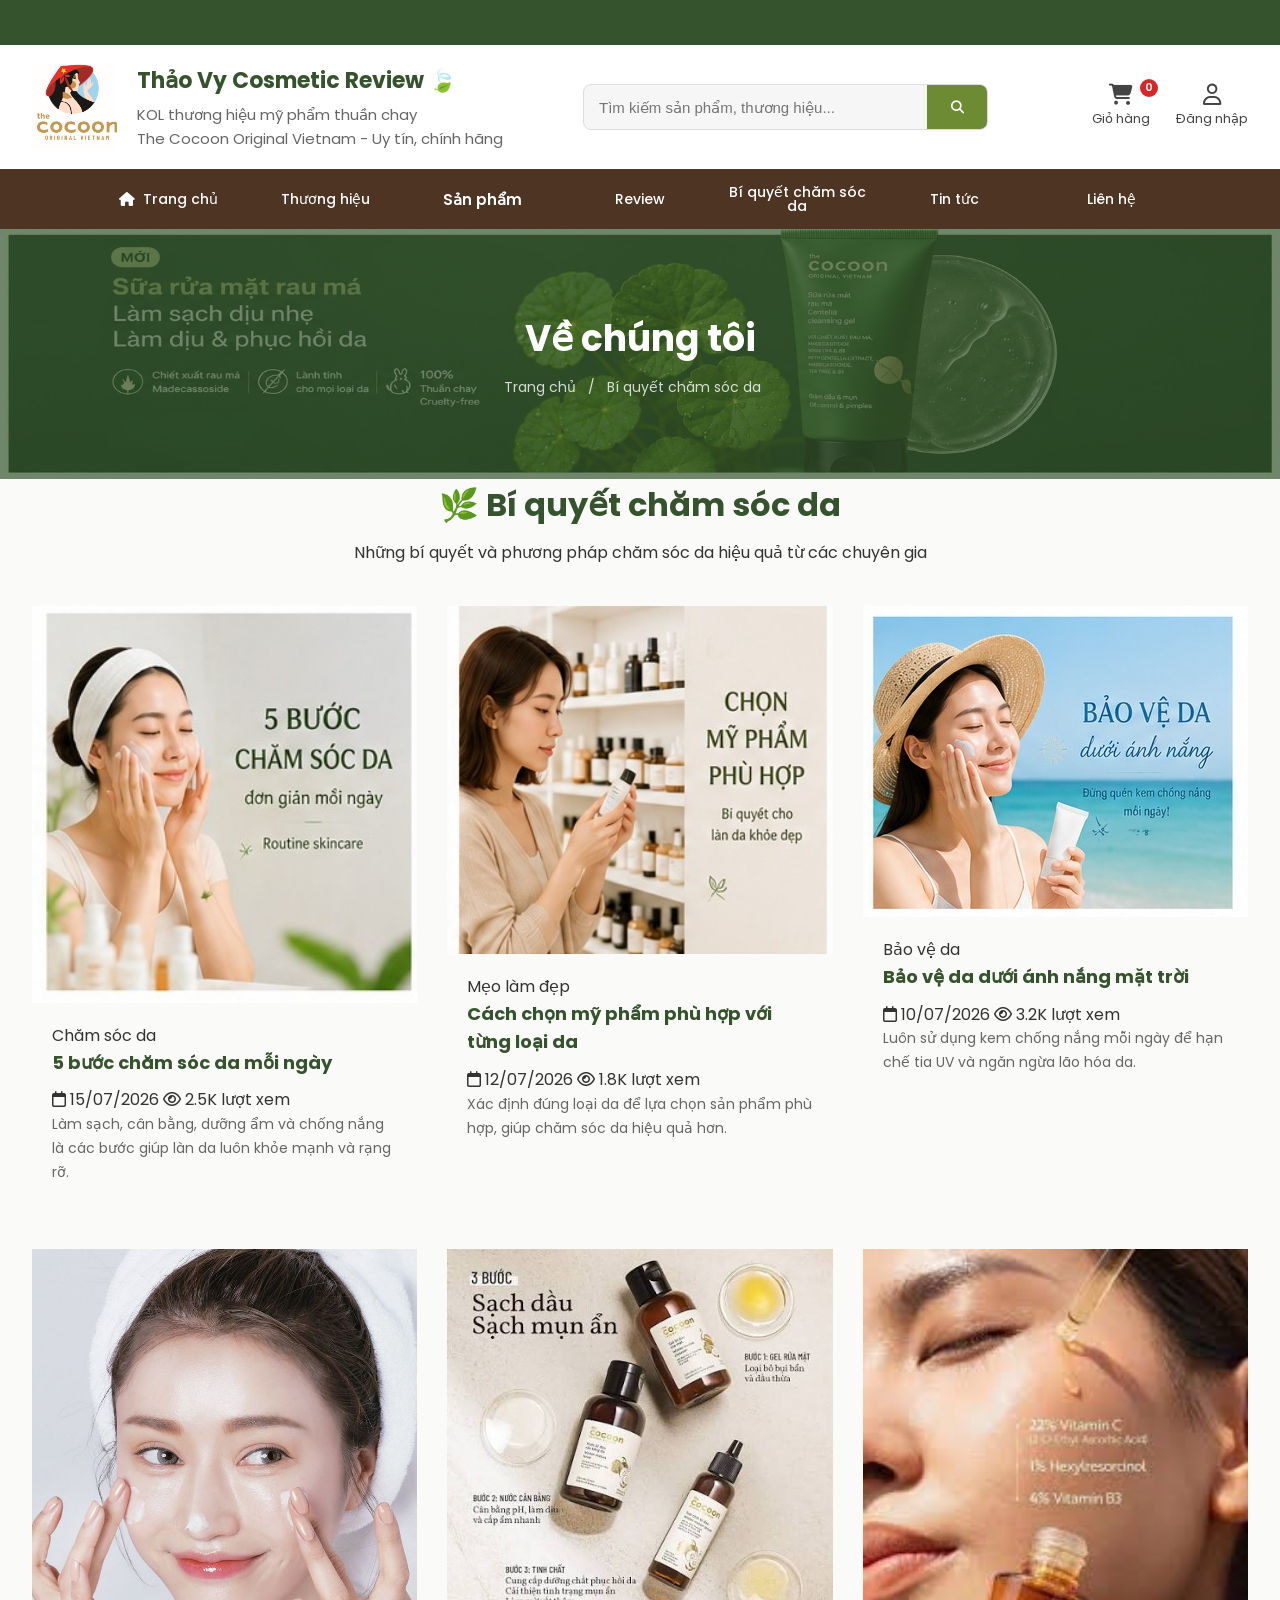
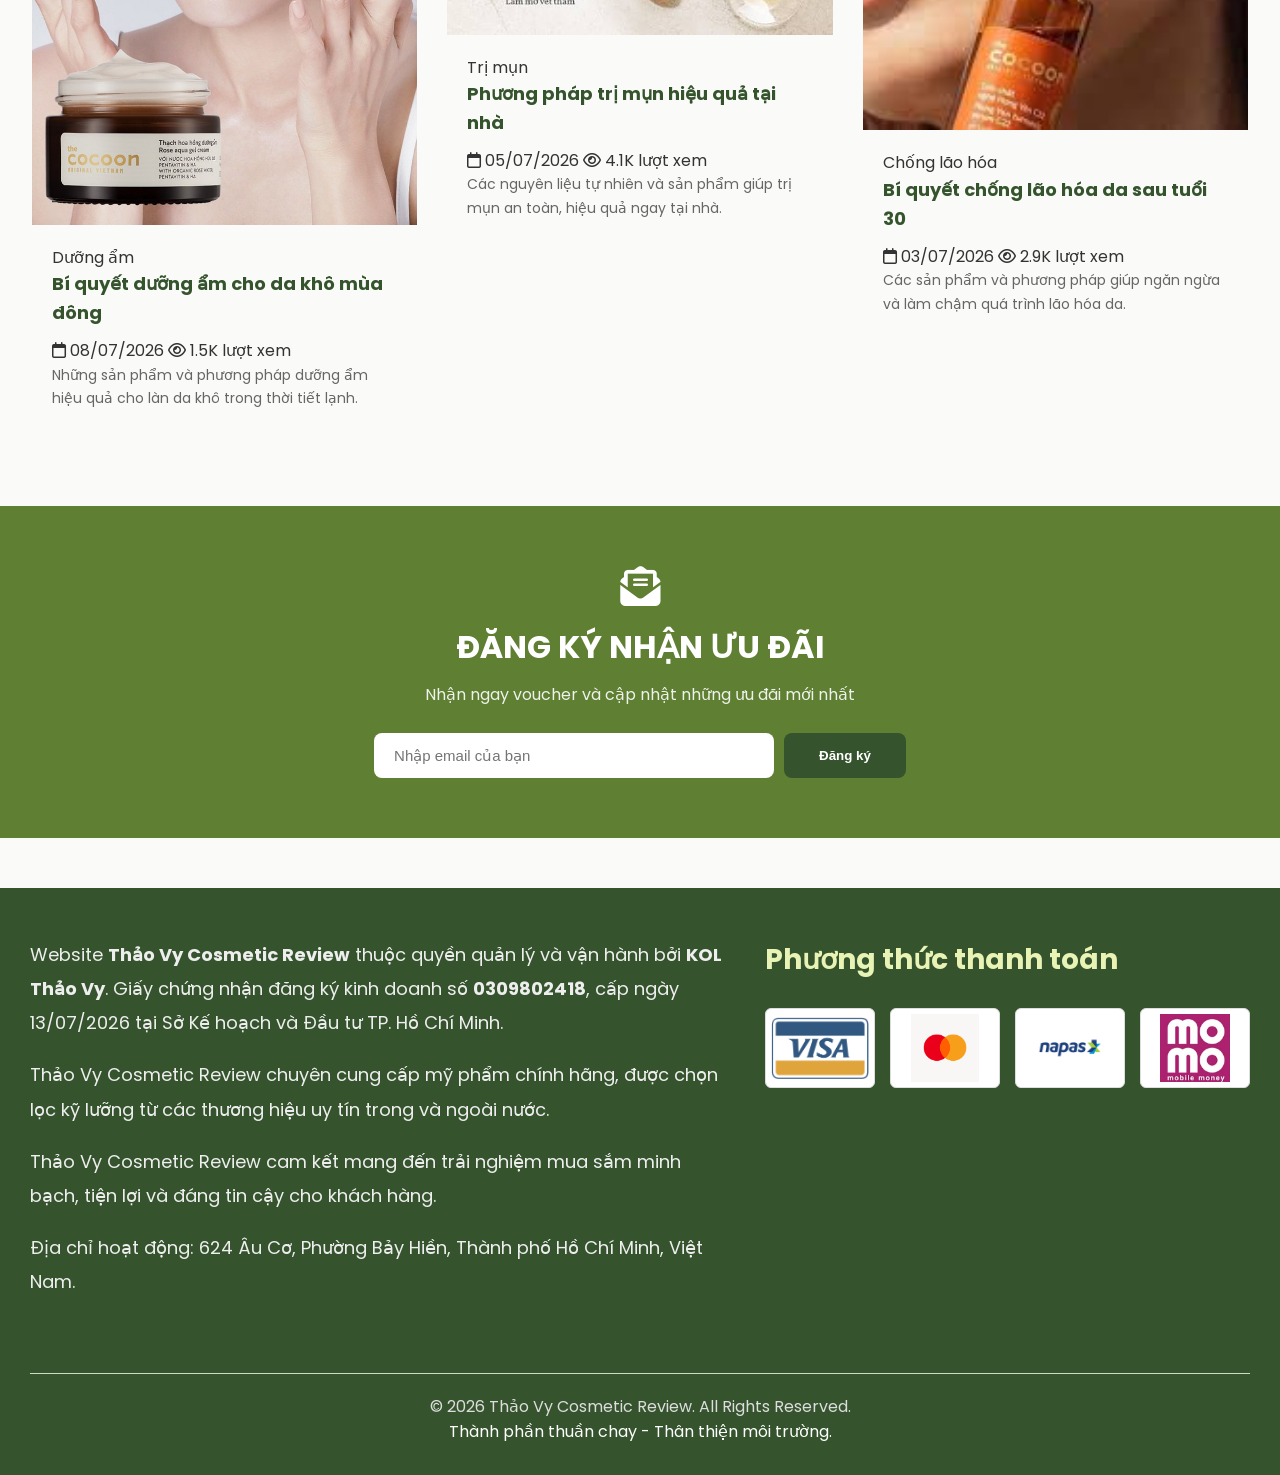
<file: tips.html>
<!DOCTYPE html>
<html lang="vi">
<head>
    <meta charset="UTF-8">
    <meta name="viewport" content="width=device-width, initial-scale=1.0">
    <title>Bí quyết chăm sóc da | The Cocoon Original Vietnam</title>
    <link rel="stylesheet" href="css/style.css">
    <link rel="preconnect" href="https://fonts.googleapis.com">
    <link rel="preconnect" href="https://fonts.gstatic.com" crossorigin>
    <link href="https://fonts.googleapis.com/css2?family=Poppins:wght@300;400;500;600;700&display=swap" rel="stylesheet">
    <link rel="stylesheet" href="https://cdnjs.cloudflare.com/ajax/libs/font-awesome/6.7.2/css/all.min.css">
</head>
<body>

<section class="feature-bar">
    <div class="top-bar">
    <div class="top-track">
      📞 +84 815 983 349 &nbsp;&nbsp;&nbsp;
      📩 maithithaovy632@gmail.com &nbsp;&nbsp;&nbsp;
      🌿 Mỹ phẩm thuần chay Việt Nam &nbsp;&nbsp;&nbsp;
      ✨ Giá tốt nhất thị trường &nbsp;&nbsp;&nbsp;
      🌿 COCOON CHÍNH HÃNG – MỸ PHẨM THIÊN NHIÊN MADE IN VIETNAM
      🍵 THÀNH PHẦN BÍ ĐAO, CAFÉ, HƯƠNG HỒNG – LỰA CHỌN TỰ NHIÊN
      ♻️ THÂN THIỆN VỚI MÔI TRƯỜNG
      🚚 MIỄN PHÍ GIAO HÀNG CHO ĐƠN HÀNG 299K TRỞ LÊN
    </div>
</div>
</section>

<header class="header-new">
    <div class="container">
        <div class="header-wrapper">
            <div class="logo-section">
                <img src="images/logo.png" alt="The Cocoon" class="logo-img">
                <div class="logo-text">
					 <h1><a href="index.html" style="text-decoration:none;color:inherit;">Thảo Vy Cosmetic Review 🍃</a></h1>
						<p>KOL thương hiệu mỹ phẩm thuần chay 
						<br>The Cocoon Original Vietnam - Uy tín, chính hãng</p>
                </div>
            </div>

            <div class="search-box">
				<input type="text" id="globalSearchInput" placeholder="Tìm kiếm sản phẩm, thương hiệu...">
				<button type="button" id="globalSearchBtn"><i class="fa-solid fa-magnifying-glass"></i></button>
			</div>

            <div class="header-actions">
                <a href="cart.html" class="action-btn">
                    <i class="fa-solid fa-cart-shopping"></i>
                    <span>Giỏ hàng</span>
                    <span class="badge">0</span>
                </a>
                <a href="javascript:void(0)" class="action-btn" id="userAccountBtn" onclick="checkLogin()">
					<i class="fa-regular fa-user"></i>
					<span id="userAccountText">Đăng nhập</span>
				</a>
            </div>
        </div>
    </div>
</header>
<nav class="navbar-new">
    <div class="container">
        <ul class="nav-items">
            <li><a href="index.html"><i class="fa-solid fa-home"></i> Trang chủ</a></li>
            <li><a href="about.html">Thương hiệu</a></li>
            <li><a href="products.html">Sản phẩm</a></li>
            <li><a href="review.html">Review</a></li>
            <li><a href="tips.html">Bí quyết<br> chăm sóc da</a></li>
            <li><a href="news.html">Tin tức</a></li>
            <li><a href="contact.html">Liên hệ</a></li>
        </ul>
    </div>
</nav>

<section class="banner-page">
    <img src="images/banner3.jpg" alt="Tips Banner">
     <div class="banner-overlay">
        <h1>Về chúng tôi</h1>

        <p class="breadcrumb">
            <a href="index.html">Trang chủ</a>
            <span>/</span>
			<a href="tips.html">Bí quyết chăm sóc da</a>
            <span></span>
        </p>
    </div>
</section>

<section class="tips">
    <div class="container">
        <div class="section-title">
            <h2>🌿 Bí quyết chăm sóc da</h2>
            <p>Những bí quyết và phương pháp chăm sóc da hiệu quả từ các chuyên gia</p>
        </div>
    </div>
</section>


<section class="tips" style="padding: 0 0 60px 0;">
    <div class="container">
        <div class="tips-grid">
          
            <div class="tips-card">
                <img src="images/tips1.jpg" alt="5 bước chăm sóc da">
                <div class="news-content">
                    <span class="tag">Chăm sóc da</span>
                    <h3>5 bước chăm sóc da mỗi ngày</h3>
                    <div class="meta">
                        <span><i class="fa-regular fa-calendar"></i> 15/07/2026</span>
                        <span><i class="fa-regular fa-eye"></i> 2.5K lượt xem</span>
                    </div>
                    <p>Làm sạch, cân bằng, dưỡng ẩm và chống nắng là các bước giúp làn da luôn khỏe mạnh và rạng rỡ.</p>
                </div>
            </div>

         
            <div class="tips-card">
                <img src="images/tips2.jpg" alt="Cách chọn mỹ phẩm">
                <div class="news-content">
                    <span class="tag">Mẹo làm đẹp</span>
                    <h3>Cách chọn mỹ phẩm phù hợp với từng loại da</h3>
                    <div class="meta">
                        <span><i class="fa-regular fa-calendar"></i> 12/07/2026</span>
                        <span><i class="fa-regular fa-eye"></i> 1.8K lượt xem</span>
                    </div>
                    <p>Xác định đúng loại da để lựa chọn sản phẩm phù hợp, giúp chăm sóc da hiệu quả hơn.</p>
                </div>
            </div>

           
            <div class="tips-card">
                <img src="images/tips3.jpg" alt="Bảo vệ da dưới ánh nắng">
                <div class="news-content">
                    <span class="tag">Bảo vệ da</span>
                    <h3>Bảo vệ da dưới ánh nắng mặt trời</h3>
                    <div class="meta">
                        <span><i class="fa-regular fa-calendar"></i> 10/07/2026</span>
                        <span><i class="fa-regular fa-eye"></i> 3.2K lượt xem</span>
                    </div>
                    <p>Luôn sử dụng kem chống nắng mỗi ngày để hạn chế tia UV và ngăn ngừa lão hóa da.</p>
                </div>
            </div>

           
            <div class="tips-card">
                <img src="images/tips4.jpg" alt="Dưỡng ẩm cho da khô">
                <div class="news-content">
                    <span class="tag">Dưỡng ẩm</span>
                    <h3>Bí quyết dưỡng ẩm cho da khô mùa đông</h3>
                    <div class="meta">
                        <span><i class="fa-regular fa-calendar"></i> 08/07/2026</span>
                        <span><i class="fa-regular fa-eye"></i> 1.5K lượt xem</span>
                    </div>
                    <p>Những sản phẩm và phương pháp dưỡng ẩm hiệu quả cho làn da khô trong thời tiết lạnh.</p>
                </div>
            </div>

            <div class="tips-card">
                <img src="images/tips5.jpg" alt="Trị mụn">
                <div class="news-content">
                    <span class="tag">Trị mụn</span>
                    <h3>Phương pháp trị mụn hiệu quả tại nhà</h3>
                    <div class="meta">
                        <span><i class="fa-regular fa-calendar"></i> 05/07/2026</span>
                        <span><i class="fa-regular fa-eye"></i> 4.1K lượt xem</span>
                    </div>
                    <p>Các nguyên liệu tự nhiên và sản phẩm giúp trị mụn an toàn, hiệu quả ngay tại nhà.</p>
                </div>
            </div>

            <div class="tips-card">
                <img src="images/tips6.jpg" alt="Chống lão hóa">
                <div class="news-content">
                    <span class="tag">Chống lão hóa</span>
                    <h3>Bí quyết chống lão hóa da sau tuổi 30</h3>
                    <div class="meta">
                        <span><i class="fa-regular fa-calendar"></i> 03/07/2026</span>
                        <span><i class="fa-regular fa-eye"></i> 2.9K lượt xem</span>
                    </div>
                    <p>Các sản phẩm và phương pháp giúp ngăn ngừa và làm chậm quá trình lão hóa da.</p>
                </div>
            </div>
        </div>
    </div>
</section>


<section class="newsletter-section">
    <div class="container">
        <div class="newsletter-box">
            <i class="fa-solid fa-envelope-open-text"></i>
            <h2>ĐĂNG KÝ NHẬN ƯU ĐÃI</h2>
            <p>Nhận ngay voucher và cập nhật những ưu đãi mới nhất</p>

            <form class="newsletter-form">
                <input type="email" placeholder="Nhập email của bạn" required>
                <button type="submit">Đăng ký</button>
            </form>
        </div>
    </div>
</section>


<footer class="footer">

    <div class="footer-top">

        <div class="footer-info">

            <p>
                Website <b>Thảo Vy Cosmetic Review</b> thuộc quyền quản lý và vận hành bởi
                <b>KOL Thảo Vy</b>. Giấy chứng nhận đăng ký kinh doanh số
                <b>0309802418</b>, cấp ngày 13/07/2026 tại Sở Kế hoạch và Đầu tư TP. Hồ Chí Minh.
            </p>

            <p>
                Thảo Vy Cosmetic Review chuyên cung cấp mỹ phẩm chính hãng,
                được chọn lọc kỹ lưỡng từ các thương hiệu uy tín trong và ngoài nước.
            </p>
			
			 <p>
                Thảo Vy Cosmetic Review cam kết mang đến trải nghiệm mua sắm
                minh bạch, tiện lợi và đáng tin cậy cho khách hàng.
            </p>

            <p>
                Địa chỉ hoạt động:
                624 Âu Cơ, Phường Bảy Hiền, Thành phố Hồ Chí Minh, Việt Nam.
            </p>

        </div>

        <div class="footer-payment">

            <h3>Phương thức thanh toán</h3>

            <div class="payment-methods">
				<img src="images/visa.png" alt="Visa">
				<img src="images/mastercard.png" alt="MasterCard">
				<img src="images/napas.png" alt="Napas">
				<img src="images/momo.png" alt="MoMo">
			</div>

        </div>

    </div>

    <hr>

    <p class="copyright">
        © 2026 Thảo Vy Cosmetic Review. All Rights Reserved.
    </p>
	
	<p>Thành phần thuần chay - Thân thiện môi trường.
	
	</p>

</footer>

<a href="#" class="back-top">
    <i class="fa-solid fa-arrow-up"></i>
</a>

<script src="js/script.js"></script>

<div id="toast"></div>

</body>

</html>
</file>
<file: css/style.css>
*{
    margin: 0;
    padding: 0;
    box-sizing: border-box;
}

html{
    scroll-behavior: smooth;
}

body{
    font-family: 'Poppins', sans-serif;
    background: #fafaf8;
    color: #333;
    line-height: 1.6;
    -webkit-font-smoothing: antialiased;
}

img{
    width: 100%;
    display: block;
    user-select: none;
}

a{
    text-decoration: none;
    color: inherit;
}

ul{
    list-style: none;
}

.container{
    width: 95%;
    max-width: 1400px;
    margin: auto;
}
:root{
    --green: #6d8b33;
    --green-dark: #4f6823;
    --brown: #4d3423;
    --light: #fafaf8;
    --white: #fff;
    --text: #333;
    --gray: #777;
    --shadow: 0 10px 30px rgba(0,0,0,.08);
    --radius: 15px;
    --transition: .35s;
}
.top-bar{
    background:#35542d;
    color:#fff;
    overflow:hidden;
    white-space:nowrap;
    height:45px;
    display:flex;
    align-items:center;
}

.top-track{
    display:inline-block;
    padding-left:100%;
    animation:topbarMove 18s linear infinite;
    font-size:16px;
    font-weight:600;
}

@keyframes topbarMove{
    from{
        transform:translateX(0);
    }
    to{
        transform:translateX(-100%);
    }
}
.header-new{
    position: sticky;
    top: 0;
    z-index: 999;
    background: #fff;
    box-shadow: 0 3px 15px rgba(0,0,0,.08);
    transition: var(--transition);
}

.header-wrapper{
    display: flex;
    align-items: center;
    justify-content: space-between;
    padding: 18px 0;
    gap: 30px;
}

.logo-section{
    display: flex;
    align-items: center;
    gap: 20px;
}

.logo-img{
    width: 85px;
    height: auto;
    flex-shrink: 0;
}

.logo-text h1{
    font-size: 22px;
    font-weight: 700;
    white-space: nowrap;   
    margin-bottom: 5px;
    color: #35542d;
}

.logo-text p{
    font-size: 15px;
    color: #666;
    white-space: nowrap;
}

.search-box{
    flex: 1;
    display: flex;
    margin: 0 50px;
    min-width: 350px;
    max-width: 650px;
    height: 46px;
    background: #f6f6f6;
    border: 1px solid #ddd;
    border-radius: 8px;
    overflow: hidden;
}

.search-box input{
    flex: 1;
    border: none;
    outline: none;
    background: transparent;
    padding: 0 15px;
    font-size: 15px;
}

.search-box button{
    width: 60px;
    border: none;
    background: #6d8b33;
    color: #fff;
    cursor: pointer;
    transition: .3s;
}

.search-box button:hover{
    background: var(--green-dark);
}

.search-box button i {
    pointer-events: none;
}

.header-actions{
    display: flex;
    align-items: center;
    gap: 25px;
    min-width: 180px;
    justify-content: flex-end;
}

.action-btn{
    display: flex;
    flex-direction: column;
    align-items: center;
    font-size: 13px;
    color: #444;
    position: relative;
    transition: .3s;
}

.action-btn i{
    font-size: 21px;
    margin-bottom: 4px;
}

.action-btn:hover{
    color: var(--green);
}

.badge{
    position: absolute;
    top: -5px;
    right: -8px;
    width: 18px;
    height: 18px;
    background: #d62828;
    color: #fff;
    border-radius: 50%;
    display: flex;
    justify-content: center;
    align-items: center;
    font-size: 11px;
    font-weight: 600;
}

.navbar-new{
    background: var(--brown);
    position: sticky;
    top: 82px; 
    z-index: 998;
}

.nav-items{
    display: flex;
    justify-content: center;
}

.nav-items li{
    flex: 1;
}

.nav-items a{
    display: block;
    color: #fff;
    text-align: center;
    padding: 16px 20px;
    font-size: 14px;
    font-weight: 500;
    transition: .3s;
}

.nav-items a:hover,
.nav-items a.active{
    background: var(--green);
}

.nav-items i{
    margin-right: 8px;
}

.hero{
    margin-top: 20px;
}

.slider{
    position: relative;
    width: 100%;
    height: auto;
    overflow: hidden;
    border-radius: 18px;
}

.slide{
    position: relative;
    width: 100%;
    height: auto;
    display: none;
}

.slide.active{
    display: block;
}

.slide img{
    width: 100%;
    height: auto;
    display: block;
    object-fit: contain; 
}

.prev, 
.next{
    position: absolute;
    top: 50%;
    transform: translateY(-50%);
    width: 55px;
    height: 55px;
    border: none;
    border-radius: 50%;
    background: rgba(255,255,255,.8);
    cursor: pointer;
    font-size: 20px;
    z-index: 100;
    transition: .3s;
    display: flex;
    justify-content: center;
    align-items: center;
}

.prev { left: 20px; }
.next { right: 20px; }

.prev:hover, 
.next:hover{
    background: #6d8b33;
    color: #fff;
}

.slider button i {
    pointer-events: none;
}

.dots{
    position: absolute;
    left: 50%;
    bottom: 20px;
    transform: translateX(-50%);
    display: flex;
    gap: 10px;
    z-index: 100;
}

.dot{
    width: 12px;
    height: 12px;
    border-radius: 50%;
    background: rgba(255,255,255,0.5);
    cursor: pointer;
    transition: .3s;
}

.dot.active{
    background: #6d8b33;
    width: 24px; 
    border-radius: 6px;
}

.categories-section {
    padding: 60px 0 30px;
}

.category-title {
    text-align: center;
    margin-bottom: 40px;
}

.category-title h2 {
    font-size: 32px;
    color: #35542d;
    margin-bottom: 10px;
}

.category-grid { 
    display: flex;
    justify-content: center;
    gap: 20px;
    flex-wrap: nowrap;
    overflow-x: auto;
    padding: 15px 5px;
}

.category-grid::-webkit-scrollbar {
    display: none; 
}

.category-card {
    flex: 0 0 170px;
    text-align: center;
    background: #fff;
    border-radius: 12px;
    padding: 20px 15px;
    box-shadow: 0 4px 15px rgba(0,0,0,0.04);
    transition: all 0.3s ease;
}

.category-card:hover {
    transform: translateY(-5px);
    box-shadow: 0 10px 25px rgba(0,0,0,0.1);
}

.category-card img {
    width: 75px;
    height: 75px;
    object-fit: contain;
    margin: 0 auto 12px;
}

.category-card h3 {
    font-size: 15px;
    color: #333;
    font-weight: 600;
    margin-bottom: 4px;
}

.category-card span {
    font-size: 12px;
    color: #888;
}


.featured-products, 
.featured-section {
    padding: 60px 0;
}

.section-title {
    text-align: center;
    margin-bottom: 40px;
}

.section-title h2 {
    font-size: 32px;
    color: #35542d;
    margin-bottom: 10px;
}

.product-grid, 
.products-container {
    display: grid;
    grid-template-columns:  repeat(auto-fill, minmax(250px, 1fr));
    gap: 30px;
}

.product-card, 
.product-item {
    background:#fff;
    border-radius: 12px;
	overflow: hidden;
    padding: 20px;
    position: relative;
    box-shadow:0 4px 15px rgba(0,0,0,.08) ;
    transition: .3s ease;
    display: flex;
    flex-direction: column;
}

.product-card:hover,
.product-item:hover {
    transform: translateY(-8px);
    box-shadow: 0 15px 30px rgba(0,0,0,.15);
}

.product-card img, 
.product-item img {
    width: 100%;
    height: 260px;
    object-fit: cover;
    border-radius: 10px;
    margin-bottom: 15px;
	transition: .4s;
}

.product-card:hover img,
.product-item:hover img {
    transform: scale(1.05);
}

.product-card h3, 
.product-item h3 {
    font-size: 15px;
    font-weight: 600;
    color: #333;
    margin-bottom: 8px;
    height: 45px;
    overflow: hidden;
    display: -webkit-box;
    -webkit-line-clamp: 2;
    -webkit-box-orient: vertical;
}

.sale {
    position: absolute;
    top: 15px;
    left: 15px;
    background: #d62828;
    color: #fff;
    padding: 4px 10px;
    font-size: 11px;
    font-weight: 700;
    border-radius: 4px;
    z-index: 5;
}

.verify {
    font-size: 12px;
    color: #5f7f33;
    font-weight: 500;
    margin-bottom: 4px;
}

.review-count,
.star, 
.star-rating {
    font-size: 13px;
    color: #ffb400;
    margin-bottom: 8px;
}

.review-count { color: #888; }

.old-price {
    font-size: 13px;
    color: #999;
    text-decoration: line-through;
}

.price, 
.product-price {
    font-size: 17px;
    font-weight: 700;
    color: #6d8b33;
    margin-bottom: 15px;
}

.button-group {
    display: flex;
    gap: 10px;
    margin-top: auto;
}

.btn, 
.btn-detail {
    flex: 1;
    text-align: center;
    background: #35542d;
    color: #fff;
    padding: 10px;
    border-radius: 6px;
    font-size: 14px;
    font-weight: 500;
    border: none;
    cursor: pointer;
    transition: .3s;
}

.btn:hover, 
.btn-detail:hover {
    background: #6d8b33;
}

.button-group button {
    width: 42px;
    background: #f6f6f6;
    border: 1px solid #ddd;
    border-radius: 6px;
    color: #35542d;
    cursor: pointer;
    transition: .3s;
}

.button-group button:hover {
    background: #35542d;
    color: #fff;
}

.review-section{
    padding: 80px 0;
    background: #fafaf8;
}

.review-grid, 
.review-wrap {
    display: grid;
    grid-template-columns: repeat(3, 1fr);
    gap: 30px;
}

.reviews-list .review-grid {
    grid-template-columns: repeat(3, 1fr);
}

.review-card, 
.review-item {
    background: #fff;
    padding: 30px;
    border-radius: 15px;
    box-shadow: 0 5px 15px rgba(0,0,0,.04);
    text-align: center;
}

.review-card img, 
.review-item img {
    width: 80px;
    height: 80px;
    border-radius: 50%;
    margin: 0 auto 15px;
    object-fit: cover;
}

.review-card h3, 
.review-item h3 {
    color: #35542d;
    font-size: 18px;
    margin-bottom: 8px;
}

.review-card p, 
.review-item p {
    color: #666;
    font-size: 14px;
    line-height: 1.7;
}

.news-section, 
.news {
    padding: 80px 0;
    background: #fff;
}

.news-grid {
    display: grid;
    grid-template-columns: repeat(3, 1fr);
    gap: 30px;
}

.news-card {
    background: #fff;
    border-radius: 15px;
    overflow: hidden;
    box-shadow: 0 8px 20px rgba(0,0,0,.05);
    transition: .3s;
}

.news-card:hover {
    transform: translateY(-8px);
}

.news-card img {
    height: 220px;
    object-fit: cover;
}

.news-content {
    padding: 20px;
}

.news-content h3 {
    color: #35542d;
    font-size: 18px;
    margin-bottom: 10px;
}

.news-content p {
    color: #666;
    font-size: 14px;
    line-height: 1.7;
    margin-bottom: 15px;
}

.news-content a {
    color: #6d8b33;
    font-weight: 600;
}


.why-us {
    padding: 80px 0;
    background: #f7f7f7;
}

.why-grid {
    display: grid;
    grid-template-columns: repeat(4, 1fr);
    gap: 25px;
}

.why-card {
    background: #fff;
    padding: 35px 25px;
    text-align: center;
    border-radius: 15px;
    transition: .35s;
    box-shadow: 0 5px 15px rgba(0,0,0,.04);
}

.why-card:hover {
    transform: translateY(-8px);
}

.why-card i {
    font-size: 42px;
    color: #6d8b33;
    margin-bottom: 20px;
}

.why-card h3 {
    color: #35542d;
    font-size: 18px;
    margin-bottom: 12px;
}

.why-card p {
    color: #666;
    font-size: 14px;
    line-height: 1.7;
}

.commitment {
    padding: 80px 0;
    background: #fff;
}

.commitment-grid {
    display: grid;
    grid-template-columns: repeat(4, 1fr);
    gap: 30px;
}

.commitment-card {
    background: #fff;
    text-align: center;
    border-radius: 15px;
    padding: 30px;
    box-shadow: 0 5px 15px rgba(0,0,0,.04);
    transition: .35s;
}

.commitment-card:hover {
    transform: translateY(-8px);
}

.commitment-card img {
    width: 70px;
    margin: auto;
    margin-bottom: 20px;
}

.commitment-card h3 {
    color: #35542d;
    font-size: 18px;
    margin-bottom: 10px;
}

.commitment-card p {
    color: #666;
    font-size: 14px;
}

.newsletter-section, 
.newsletter {
    background: #5f7f33;
    color: #fff;
    padding: 60px 0;
}

.newsletter-box {
    text-align: center;
}

.newsletter-box i {
    font-size: 40px;
    margin-bottom: 15px;
}

.newsletter-box h2 {
    font-size: 32px;
    margin-bottom: 10px;
}

.newsletter-box p {
    margin-bottom: 25px;
    opacity: 0.9;
}

.newsletter-form {
    display: flex;
    justify-content: center;
    gap: 10px;
}

.newsletter-form input {
    width: 400px;
    padding: 14px 20px;
    border: none;
    border-radius: 8px;
    outline: none;
    font-size: 15px;
}

.newsletter-form button {
    padding: 14px 35px;
    border: none;
    border-radius: 8px;
    background: #35542d;
    color: #fff;
    font-weight: 700;
    cursor: pointer;
    transition: .3s;
}

.newsletter-form button:hover {
    background: #fff;
    color: #35542d;
}

.payment-methods{
    display: flex;
    justify-content: center;
    align-items: center;
    gap: 18px;
    flex-wrap: nowrap;   
    margin-top: 25px;
}

.payment-methods img{
    width: 110px;
    height: 70px;
    object-fit: contain;
    background: #fff;
    border-radius: 10px;
    padding: 8px;
    border: 1px solid #ddd;
    box-sizing: border-box;
    transition: .3s;
}

.payment-methods img:hover{
    transform: translateY(-5px);
    box-shadow: 0 5px 15px rgba(0,0,0,.2);
}


.back-top, 
.scroll-top {
    position: fixed;
    right: 25px;
    bottom: 25px;
    width: 48px;
    height: 48px;
    border-radius: 50%;
    background: #5f7f33;
    color: #fff;
    display: none;
    justify-content: center;
    align-items: center;
    box-shadow: 0 5px 20px rgba(0,0,0,.25);
    z-index: 9999;
    transition: .3s ease;
    font-size: 18px;
}

.back-top:hover, 
.scroll-top:hover {
    background: #35542d;
    transform: translateY(-4px);
}
.banner-page, 
.about-banner {
    position: relative;
    width: 100%;
    height: 250px;
    overflow: hidden;
}

.banner-page img {
    position: relative;
    width: 100%;
    height: 250px;
    overflow: hidden;      
   
}

.banner-overlay {
    position: absolute;
    top: 0; 
	left: 0;
	width: 100%;
	height: 100%;
    background: rgba(53, 84, 45, 0.7);
    display: flex;
    flex-direction: column;
    justify-content: center;
    align-items: center;
    color: #fff;
}

.banner-overlay h1 { 
font-size: 36px; 
margin-bottom: 8px; 
}
.banner-overlay p { 
font-size: 14px;
opacity: 0.8; }

.story-section { 
padding: 60px 0; 
}
.story-grid, 
.about-grid {
    display: grid;
    grid-template-columns: 1fr 1fr;
    gap: 50px;
    align-items: center;
}
.story-image img, 
.about-image img{
    width:100%;
    max-width:350px;     
    border-radius:12px;
}
.story-content h2 { 
color: #35542d;
 margin-bottom: 15px; 
 }
.story-content p {
	color: #666; 
	margin-bottom: 15px; 
}

.filter-section { 
padding: 30px 0 10px; 
}
.filter-box, 
.filter-bar {
    display: flex;
    gap: 20px;
    flex-wrap: wrap;
}
.filter-box input, 
.filter-box select {
    padding: 10px 15px;
    border: 1px solid #ddd;
    border-radius: 6px;
    outline: none;
    font-size: 14px;
}
#searchInput { 
flex: 1; 
min-width: 250px; 
}

.contact-section { 
padding: 60px 0; 
}
.contact-grid { 
display: grid; 
grid-template-columns: 1fr 1.2fr;
gap: 40px; 
}
.info-box, 
.contact-item {
display: flex;
gap: 15px; 
margin-bottom: 25px; 
}
.info-box i {
font-size: 24px;
color: #6d8b33;
margin-top: 5px; 
}
.contact-form input, 
.contact-form textarea {
    width: 100%; 
	padding: 12px; 
	border: 1px solid #ddd; 
	border-radius: 6px; 
	margin-bottom: 15px; 
	outline: none;
}
.contact-form button {
	background: #35542d; 
	color: #fff; 
	border: none; 
	padding: 12px 30px; 
	border-radius: 6px; 
	cursor: pointer; 
	}

.map-section iframe { 
width: 100%; 
height: 350px; 
border: none; 
border-radius: 12px; 
}


.auth-section, 
.write-review-section,
.register, 
.auth { 
padding: 60px 0;
 }
.auth-box{
    padding: 40px;
    background: #f9f9f9;
    border-radius: 10px;
    max-width: 500px;
    margin: 40px auto;
} 
.register-box, 
.review-form {
    width: 100%;
	max-width: 480px; 
	margin: 0 auto; 
	background: #fff; 
	padding: 40px; 
	border-radius: 12px;
	box-shadow: var(--shadow);
}
.auth-box h2, 
.register-box h2, 
.review-form h2 { 
text-align: center; 
color: #35542d;
 margin-bottom: 25px;
 }
.auth-form label,
 .register-box label {
	 display: block;
	 font-size: 14px; 
	 font-weight: 500; 
	 margin-bottom: 6px; 
}
.auth-form input, 
.register-box input, 
.review-form input, 
.review-form select, 
.review-form textarea {
    width: 100%;
	padding: 12px; 
	border: 1px solid #ddd;
	border-radius: 6px; 
	margin-bottom: 15px; 
	outline: none;
}
.remember-forgot {
	display: flex; 
	justify-content: space-between;
	font-size: 13px;
	margin-bottom: 20px; 
	}
.auth-btn,
 .register-box button, 
 .review-form button {
	 width: 100%;
	 background: #35542d;
	 color: #white; 
	 border: none; 
	 padding: 12px;
	 border-radius: 6px;
	 font-weight: 600;
	 cursor: pointer;
	 }

.cart-section, 
.checkout-section {
	padding: 60px 0; 
}
.checkout-grid {
	display: grid; 
	grid-template-columns: 2fr 1fr; 
	gap: 30px; 
}
.checkout-form {
	background: #white;
	padding: 25px;
	border-radius: 12px; 
	box-shadow: var(--shadow);
	}
.order-summary,
 .order-box {
	 background: #white;
	 padding: 25px;
	 border-radius: 12px;
	 box-shadow: var(--shadow); 
	 height: fit-content;
}
.order-item, .cart-item {
	display: flex;
	justify-content: space-between;
	margin-bottom: 12px;
	font-size: 14px; 
	}

.success-section {
    padding: 80px 0; 
}

.success-box {
    max-width: 1000px;   /* tăng chiều rộng */
    margin: 0 auto;
    background: white;
    text-align: center;
    padding: 50px;
    border-radius: 16px;
    box-shadow: var(--shadow);
}
.success-box i {
    font-size: 70px;
    color: #6d8b33;
    margin-bottom: 20px; 
}

.success-box h2 {
    color: #35542d;
    margin-bottom: 15px;
}

.order-code {
    background: #f4f6f1;
    padding: 10px;
    border-radius: 6px;
    display: inline-block;
    margin: 15px 0; 
}
.success-buttons{
    display: flex;
    gap: 20px;
    margin-top: 30px;
}

.success-buttons .success-btn{
    flex: 1;
    display: flex;
    justify-content: center;
    align-items: center;

    height: 70px;

    background: #35542d;
    color: #fff;

    border-radius: 10px;
    text-decoration: none;

    font-size: 24px;
    font-weight: 600;
    line-height: 1;

    box-shadow: 0 8px 20px rgba(0,0,0,.15);
    transition: all .3s ease;
}

.success-buttons .success-btn:hover{
    transform: translateY(-2px);
    box-shadow: 0 12px 28px rgba(0,0,0,.2);
}

#toast{
    position: fixed;
    top: 20px;
    right: 25px;
    z-index: 99999;
    display: flex;
    flex-direction: column;
    gap: 10px;
}

.toast{
    background: #35542d;
    color: #fff;
    padding: 14px 22px;
    border-radius: 8px;
    box-shadow: 0 8px 25px rgba(0,0,0,.2);
    animation: slideIn .4s ease;
    font-weight: 500;
    font-size: 14px;
}

@keyframes slideIn{
    from{ opacity: 0; transform: translateX(100%); }
    to{ opacity: 1; transform: translateX(0); }
}

@keyframes slideOut{
    to{ opacity: 0; transform: translateX(100%); }
}


#loader{
    position: fixed;
    top: 0; left: 0; width: 100%; height: 100%;
    background: #ffffff;
    display: flex;
    flex-direction: column;
    justify-content: center;
    align-items: center;
    z-index: 999999;
    transition: .6s ease;
}

#loader img{
    width: 100px;
    animation: rotateLogo 2s linear infinite;
}

#loader h2{
    margin-top: 20px;
    color: #35542d;
    letter-spacing: 2px;
    font-size: 26px;
}

.loader-hide{
    opacity: 0;
    visibility: hidden;
}

@keyframes rotateLogo{
    0%{ transform: rotate(0); }
    100%{ transform: rotate(360deg); }
}


@media (max-width: 1200px){
    .product-grid, 
	.products-container {
        grid-template-columns: repeat(3, 1fr);
    }
}

@media (max-width: 992px){
    .header-wrapper {
		flex-wrap: wrap; 
		padding: 12px 0; 
		}
    .search-box {
		order: 3; 
		margin: 0; 
		min-width: 100%;
		max-width: 100%; 
		}
    .navbar-new { 
	top: 115px;
	}
    .product-grid,
	.products-container,
	.review-grid, 
	.review-wrap, 
	.reviews-list
	.review-grid {
        grid-template-columns: repeat(2, 1fr);
    }
    .why-grid, 
	.commitment-grid,
	.news-grid,
	.footer-grid, 
	.story-grid,
	.about-grid,
	.contact-grid,
	.checkout-grid {
        grid-template-columns: 1fr;
    }
}

@media (max-width: 768px){
    .topbar .container {
		flex-direction: column; 
		gap: 8px; 
		text-align: center; 
		}
    .topbar-right {
		gap: 15px;
		}
    .nav-items {
		flex-wrap: wrap;
		}
    .nav-items a {
		padding: 12px 10px; 
		font-size: 13px;
		}
    .navbar-new {
		top: 145px; 
		}
}

@media (max-width: 576px) {
    .product-grid,
	.products-container, 
	.review-grid, 
	.review-wrap,
	.reviews-list	.review-grid {
        grid-template-columns: 1fr;
    }
    .logo-text h1 { font-size: 18px; }
    .logo-text p { font-size: 13px; }
    .logo-img { width: 65px; }
    .auth-box, .register-box, .review-form, .contact-form, .success-box { padding: 20px; 
	}
}


.review-score-section {
    padding: 80px 0;
    background-color: #fafaf8; 
}

.score-card-box {
    display: flex !important;
    justify-content: space-between !important; 
    align-items: center !important;            
    background: #ffffff !important;
    padding: 50px 60px !important;             
    border-radius: 16px !important;
    box-shadow: 0 10px 35px rgba(53, 84, 45, 0.05) !important; 
    border: 1px solid rgba(221, 221, 221, 0.5) !important;
    max-width: 1100px !important;              
    margin: 0 auto !important;
}

.score-left {
    flex: 1 !important;
    max-width: 55% !important;                 
}

.score-left h2 {
    font-size: 32px !important;                
    color: #35542d !important;
    font-weight: 700 !important;
    margin-bottom: 12px !important;
    line-height: 1.3 !important;
}

.score-left p {
    color: #666 !important;
    font-size: 15px !important;
    display: flex !important;
    align-items: center !important;
    gap: 8px !important;
}

.score-left p i {
    color: #6d8b33 !important;
    font-size: 16px !important;
}

.score-right {
    display: flex !important;
    align-items: center !important;
    gap: 30px !important;                      
    border-left: 2px solid #eaeaea !important; 
    padding-left: 40px !important;             
}

.score-big-number {
    font-size: 72px !important;                
    font-weight: 700 !important;
    color: #35542d !important;
    line-height: 1 !important;
}

.score-stars-wrapper {
    display: flex !important;
    flex-direction: column !important;
    gap: 8px !important;
}


.star-display {
    color: #ffb400 !important;                 
    font-size: 20px !important;                
    letter-spacing: 3px !important;            
}

.score-stars-wrapper span {
    font-size: 14px !important;
    color: #888 !important;
    font-weight: 500 !important;
}


.best-seller {
    padding: 80px 0 !important;
    background: #ffffff !important;
    display: block !important;
}

.best-seller .best-grid {
    display: grid !important;
    grid-template-columns: repeat(3, 1fr) !important; 
    gap: 30px !important;                             
    width: 100% !important;
}

.best-seller .best-item {
    background: #ffffff !important;
    border-radius: 12px !important;
    overflow: hidden !important;
    box-shadow: 0 5px 15px rgba(0,0,0,0.04) !important;
    border: 1px solid #eee !important;
    display: flex !important;
    flex-direction: column !important;
    width: 100% !important;
}


.best-seller .best-item img {
    width: 100% !important;
    height: 220px !important;        
    object-fit: contain !important;   
	background-color: #f4f6f1 !important;
    display: block !important;
}

.best-seller .best-info {
    padding: 20px !important;
    text-align: center !important;
    display: flex !important;
    flex-direction: column !important;
    flex-grow: 1 !important;
}

.best-seller .best-info span {
    color: #d62828 !important;
    font-size: 12px !important;
    font-weight: 700 !important;
    margin-bottom: 5px !important;
    display: block !important;
}

.best-seller .best-info h3 {
    font-size: 15px !important;
    font-weight: 600 !important;
    color: #333 !important;
    margin-bottom: 10px !important;
    height: 45px !important;
    overflow: hidden !important;
}

.best-seller .best-info p {
    font-size: 17px !important;
    font-weight: 700 !important;
    color: #6d8b33 !important;
    margin-bottom: 15px !important;
    margin-top: auto !important;
}

.best-seller .best-info a {
    background: #35542d !important;
    color: #ffffff !important;
    padding: 10px !important;
    border-radius: 6px !important;
    font-size: 14px !important;
    font-weight: 500 !important;
    text-align: center !important;
    transition: .3s !important;
}

.best-seller .best-info a:hover {
    background: #6d8b33 !important;
}


.review-section .review-card img {
    width: 100px !important;          
    height: 100px !important;
    border-radius: 50% !important;   
    object-fit: contain !important;  
    background-color: #f4f6f1 !important; 
    border: 2px solid #6d8b33 !important;       
    padding: 4px !important;
    margin: 0 auto 15px !important;
    display: block !important;
}

@media (max-width: 992px) {
    .score-card-box {
        flex-direction: column !important;
        text-align: center !important;
        padding: 40px 25px !important;
        gap: 35px !important;
    }
    .score-left { max-width: 100% !important; }
    .score-right {
        border-left: none !important;
        border-top: 2px solid #eaeaea !important; 
        padding-left: 0 !important;
        padding-top: 30px !important;
        width: 100% !important;
        justify-content: center !important;
    }
    .best-seller .best-grid {
        grid-template-columns: 1fr !important; 
        gap: 20px !important;
    }
}


.journey-section {
    padding: 80px 0;
    background: #fdfdfb;
}


.timeline-wrapper {
    display: flex !important;
    justify-content: space-between;
    align-items: flex-start;
    position: relative;
    padding: 40px 0;
    margin-top: 20px;
}


.timeline-wrapper::before {
    content: '';
    position: absolute;
    top: 55px; 
    left: 5%;
    width: 90%;
    height: 3px;
    background: #eaeaea;
    z-index: 1;
}

.timeline-block {
    flex: 1;
    display: flex;
    flex-direction: column;
    align-items: center;
    position: relative;
    z-index: 2;
    padding: 0 10px;
}


.timeline-dot {
    width: 16px;
    height: 16px;
    background: #6d8b33;
    border-radius: 50%;
    border: 4px solid #fff;
    box-shadow: 0 0 0 3px #6d8b33;
    margin-bottom: 15px;
    transition: .3s;
}

.timeline-block:hover .timeline-dot {
    transform: scale(1.2);
    background: #35542d;
}

.timeline-year {
    font-size: 18px;
    font-weight: 700;
    color: #35542d;
    margin-bottom: 15px;
}


.timeline-card {
    background: #ffffff;
    padding: 20px 15px;
    border-radius: 10px;
    text-align: center;
    box-shadow: 0 5px 20px rgba(0,0,0,0.03);
    border: 1px solid #f1f1f1;
    transition: .3s ease;
}

.timeline-card:hover {
    transform: translateY(-5px);
    box-shadow: 0 10px 25px rgba(109, 139, 51, 0.08);
    border-color: rgba(109, 139, 51, 0.3);
}

.timeline-card h4 {
    font-size: 15px;
    color: #333;
    margin-bottom: 6px;
    font-weight: 600;
}

.timeline-card p {
    font-size: 12px;
    color: #777;
    line-height: 1.6;
}


.tips-section {
    padding: 80px 0;
    background: #ffffff;
}

.tips-section .section-title {
    text-align: center;
    margin-bottom: 40px;
}

.tips-section .section-title h2 {
    font-size: 36px;
    color: #35542d;
    font-weight: 700;
    margin-bottom: 10px;
}

.tips-section .section-title p {
    font-size: 16px;
    color: #666;
    max-width: 600px;
    margin: 0 auto;
}

.tips-grid {
    display: grid;
    grid-template-columns: repeat(3, 1fr);
    gap: 30px;
}

.tips-box-card {
    background: #ffffff;
    border-radius: 14px;
    overflow: hidden;
    box-shadow: 0 6px 20px rgba(0,0,0,0.03);
    border: 1px solid #f0f0e8;
    transition: all 0.35s ease;
    display: flex;
    flex-direction: column;
}

.tips-box-card:hover {
    transform: translateY(-8px);
    box-shadow: 0 12px 30px rgba(0,0,0,0.08);
}

.tips-img-box {
    width: 100%;
    height: 220px;
    overflow: hidden;
    position: relative;
}

.tips-img-box .tag {
    position: absolute;
    top: 15px;
    left: 15px;
    background: #6d8b33;
    color: #fff;
    font-size: 11px;
    font-weight: 600;
    padding: 4px 14px;
    border-radius: 20px;
    text-transform: uppercase;
    letter-spacing: 0.5px;
    z-index: 2;
}

.tips-img-box img {
    width: 100%;
    height: 100%;
    object-fit: cover;
    transition: all 0.5s ease;
}

.tips-box-card:hover .tips-img-box img {
    transform: scale(1.06); 
}

.tips-info-content {
    padding: 25px;
    display: flex;
    flex-direction: column;
    flex-grow: 1;
}

.tips-info-content .meta {
    display: flex;
    align-items: center;
    gap: 15px;
    font-size: 13px;
    color: #999;
    margin-bottom: 12px;
}

.tips-info-content .meta i {
    color: #6d8b33;
    margin-right: 4px;
}

.tips-info-content h3 {
    font-size: 18px;
    color: #35542d;
    font-weight: 600;
    margin-bottom: 12px;
    line-height: 1.4;
    min-height: 50px;
}

.tips-info-content p {
    font-size: 14px;
    color: #666;
    line-height: 1.7;
    margin-bottom: 18px;
    flex-grow: 1;
}

.tips-info-content .read-more {
    color: #6d8b33;
    font-weight: 600;
    font-size: 14px;
    margin-top: auto;
    transition: all 0.3s ease;
    display: inline-block;
}

.tips-info-content .read-more i {
    font-size: 12px;
    transition: all 0.3s ease;
}

.tips-info-content .read-more:hover {
    color: #35542d;
    padding-left: 5px;
}

.tips-info-content .read-more:hover i {
    transform: translateX(5px);
}
.tips-sidebar {
    display: flex;
    flex-direction: column;
    gap: 30px;
}

.sidebar-widget {
    background: #fafaf8;
    padding: 25px;
    border-radius: 14px;
    border: 1px solid #f0f0e8;
}

.sidebar-widget h3 {
    font-size: 18px;
    color: #35542d;
    font-weight: 600;
    margin-bottom: 15px;
    padding-bottom: 12px;
    border-bottom: 2px solid #e8e8e0;
}

.sidebar-widget ul li {
    padding: 10px 0;
    border-bottom: 1px solid #f0f0e8;
}

.sidebar-widget ul li:last-child {
    border-bottom: none;
}

.sidebar-widget ul li a {
    font-size: 14px;
    color: #555;
    transition: all 0.3s ease;
    display: flex;
    align-items: center;
    gap: 8px;
}

.sidebar-widget ul li a:hover {
    color: #6d8b33;
    padding-left: 5px;
}

.sidebar-widget ul li a i {
    color: #6d8b33;
    font-size: 12px;
}

.tag-cloud {
    display: flex;
    flex-wrap: wrap;
    gap: 8px;
}

.tag-cloud a {
    display: inline-block;
    background: #fff;
    color: #666;
    padding: 5px 14px;
    border-radius: 20px;
    font-size: 13px;
    border: 1px solid #e8e8e0;
    transition: all 0.3s ease;
}

.tag-cloud a:hover {
    background: #6d8b33;
    color: #fff;
    border-color: #6d8b33;
}

/* ========== TIPS SECTION ========== */
.tips-section {
    padding: 80px 0;
    background: #ffffff;
}

.tips-section .section-title {
    text-align: center;
    margin-bottom: 40px;
}

.tips-section .section-title h2 {
    font-size: 36px;
    color: #35542d;
    font-weight: 700;
    margin-bottom: 10px;
}

.tips-section .section-title p {
    font-size: 16px;
    color: #666;
    max-width: 600px;
    margin: 0 auto;
}

.tips-grid {
    display: grid;
    grid-template-columns: repeat(3, 1fr);
    gap: 30px;
}

.tips-box-card {
    background: #ffffff;
    border-radius: 14px;
    overflow: hidden;
    box-shadow: 0 6px 20px rgba(0,0,0,0.03);
    border: 1px solid #f0f0e8;
    transition: all 0.35s ease;
    display: flex;
    flex-direction: column;
}

.tips-box-card:hover {
    transform: translateY(-8px);
    box-shadow: 0 12px 30px rgba(0,0,0,0.08);
}

.tips-img-box {
    width: 100%;
    height: 220px;
    overflow: hidden;
    position: relative;
}

.tips-img-box .tag {
    position: absolute;
    top: 15px;
    left: 15px;
    background: #6d8b33;
    color: #fff;
    font-size: 11px;
    font-weight: 600;
    padding: 4px 14px;
    border-radius: 20px;
    text-transform: uppercase;
    letter-spacing: 0.5px;
    z-index: 2;
}

.tips-img-box img {
    width: 100%;
    height: 100%;
    object-fit: cover;
    transition: all 0.5s ease;
}

.tips-box-card:hover .tips-img-box img {
    transform: scale(1.06);
}

.tips-info-content {
    padding: 25px;
    display: flex;
    flex-direction: column;
    flex-grow: 1;
}

.tips-info-content .meta {
    display: flex;
    align-items: center;
    gap: 15px;
    font-size: 13px;
    color: #999;
    margin-bottom: 12px;
}

.tips-info-content .meta i {
    color: #6d8b33;
    margin-right: 4px;
}

.tips-info-content h3 {
    font-size: 18px;
    color: #35542d;
    font-weight: 600;
    margin-bottom: 12px;
    line-height: 1.4;
    min-height: 50px;
}

.tips-info-content p {
    font-size: 14px;
    color: #666;
    line-height: 1.7;
    margin-bottom: 0;
    flex-grow: 1;
}

.tips-sidebar {
    display: flex;
    flex-direction: column;
    gap: 30px;
}

.sidebar-widget {
    background: #fafaf8;
    padding: 25px;
    border-radius: 14px;
    border: 1px solid #f0f0e8;
}

.sidebar-widget h3 {
    font-size: 18px;
    color: #35542d;
    font-weight: 600;
    margin-bottom: 15px;
    padding-bottom: 12px;
    border-bottom: 2px solid #e8e8e0;
}

.sidebar-widget ul li {
    padding: 10px 0;
    border-bottom: 1px solid #f0f0e8;
}

.sidebar-widget ul li:last-child {
    border-bottom: none;
}

.sidebar-widget ul li a {
    font-size: 14px;
    color: #555;
    transition: all 0.3s ease;
    display: flex;
    align-items: center;
    gap: 8px;
}

.sidebar-widget ul li a:hover {
    color: #6d8b33;
    padding-left: 5px;
}

.sidebar-widget ul li a i {
    color: #6d8b33;
    font-size: 12px;
}

.tag-cloud {
    display: flex;
    flex-wrap: wrap;
    gap: 8px;
}

.tag-cloud a {
    display: inline-block;
    background: #fff;
    color: #666;
    padding: 5px 14px;
    border-radius: 20px;
    font-size: 13px;
    border: 1px solid #e8e8e0;
    transition: all 0.3s ease;
}

.tag-cloud a:hover {
    background: #6d8b33;
    color: #fff;
    border-color: #6d8b33;
}

/* ========== TIPS DETAIL ========== */
.tips-detail-section {
    padding: 60px 0;
    background: #fafaf8;
}

.tips-detail-grid {
    display: grid;
    grid-template-columns: 2fr 1fr;
    gap: 40px;
}

.tips-detail-content {
    background: #fff;
    padding: 40px;
    border-radius: 14px;
    box-shadow: 0 5px 20px rgba(0,0,0,0.04);
}

.tips-detail-content .meta {
    display: flex;
    align-items: center;
    gap: 20px;
    font-size: 14px;
    color: #888;
    margin-bottom: 20px;
    flex-wrap: wrap;
}

.tips-detail-content .meta i {
    color: #6d8b33;
    margin-right: 5px;
}

.tips-detail-content .tag {
    display: inline-block;
    background: #6d8b33;
    color: #fff;
    font-size: 11px;
    font-weight: 600;
    padding: 4px 14px;
    border-radius: 20px;
    text-transform: uppercase;
    letter-spacing: 0.5px;
    margin-bottom: 15px;
}

.tips-detail-content h2 {
    font-size: 28px;
    color: #35542d;
    margin-bottom: 20px;
    line-height: 1.3;
}

.tips-detail-content img {
    width: 100%;
    border-radius: 12px;
    margin: 20px 0;
}

.tips-detail-content p {
    font-size: 15px;
    color: #555;
    line-height: 1.8;
    margin-bottom: 15px;
}

.tips-detail-content h4 {
    font-size: 18px;
    color: #35542d;
    margin: 25px 0 15px;
}

.tips-detail-content ul {
    padding-left: 20px;
    margin-bottom: 20px;
}

.tips-detail-content ul li {
    font-size: 15px;
    color: #555;
    line-height: 1.8;
    margin-bottom: 8px;
    list-style: disc;
}

.tips-detail-content ul li::marker {
    color: #6d8b33;
}

@media (max-width: 1200px) {
    .tips-grid {
        grid-template-columns: repeat(2, 1fr);
    }
}

@media (max-width: 992px) {
    .tips-detail-grid {
        grid-template-columns: 1fr;
    }
    
    .tips-sidebar {
        grid-row: 2;
    }
}

@media (max-width: 768px) {
    .tips-section {
        padding: 50px 0;
    }
    
    .tips-section .section-title h2 {
        font-size: 28px;
    }
    
    .tips-grid {
        grid-template-columns: 1fr;
        gap: 20px;
    }
    
    .tips-img-box {
        height: 180px;
    }
    
    .tips-info-content {
        padding: 20px;
    }
    
    .tips-info-content h3 {
        font-size: 16px;
        min-height: unset;
    }
    
    .tips-detail-content {
        padding: 25px;
    }
    
    .tips-detail-content h2 {
        font-size: 22px;
    }
}

@media (max-width: 576px) {
    .tips-img-box {
        height: 160px;
    }
    
    .tips-info-content .meta {
        font-size: 12px;
        gap: 10px;
        flex-wrap: wrap;
    }
    
    .tips-detail-content .meta {
        gap: 10px;
        font-size: 13px;
    }
    
    .sidebar-widget {
        padding: 20px;
    }
}


.checkout-form .form-group input[type="text"],
.checkout-form .form-group input[type="tel"],
.checkout-form .form-group input[type="email"],
.checkout-form .form-group textarea {
    width: 100% !important;
    padding: 14px 18px !important;    
    font-size: 15px !important;       
    border: 1px solid #ccc !important;
    border-radius: 8px !important;    
    background-color: #ffffff !important;
    margin-top: 6px !important;       
    margin-bottom: 5px !important;
    outline: none !important;
    transition: all 0.3s ease !important;
    display: block !important;
}


.checkout-form .form-group input:focus,
.checkout-form .form-group textarea:focus {
    border-color: #6d8b33 !important;
    box-shadow: 0 0 0 3px rgba(109, 139, 51, 0.15) !important;
}


.checkout-form .form-group {
    display: flex !important;
    flex-direction: column !important;
    align-items: flex-start !important;
    margin-bottom: 20px !important;    
    width: 100% !important;
}

.checkout-form .form-group label {
    font-size: 14px !important;
    font-weight: 600 !important;
    color: #333 !important;
    display: block !important;
}


.order-summary .checkout-btn {
    display: block !important;
    width: 100% !important;
    background-color: #35542d !important; 
    color: #ffffff !important;            
    padding: 14px !important;            
    font-size: 16px !important;
    font-weight: 600 !important;
    letter-spacing: 0.5px !important;
    border: none !important;
    border-radius: 8px !important;        
    text-align: center !important;
    cursor: pointer !important;
    box-shadow: 0 4px 12px rgba(53, 84, 45, 0.15) !important;
    transition: all 0.3s ease !important;
    margin-top: 20px !important;
}


.order-summary .checkout-btn:hover {
    background-color: #6d8b33 !important; 
    transform: translateY(-2px) !important; 
    box-shadow: 0 6px 18px rgba(109, 139, 51, 0.25) !important;
}


.commitment-new-section {
    padding: 60px 0 !important;
    background-color: #ffffff !important;
    display: block !important;
}

.commitment-new-section .section-title {
    text-align: center;
    margin-bottom: 40px;
}

.commitment-new-section .section-title h2 {
    font-size: 32px;
    color: #35542d;
    font-weight: 700;
}

.commitment-new-grid {
    display: grid !important;
    grid-template-columns: repeat(3, 1fr) !important; 
    gap: 30px !important;
    width: 100% !important;
    max-width: 1200px !important;
    margin: 0 auto !important;
}
.commitment-new-card {
    background: #fafaf8 !important;
    padding: 35px 25px !important;
    border-radius: 12px !important;
    text-align: center !important;
    border: 1px solid #f0f0e8 !important;
    transition: all 0.3s ease !important;
    display: flex !important;
    flex-direction: column !important;
    align-items: center !important;
}

.commitment-new-card:hover {
    transform: translateY(-5px) !important;
    box-shadow: 0 10px 25px rgba(53, 84, 45, 0.1) !important;
    border-color: #6d8b33 !important;
}

.commitment-icon {
    font-size: 40px !important;
    color: #6d8b33 !important;
    margin-bottom: 15px !important;
}

.commitment-new-card h3 {
    font-size: 18px !important;
    color: #35542d !important;
    margin-bottom: 10px !important;
    font-weight: 600 !important;
}

.commitment-new-card p {
    font-size: 14px !important;
    color: #666 !important;
    line-height: 1.6 !important;
}

.achievements-section {
    padding: 80px 0 !important;
    background: #35542d !important; 
    color: #ffffff !important;
    display: block !important;
}

.achievements-section .section-title {
    text-align: center;
    margin-bottom: 40px;
}

.achievements-section .section-title h2 {
    font-size: 32px;
    color: #ffffff !important; 
    font-weight: 700;
}

.achievements-grid {
    display: grid !important;
    grid-template-columns: repeat(4, 1fr) !important; 
    gap: 20px !important;
    width: 100% !important;
    text-align: center !important;
}

.achievement-item {
    padding: 15px !important;
}

.achieve-number {
    font-size: 46px !important;
    font-weight: 700 !important;
    color: #d9f0b4 !important; 
    margin-bottom: 10px !important;
    line-height: 1 !important;
}

.achievement-item p {
    font-size: 15px !important;
    color: #f4f6f1 !important;
    font-weight: 500 !important;
}


@media (max-width: 768px) {
    .commitment-new-grid {
        grid-template-columns: 1fr !important;
        gap: 20px !important;
    }
}
    .achievements-grid {
        grid-template-columns: repeat(2, 1fr) !important; 
        gap: 30px !important;
    }
}

@media (max-width: 576px) {
    .achievements-grid {
        grid-template-columns: 1fr !important;
    }
}


.btn-discover-more {
    display: inline-block !important;
    width: fit-content !important;
    background-color: #35542d !important; 
    color: #ffffff !important;            
    padding: 12px 35px !important;        
    font-size: 15px !important;
    font-weight: 500 !important;
    border-radius: 6px !important;        
    text-decoration: none !important;
    box-shadow: 0 4px 15px rgba(53, 84, 45, 0.15) !important; 
    transition: all 0.3s ease !important;
}


.btn-discover-more:hover {
    background-color: #6d8b33 !important;
    color: #ffffff !important;
    transform: translateY(-3px) !important;
    box-shadow: 0 6px 20px rgba(109, 139, 51, 0.25) !important;
}


.achievements-section .section-title, 
.achievements-section h2 {
    text-align: center !important;
    width: 100% !important;
    margin-bottom: 40px !important; 
}

.achievements-grid {
    display: grid !important;
    grid-template-columns: repeat(4, 1fr) !important; 
    gap: 20px !important;
    text-align: center !important;
    width: 100% !important;
}

.achievement-item {
    display: flex !important;
    flex-direction: column !important;
    align-items: center !important;   
    justify-content: center !important;  
    text-align: center !important;
    padding: 15px !important;
}


.achieve-number {
    font-size: 46px !important;
    font-weight: 700 !important;
    color: #d9f0b4 !important;
    margin-bottom: 10px !important;
    line-height: 1 !important;
    text-align: center !important;
    width: 100% !important;
}


.achievement-item p {
    font-size: 15px !important;
    color: #f4f6f1 !important;
    font-weight: 500 !important;
    text-align: center !important;
    width: 100% !important;
    margin: 0 !important;
}


@media (max-width: 992px) {
    .achievements-grid {
        grid-template-columns: repeat(2, 1fr) !important; 
        gap: 30px !important;
    }
}
@media (max-width: 576px) {
    .achievements-grid {
        grid-template-columns: 1fr !important;
    }
}


.nav-items {
    display: flex !important;
    justify-content: space-between !important; 
    align-items: center !important;
    list-style: none !important;
    padding: 0 !important;
    margin: 0 auto !important;
    width: 100% !important;
    max-width: 1100px !important; 
}

.nav-items li {
    flex: 1 !important; 
    text-align: center !important;
}

.nav-items li a {
    display: inline-block !important;
    text-align: center !important;
    line-height: 1.4 !important;
    padding: 10px 10px !important; 
    white-space: normal !important;
}


.remember-forgot label {
    display: flex !important;
    align-items: center !important;
    gap: 8px !important; 
    cursor: pointer !important;
    margin: 0 !important;
    font-size: 14px !important;
}

.remember-forgot label input[type="checkbox"] {
    width: 16px !important;
    height: 16px !important;
    margin: 0 !important; 
    cursor: pointer !important;
}


.remember-forgot {
    display: flex !important;
    justify-content: space-between !important;
    align-items: center !important;
    margin-top: 15px !important;
    margin-bottom: 20px !important;
    width: 100% !important;
}


.agree {
    display: flex !important;
    justify-content: flex-start !important; 
    align-items: center !important;
    width: 100% !important;
    margin: 15px 0 !important;
}

.agree label {
    display: flex !important;
    align-items: center !important;
    gap: 8px !important;
    width: 100% !important;
    text-align: left !important; 
    font-size: 14px !important;
    cursor: pointer !important;
}

.agree input[type="checkbox"] {
    width: 16px !important;
    height: 16px !important;
    margin: 0 !important;
}

.about-content a, 
a[href="products.html"] {
    display: inline-block !important;
    margin-top: 20px !important;
    padding: 12px 28px !important;
    background-color: #35542d !important; 
    color: #ffffff !important;             
    text-decoration: none !important;
    font-weight: 600 !important;
    font-size: 15px !important;
    border-radius: 6px !important;        
    box-shadow: 0 4px 10px rgba(53, 84, 45, 0.2) !important;
    transition: all 0.3s ease !important;
}


.about-content a:hover, 
a[href="products.html"]:hover {
    background-color: #5f7f33 !important; 
    transform: translateY(-2px) !important;
    box-shadow: 0 6px 15px rgba(95, 127, 51, 0.3) !important;
}


.nav-items li,
.nav-items li a,
.navbar-new .nav-items li,
.navbar-new .nav-items li a,
.nav-items li a.active,
.nav-items li a:hover,
.nav-items li.active a,
.nav-items li.active {
    background: none !important;
    background-color: transparent !important;
    border-radius: 0 !important;
    box-shadow: none !important;
}

/
.nav-items li a.active,
.nav-items li a:hover,
.nav-items li.active a {
    color: #b3d166 !important; 
    font-weight: 700 !important; 
}


.story-image img {
    width: 100% !important;        
    max-width: 380px !important;  
    height: auto !important;
    border-radius: 12px !important;
    box-shadow: 0 5px 15px rgba(0,0,0,0.1) !important;
    margin: 0 auto !important;     
    display: block !important;
}


.story-image img {
    width: 90% !important;        
    max-width: 350px !important; 
    height: auto !important;
    border-radius: 12px !important;
    box-shadow: 0 5px 15px rgba(0,0,0,0.1) !important;
    margin: 0 auto !important;     
    display: block !important;
}


.nav-items li {
    display: flex !important;
    align-items: center !important;
    justify-content: center !important;
    height: 100% !important;
    flex: 1 !important;
}

.nav-items li a {
    display: flex !important;
    align-items: center !important;
    justify-content: center !important;
    padding: 15px 10px !important; 
    line-height: 1.2 !important;
    height: 100% !important;
}


.navbar-new .container, 
.navbar-new .nav-items {
    height: 60px; 
    display: flex;
    align-items: center;
    justify-content: center;
}

.nav-items li {
    display: flex;
    align-items: center;
    height: 100%;
}

.nav-items li a {
    display: flex;
    align-items: center; 
    justify-content: center;
    height: 100%;
    padding: 0 15px; 
    line-height: 1 !important;
    margin: 0 !important;     
}


.nav-items li a br {
    display: none !important; 
}

.write-review-section {
    text-align: center !important; 
    padding: 40px 0 !important;
}


.write-review-btn, .review-form button {
    display: inline-block !important; 
    margin: 0 auto !important;       
    text-align: center !important;
    padding: 12px 30px !important;
    background-color: #35542d !important;
    color: #fff !important;
    border-radius: 6px !important;
    font-weight: 600 !important;
    cursor: pointer !important;
    transition: 0.3s !important;
}

.write-review-btn:hover {
    background-color: #6d8b33 !important;
}


.footer{
      background:#2f4723;
    color:#fff;
}

.footer-top{
    display:flex;
    justify-content:space-between;
    align-items:flex-start;
    gap:60px;
}

.footer-info{
    flex:2;
}

.footer-info p{
    font-size:18px;
    line-height:1.9;
    margin-bottom:18px;
	color:#eee;
}

.footer-payment{
    flex:1;
    text-align:center;
}

.footer-payment h3{
    margin-bottom:25px;
    font-size:28px;
    color:#e8f3b5;
}

.payment-list{
    display:flex;
    justify-content:center;
    flex-wrap:wrap;
    gap:12px;
}

.payment-list img{
    width:90px;
    height:70px;
    object-fit:contain;
    background:#fff;
    border:1px solid #8ea26b;
    border-radius:8px;
    padding:8px;
}

.footer hr{
    margin:35px 0 20px;
    border:none;
    border-top:1px solid #cfd9c8;
}

.copyright{
    text-align:center;
    font-size:16px;
	color:#ddd;
}
.about-cocoon{
    width:100%;
    padding:80px 20px;
    background:#fff;
}

.about-container{
    max-width:900px;      
    margin:0 auto;        
    text-align:left;
}

.logo-cocoon{
    display:block;
    width:250px;
    margin:0 auto 20px;
}

.about-container h2{
    text-align:center;
    font-size:48px;
    font-weight:700;
    margin-bottom:10px;
}

.about-meta{
    display:flex;
    justify-content:center;
    gap:30px;
    color:#777;
    font-size:18px;
    margin-bottom:40px;
}

.about-content{
    font-size:17px;
    line-height:1.9;
    color:#444;
}

.about-content h3{
    margin-top:35px;
    margin-bottom:15px;
    color:#35542d;
}

.about-content ul{
    padding-left:25px;
}

.about-content li{
    margin-bottom:10px;
}

.cocoon-text{
    overflow: hidden;
    transition: all .5s ease;
}

.cocoon-text.collapsed{
    max-height: 0;
}

.cocoon-text.show{
    max-height: 5000px;
}

.text-center{
    text-align:center;
    margin-top:35px;
}

.btn-readmore{
    padding:12px 35px;
    border:2px solid #4f6b2d;
    background:#fff;
    color:#4f6b2d;
    border-radius:40px;
    cursor:pointer;
    font-weight:600;
    transition:.3s;
}

.btn-readmore:hover{
    background:#4f6b2d;
    color:#fff;
}
.banner-overlay .breadcrumb a,
.banner-overlay .breadcrumb a.active {
    background: transparent !important;
    background-color: transparent !important;
    color: #fff !important;
    padding: 0 !important;
    border: none !important;
    border-radius: 0 !important;
    box-shadow: none !important;
}

.banner-overlay .breadcrumb span {
    color: #fff;
    margin: 0 8px;
}

.profile-card {
    max-width: 500px;
    margin: 40px auto; 
    padding: 40px;
    background: #ffffff;
    border-radius: 15px;
    box-shadow: 0 10px 30px rgba(0,0,0,0.1);
    text-align: center; 
    border: 1px solid #e1e1e1;
}

.footer {
    text-align: center;
    padding: 30px;
    background: #35542d; 
    color: #fff;
    margin-top: 50px;
}

.footer-top {
    display: flex;
    justify-content: space-between; 
    align-items: flex-start;        
    padding: 20px 0;
    gap: 40px;                      
}

.footer-info {
    text-align: left;             
    flex: 2;                       
    line-height: 1.6;               
}

.footer-payment {
    flex: 1;                        
    text-align: left;
}

.payment-methods {
    display: flex;
    gap: 15px; 
    margin-top: 10px;
}

.payment-methods img {
    height: 80px;                  
    object-fit: contain;     
	
    padding: 5px; 
    border-radius: 6px;	
	image-rendering: -webkit-optimize-contrast;
}

.copyright {
    text-align: center;
    margin-top: 20px;
}
.btn-action {
    padding: 12px 25px;        
    border: 2px solid #35542d;  
    background-color: #35542d;  
    color: #ffffff;             
    font-size: 15px;
    font-weight: 600;
    border-radius: 8px;         
    cursor: pointer;            
    transition: all 0.3s ease;  
    text-decoration: none;
}

.btn-action:hover {
    background-color: transparent;
    color: #35542d;           
}

.btn-logout {
    background-color: #f8f9fa;
    border: 2px solid #6c757d;
    color: #333;
}

.btn-logout:hover {
    background-color: #e2e6ea;
    color: #000;
}

.collapsed {
    display: none;
}

.show {
    display: block; 
}
/* ========== BUTTON WRAPPER ========== */
.button-wrapper {
    display: flex;
    gap: 20px;
    justify-content: center;
    width: 100%;
    max-width: 500px;
    margin: 30px auto;
}

.success-btn {
    flex: 1;
    padding: 16px 20px;
    text-align: center;
    color: #fff;
    border-radius: 10px;
    text-decoration: none;
    font-weight: 600;
    font-size: 16px;
    transition: all 0.3s ease;
    box-sizing: border-box;
    border: none;
    cursor: pointer;
    display: inline-block;
}

.success-btn:hover {
    transform: translateY(-3px);
    box-shadow: 0 6px 20px rgba(0, 0, 0, 0.2);
}

/* Nút Về trang chủ */
.btn-home {
    background: #35542d;
}

.btn-home:hover {
    background: #5a7a2a;
}

/* Nút Tiếp tục mua sắm */
.btn-shop {
    background: #35542d;
}

.btn-shop:hover {
    background: #5a7a2a;
}

@media (max-width: 576px) {
    .button-wrapper {
        flex-direction: column;
        gap: 15px;
        max-width: 280px;
    }
    
    .success-btn {
        width: 100%;
        padding: 14px;
        font-size: 15px;
    }
}
</file>
